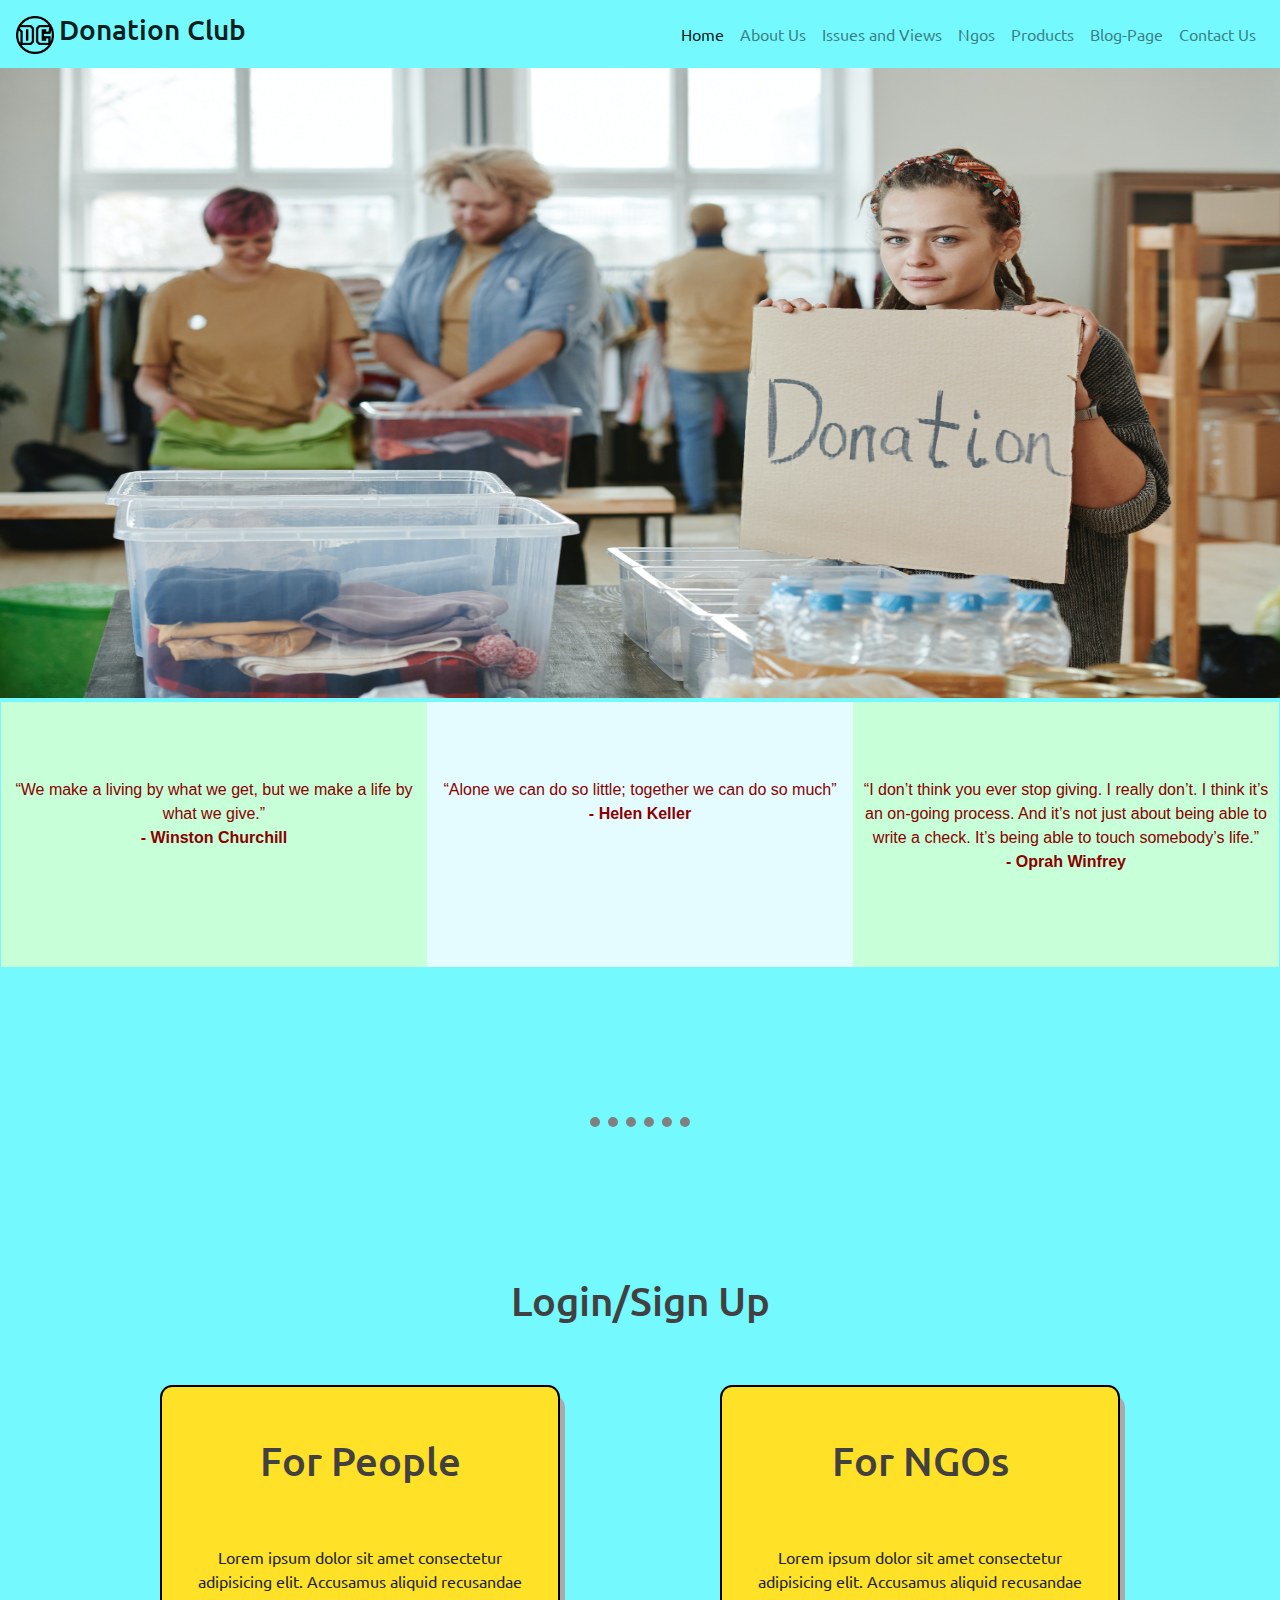
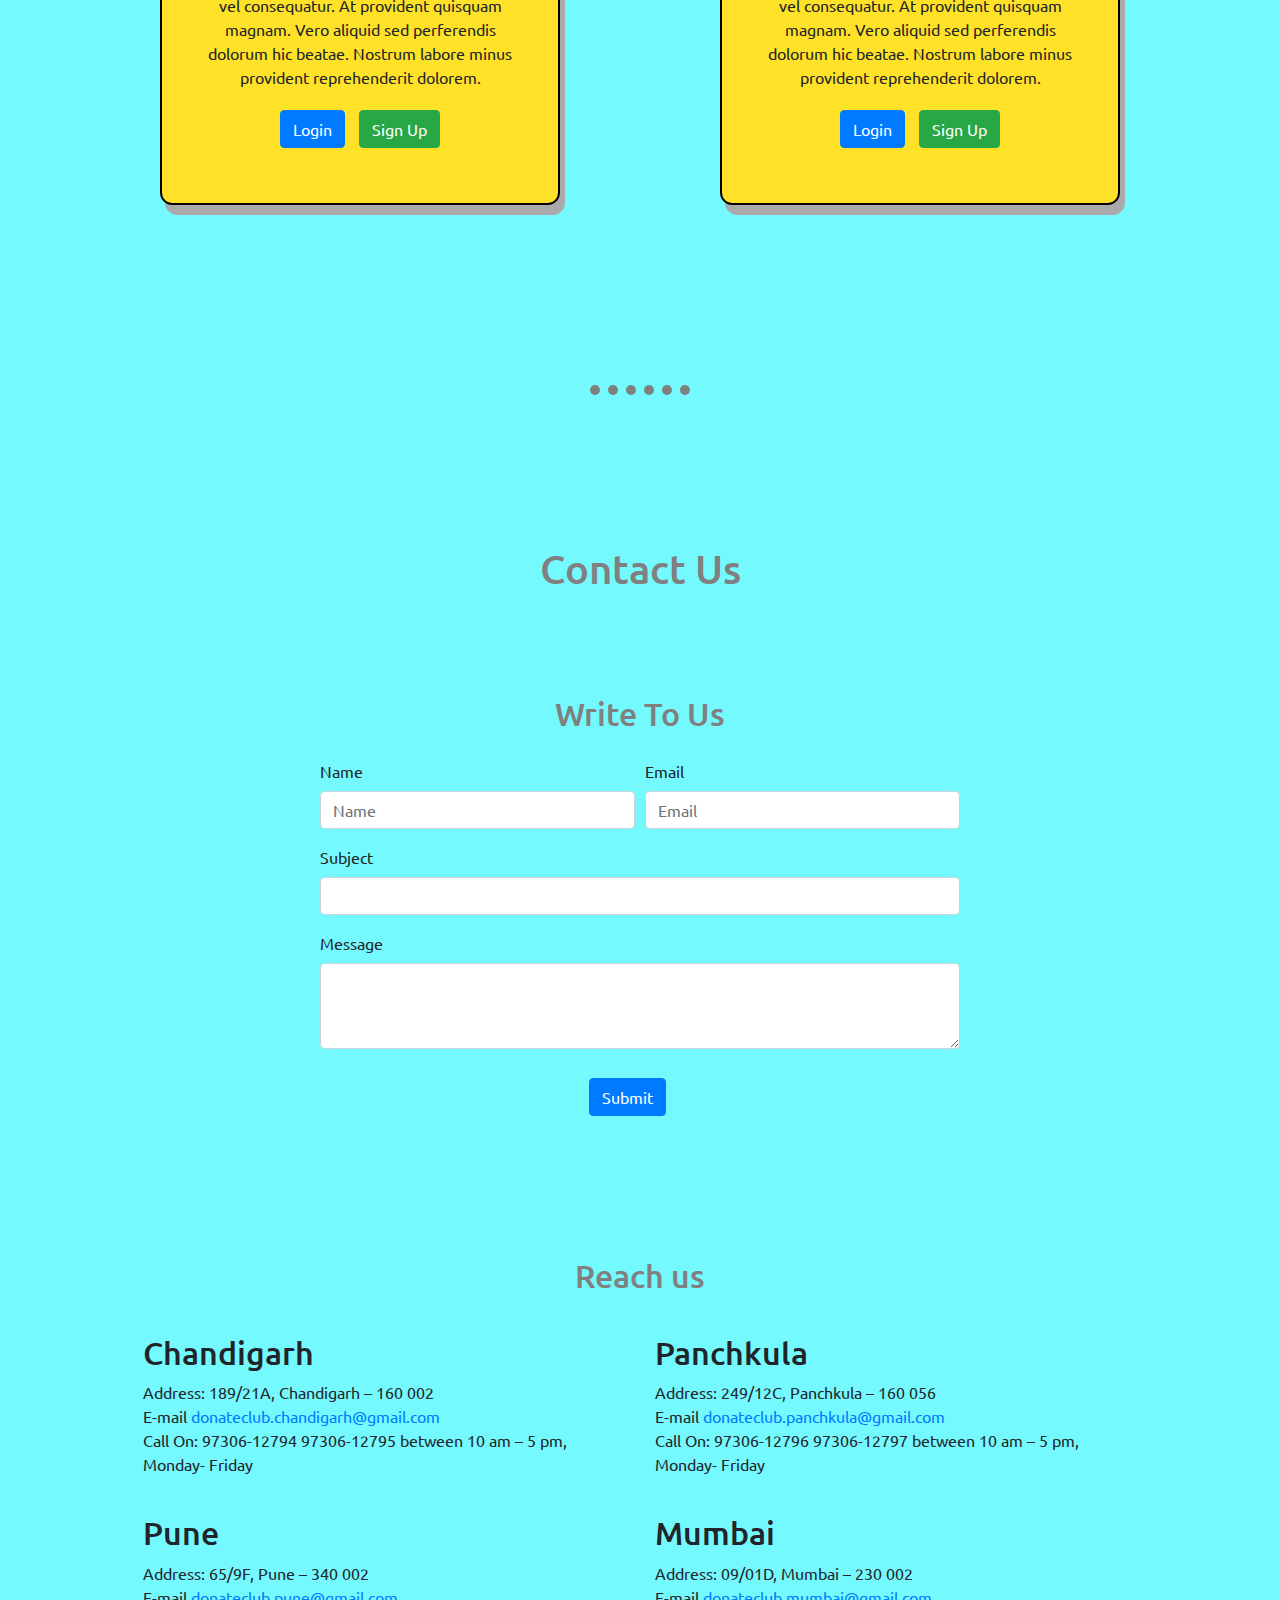
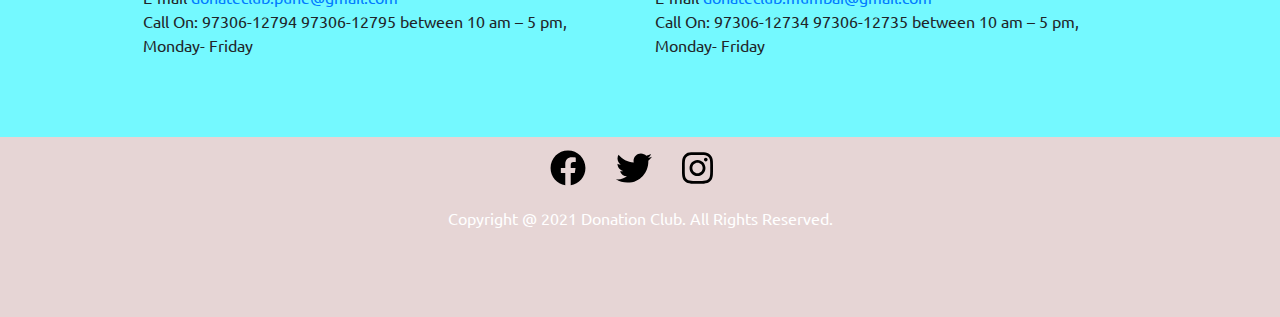
<file: index.html>
<!doctype html>
<html lang="en">

<head>
  <!-- Required meta tags -->
  <meta charset="utf-8">
  <meta name="viewport" content="width=device-width, initial-scale=1, shrink-to-fit=no">

  <!-- Bootstrap CSS -->
  <link rel="stylesheet" href="https://maxcdn.bootstrapcdn.com/bootstrap/4.0.0/css/bootstrap.min.css"
    integrity="sha384-Gn5384xqQ1aoWXA+058RXPxPg6fy4IWvTNh0E263XmFcJlSAwiGgFAW/dAiS6JXm" crossorigin="anonymous">
  <link rel="stylesheet" href="CSS files/homepage-style.css">


  <!-- fonts style  -->
  <link rel="preconnect" href="https://fonts.gstatic.com">
<link href="https://fonts.googleapis.com/css2?family=Ubuntu&display=swap" rel="stylesheet">



  <!-- favicon  -->

  <link rel="apple-touch-icon" sizes="180x180" href="favicon_io/apple-touch-icon.png">
<link rel="icon" type="image/png" sizes="32x32" href="favicon_io/favicon-32x32.png">
<link rel="icon" type="image/png" sizes="16x16" href="favicon_io/favicon-16x16.png">
<link rel="manifest" href="favicon_io/site.webmanifest">

<style>
  .change-clr{
      background-color: white;
      opacity: 0.5;
    }

</style>
  <title>Donation Club - HOME</title>
</head>





<body>
  <!-- NAVIGATION BAR  -->
  <nav class="navbar navbar-expand-lg navbar-light nav-color navbar-transparent" id="navbar_top">
    <a class="navbar-brand" href="#">
      <img id="brand-logo-image" src="Images/brand-logo.png">
      <h3 id="brand-logo-content">Donation Club</h3>
    </a>
    <button class="navbar-toggler " type="button" data-toggle="collapse" data-target="#navbarSupportedContent"
      aria-controls="navbarSupportedContent" aria-expanded="false" aria-label="Toggle navigation">
      <span class="navbar-toggler-icon"></span>
    </button>

    <div class="collapse navbar-collapse " id="navbarSupportedContent">
      <ul class="navbar-nav ml-auto">

        <!-- Home -->
        <li class="nav-item active">
          <a class="nav-link" href="#">Home</a>
        </li>


        <!-- About Us -->
        <li class="nav-item">
          <a class="nav-link" href="HTML files/AboutUs.html">About Us</a>
        </li>


        <!-- Issues and Views -->
        <li class="nav-item">
          <a class="nav-link" href="HTML files/IssuesAndViews.html">Issues and Views</a>
        </li>


        <li class="nav-item">
          <a class="nav-link" href="HTML files/ngos.html">Ngos</a>
        </li>

        <!-- Products -->
        <li class="nav-item">
          <a class="nav-link" href="HTML files/products.html">Products</a>
        </li>

        <!-- Blog -->
        <li class="nav-item">
          <a class="nav-link" href="Blog Page/blogpage.html">Blog-Page</a>
        </li>

        <!-- Contact Us -->
        <li class="nav-item">
          <a class="nav-link" href="#ContactUs">Contact Us</a>
        </li>
      </ul>
    </div>
  </nav>

  <!-- INTRO IMAGE -->
  <a href="#login-signup">
        <div class="Intro-div">
          <!-- Add some content -->
        </div>
  </a>



  <!-- Awards and updates -->
  <div class="row awards-div">

    <div class="col-sm-12 col-md-4 awards-col">
      <p>“We make a living by what we get, but we make a life by what we give.”<br> <b> - Winston Churchill</b></p>
    </div>

    <div class="col-sm-12 col-md-4 awards-col" id="middle-award-col">
      <p>“Alone we can do so little; together we can do so much”<br> <b> - Helen Keller </b></p>
    </div>

    <div class="col-sm-12 col-md-4 awards-col">
      <p>“I don’t think you ever stop giving. I really don’t. I think it’s an on-going process. And it’s not just about being able to write a check. It’s being able to touch somebody’s life.” <br> <b> - Oprah Winfrey</b> </p>
    </div>
  </div>


  <hr>



  <!-- Login-Signup  -->

  <div class="login-signup-div" id="login-signup">

    <h1>Login/Sign Up</h1>

    <div class="login-signup-container">

      <div class="loginsignup">
        <h1>For People</h1>
        <p>Lorem ipsum dolor sit amet consectetur adipisicing elit. Accusamus aliquid recusandae vel consequatur. At
          provident quisquam magnam. Vero aliquid sed perferendis dolorum hic beatae. Nostrum labore minus provident
          reprehenderit dolorem.</p>
        <div class="login-signup-button">
          <a href="HTML files/Login-for-people.html" class="btn btn-primary">Login</a>
          <a href="HTML files/SignUp-People.html" class="btn btn-success">Sign Up</a>
        </div>

      </div>

      <div class="loginsignup">
        <h1>For NGOs</h1>
        <p>Lorem ipsum dolor sit amet consectetur adipisicing elit. Accusamus aliquid recusandae vel consequatur. At
          provident quisquam magnam. Vero aliquid sed perferendis dolorum hic beatae. Nostrum labore minus provident
          reprehenderit dolorem.</p>
        <div class="login-signup-button">
          <a href="HTML files/login-page-for-ngo.html" class="btn btn-primary">Login</a>
          <a href="HTML files/SignUp-for-NGO.html" class="btn btn-success">Sign Up</a>
        </div>

      </div>
    </div>
  </div>




  <hr>





  <!-- Contact Us form  -->

<div id="ContactUs" class="contact-us-div">

  <h1>Contact Us</h1>

    <div class="write-us-div">
         <h2>Write To Us</h2>
      <form>
        <div class="form-row">
          <div class="form-group col-md-6">
            <label for="Name">Name</label>
            <input type="text" class="form-control" id="Name" placeholder="Name">
          </div>
          <div class="form-group col-md-6">
            <label for="inputEmail4">Email</label>
            <input type="email" class="form-control" id="inputEmail4" placeholder="Email">
          </div>
          
        </div>
        <div class="form-group">
          <label for="Subject">Subject</label>
          <input type="text" class="form-control" id="Subject">
        </div>
        <div class="form-group">
          <label for="Message">Message</label>
          <textarea class="form-control" id="Message" rows="3"></textarea>
        </div>
        <button type="submit" class="btn btn-primary">Submit</button>
      </form>    

    </div>



  <div class="reach-us-div">
    <h2 class="reach-us-heading">Reach us</h2>
    
    <div class="row reach-us-row">
      <div class="col-sm-12 col-md-6">
        <h2>Chandigarh</h2>
        <span>Address: </span>
        <span>189/21A, Chandigarh – 160 002</span>
        <br>
        <span>E-mail </span>
        <a href="mailto:abc@gmail.com">donateclub.chandigarh@gmail.com</a>
        <br>

        <span>Call On: </span>
        <span>97306-12794</span>
        <span>97306-12795</span>
        <span>between 10 am – 5 pm, Monday- Friday</span>
        <br>
      </div>

      <div class="col-sm-12 col-md-6">
        <h2>Panchkula</h2>
        <span>Address: </span>
        <span>249/12C, Panchkula – 160 056</span>
        <br>
        <span>E-mail </span>
        <a href="mailto:abc@gmail.com">donateclub.panchkula@gmail.com</a>
        <br>

        <span>Call On: </span>
        <span>97306-12796</span>
        <span>97306-12797</span>
        <span>between 10 am – 5 pm, Monday- Friday</span>
        <br>
      </div>
    
    </div>

    <div class="row reach-us-row">
      <div class="col-sm-12 col-md-6">
        <h2>Pune</h2>
        <span>Address: </span>
        <span>65/9F, Pune – 340 002</span>
        <br>
        <span>E-mail </span>
        <a href="mailto:abc@gmail.com">donateclub.pune@gmail.com</a>
        <br>

        <span>Call On: </span>
        <span>97306-12794</span>
        <span>97306-12795</span>
        <span>between 10 am – 5 pm, Monday- Friday</span>
        <br>
      </div>

      <div class="col-sm-12 col-md-6">
        <h2>Mumbai</h2>
        <span>Address: </span>
        <span>09/01D, Mumbai – 230 002</span>
        <br>
        <span>E-mail </span>
        <a href="mailto:abc@gmail.com">donateclub.mumbai@gmail.com</a>
        <br>

        <span>Call On: </span>
        <span>97306-12734</span>
        <span>97306-12735</span>
        <span>between 10 am – 5 pm, Monday- Friday</span>
        <br>
      </div>

    </div>

  </div>
  </div>


</div>



  <!-- footer  -->

  <footer class="footer-class">

    <a href="#">
      <img class="footer-icon1" src="Images/facebook-footer-icon.svg" height="20%" width="auto">
    </a>
    <a href="#">
      <img class="footer-icon2" src="Images/twitter-footer.svg" height="20%" width="auto">
    </a>
    <a href="#">
      <img class="footer-icon3" src="Images/instagram-footer.svg" height="20%" width="auto">
    </a>

    <p>Copyright @ 2021 Donation Club. All Rights Reserved.</p>
  </footer>




  <!-- Optional JavaScript -->
  <!-- jQuery first, then Popper.js, then Bootstrap JS -->
  <script src="https://code.jquery.com/jquery-3.2.1.slim.min.js"
    integrity="sha384-KJ3o2DKtIkvYIK3UENzmM7KCkRr/rE9/Qpg6aAZGJwFDMVNA/GpGFF93hXpG5KkN"
    crossorigin="anonymous"></script>
  <script src="https://cdnjs.cloudflare.com/ajax/libs/popper.js/1.12.9/umd/popper.min.js"
    integrity="sha384-ApNbgh9B+Y1QKtv3Rn7W3mgPxhU9K/ScQsAP7hUibX39j7fakFPskvXusvfa0b4Q"
    crossorigin="anonymous"></script>
  <script src="https://maxcdn.bootstrapcdn.com/bootstrap/4.0.0/js/bootstrap.min.js"
    integrity="sha384-JZR6Spejh4U02d8jOt6vLEHfe/JQGiRRSQQxSfFWpi1MquVdAyjUar5+76PVCmYl"
    crossorigin="anonymous"></script>

    <script>
      document.addEventListener("DOMContentLoaded", function () {
        window.addEventListener('scroll', function () {
          if (window.scrollY > 50) {
            document.getElementById('navbar_top').classList.add('fixed-top');
            document.getElementById('navbar_top').classList.add('change-clr');
            // add padding top to show content behind navbar
            navbar_height = document.querySelector('.navbar').offsetHeight;
            document.body.style.paddingTop = navbar_height + 'px';
          } else {
            document.getElementById('navbar_top').classList.remove('fixed-top');
            document.getElementById('navbar_top').classList.remove('change-clr');
            // remove padding top from body
            document.body.style.paddingTop = '0';
          }
        });
      });
    </script>
    <script>
      function setCookie(name, value, days) {
        var expires = "";
        if (days) {
          var date = new Date();
          date.setTime(date.getTime() + days * 24 * 60 * 60 * 1000);
          expires = "; expires=" + date.toUTCString();
        }
        document.cookie = name + "=" + (value || "") + expires + "; path=/";
      }
      function getCookie(name) {
        var nameEQ = name + "=";
        var ca = document.cookie.split(";");
        for (var i = 0; i < ca.length; i++) {
          var c = ca[i];
          while (c.charAt(0) == " ") c = c.substring(1, c.length);
          if (c.indexOf(nameEQ) == 0)
            return c.substring(nameEQ.length, c.length);
        }
        return null;
      }
      var x = getCookie("auth_token");
        if (x) {
          document.getElementById("login-signup").innerHTML = '<a href="./Html files/user-page.html">User</a>';
        }
    </script>
</body>

</html>
</file>
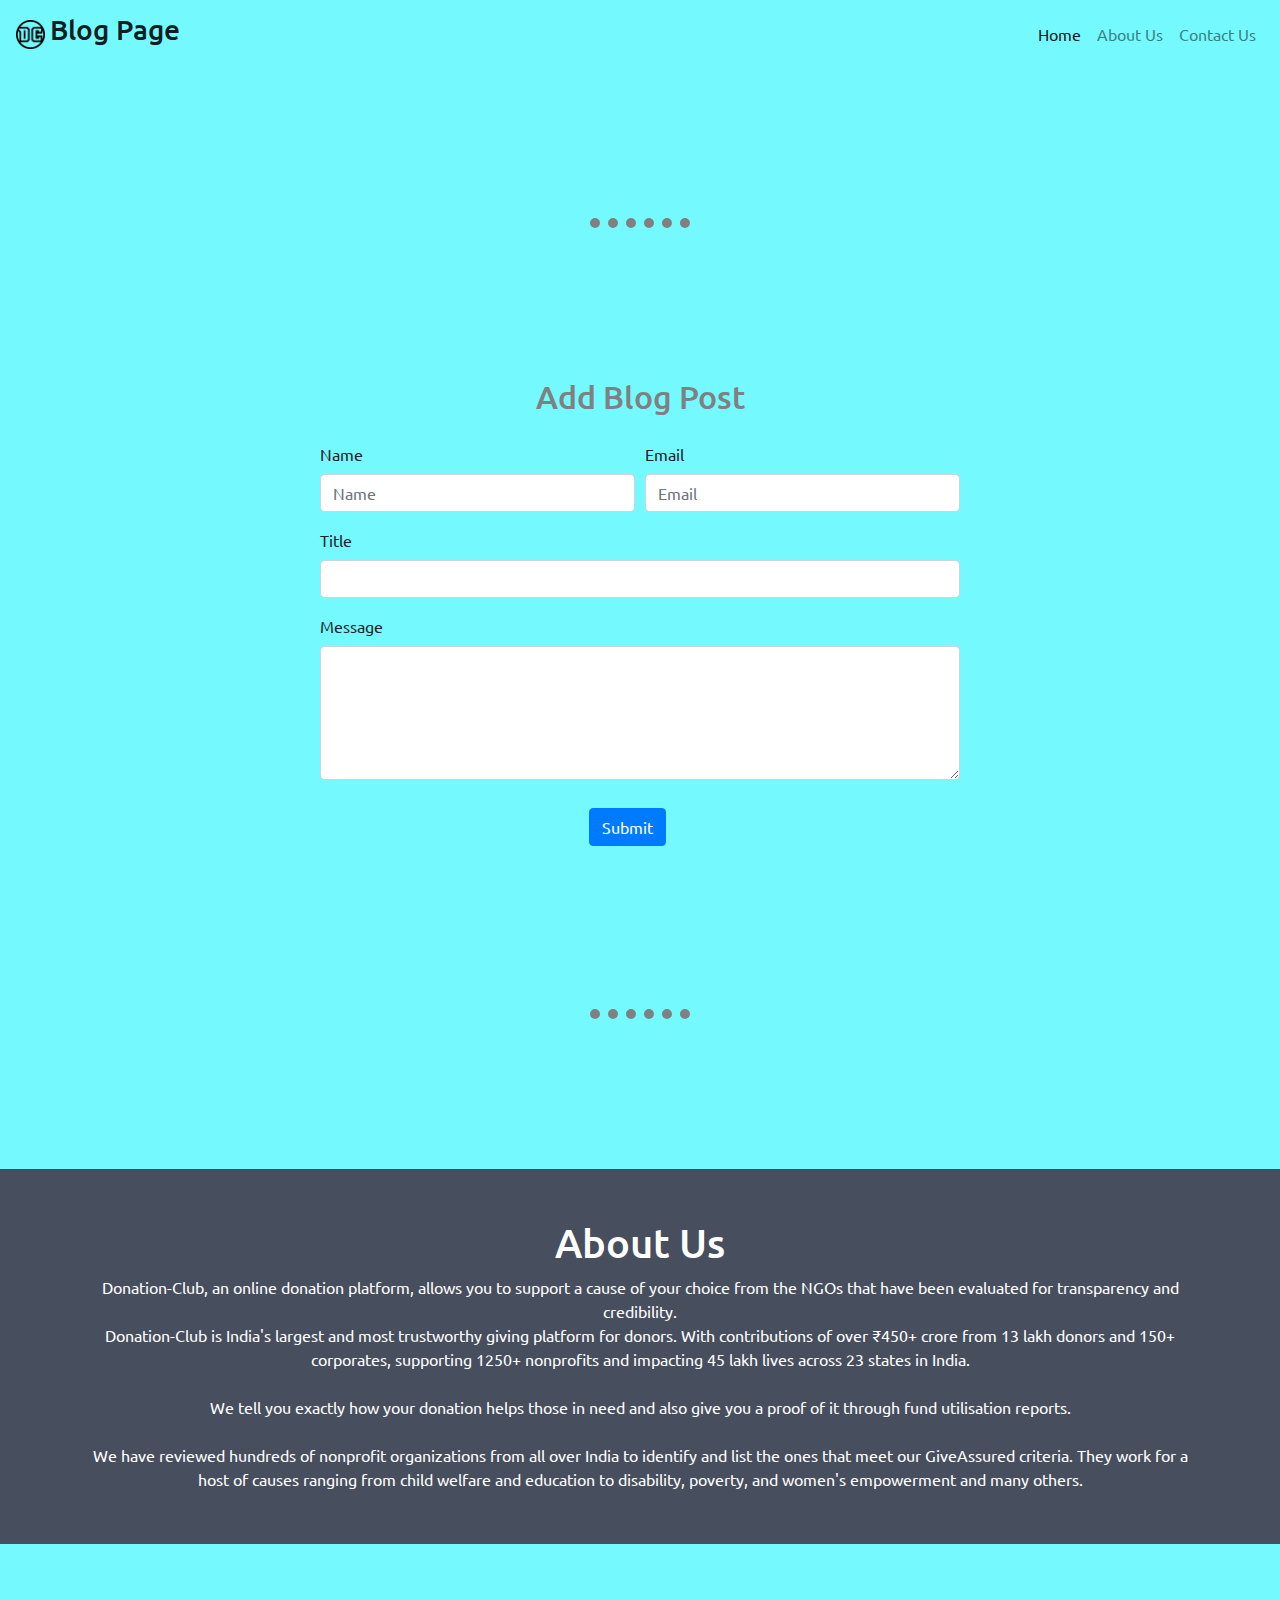
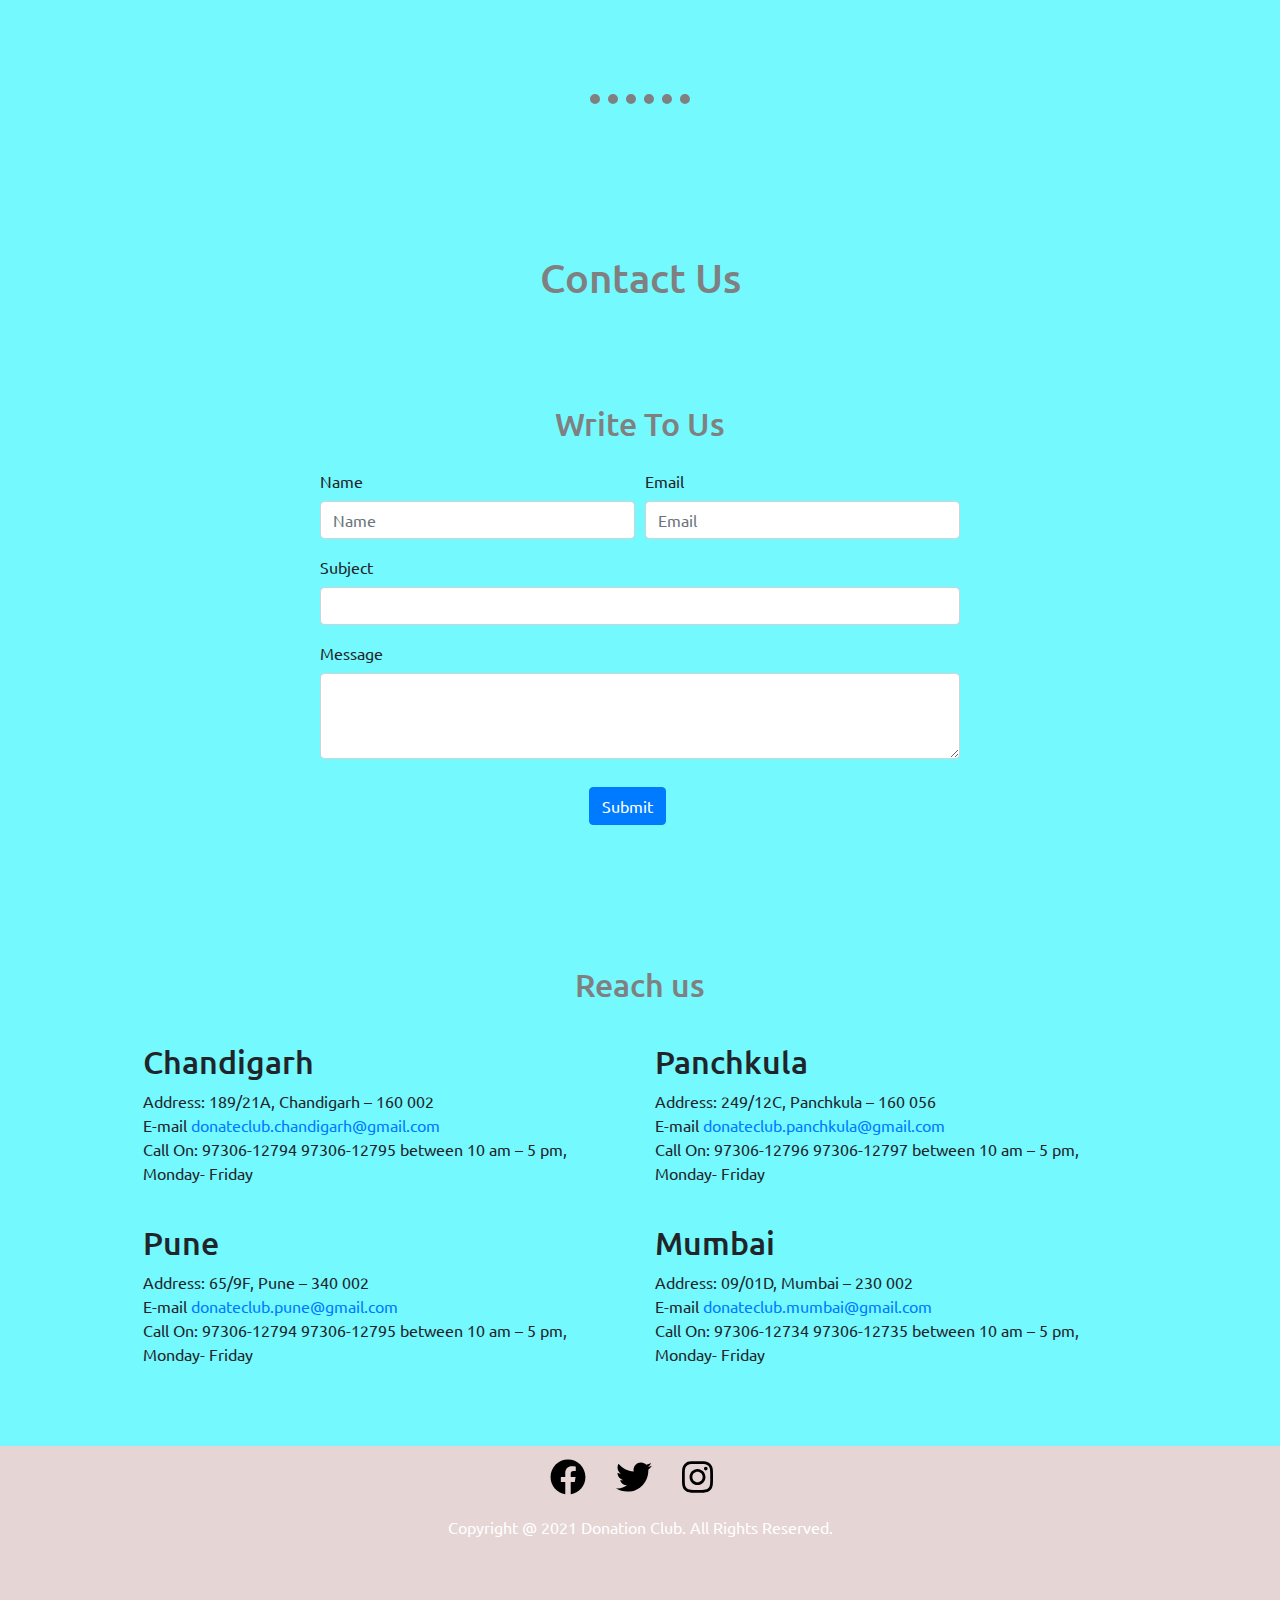
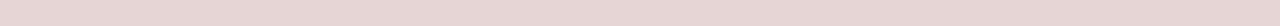
<file: Blog Page/blogpage.html>
<!DOCTYPE html>
<html lang="en">

<head>
  <meta charset="UTF-8">
  <meta http-equiv="X-UA-Compatible" content="IE=edge">
  <meta name="viewport" content="width=device-width, initial-scale=1.0">


  <!-- boootstrap css  -->
  <link rel="stylesheet" href="https://maxcdn.bootstrapcdn.com/bootstrap/4.0.0/css/bootstrap.min.css"
    integrity="sha384-Gn5384xqQ1aoWXA+058RXPxPg6fy4IWvTNh0E263XmFcJlSAwiGgFAW/dAiS6JXm" crossorigin="anonymous">

  <!-- fonts style  -->
  <link rel="preconnect" href="https://fonts.gstatic.com">
  <link href="https://fonts.googleapis.com/css2?family=Ubuntu&display=swap" rel="stylesheet">
  <!-- <link rel="stylesheet" href="CSS files/homepage-style.css"> -->

  <!-- favicon  -->

  <link rel="apple-touch-icon" sizes="180x180" href="../favicon_io/apple-touch-icon.png">
  <link rel="icon" type="image/png" sizes="32x32" href="../favicon_io/favicon-32x32.png">
  <link rel="icon" type="image/png" sizes="16x16" href="../favicon_io/favicon-16x16.png">
  <link rel="manifest" href="../favicon_io/site.webmanifest">

  <style>
    html {
      scroll-behavior: smooth;
    }

    body {
      background-color: #74f9ff;
      font-family: 'Ubuntu', sans-serif;
    }

    #brand-logo-image {
      height: 15%;
      width: 15%;
      margin: 0%;
    }

    #brand-logo-content {
      display: inline-block;
    }

    .nav-color {
      background-color: #74f9ff;
      transition: border 2s ease-in-out;
    }

    .nav-color a:hover {
      border-bottom: 3px solid #b34180;
    }

    hr {
      margin: 150px auto;
      border-top: 10px dotted grey;
      width: 100px;

    }


    .footer-class {
      width: 100%;
      height: 20vh;
      background-color: rgb(230, 213, 213);
      margin-top: 5rem;
    }

    .footer-class p {
      color: white;
      text-align: center;
      margin-top: 20px;
    }

    .footer-icon1 {
      margin-top: 1%;
      margin-left: 43%;
    }

    .footer-icon2 {
      margin-top: 1%;
      margin-left: 2%;
    }

    .footer-icon3 {
      margin-top: 1%;
      margin-left: 2%;
    }

    .contact-us-div h1 {
      color: grey;
      text-align: center;
      margin-bottom: 8%;
    }

    .write-us-div h2 {
      color: grey;
      text-align: center;
      margin-bottom: 4%;
    }

    .write-us-div {
      margin: 0% 25%;
    }

    .write-us-div form button {
      margin: 2% 42%;
    }

    .reach-us-heading {
      color: grey;
      text-align: center;
      margin-top: 10%;
    }

    .reach-us-row {
      margin: 3% 10%;
    }
    .change-clr{
      background-color: white;
      opacity: 0.5;
    }


    /* About us css  */
    body {
  /* font-family: Arial, Helvetica, sans-serif; */
  margin: 0;
}

html {
  box-sizing: border-box;
}

*, *:before, *:after {
  box-sizing: inherit;
}

.about-section {
  padding: 50px;
  text-align: center;
  background-color: #474e5d;
  color: white;
}

.container {
  padding: 0 16px;
}

.container::after, .row::after {
  content: "";
  clear: both;
  display: table;
}

.title {
  color: grey;
}

.button {
  border: none;
  outline: 0;
  display: inline-block;
  padding: 8px;
  color: white;
  background-color: #000;
  text-align: center;
  cursor: pointer;
  width: 100%;
}

.button:hover {
  background-color: #555;
}

@media screen and (max-width: 650px) {
  .column {
    width: 100%;
    display: block;
  }
}
  </style>
  <title>Donation Club Blog-Page</title>
</head>

<body>
  <!-- NAVIGATION BAR  -->
  <nav class="navbar navbar-expand-lg navbar-light nav-color navbar-transparent" id="navbar_top">
    <a class="navbar-brand" href="../index.html">
      <img id="brand-logo-image" src="images/brand-logo.png">
      <h3 id="brand-logo-content">Blog Page</h3>
    </a>
    <button class="navbar-toggler " type="button" data-toggle="collapse" data-target="#navbarSupportedContent"
      aria-controls="navbarSupportedContent" aria-expanded="false" aria-label="Toggle navigation">
      <span class="navbar-toggler-icon"></span>
    </button>

    <div class="collapse navbar-collapse " id="navbarSupportedContent">
      <ul class="navbar-nav ml-auto">

        <!-- Home -->
        <li class="nav-item active">
          <a class="nav-link" href="#">Home</a>
        </li>

        <!-- About Us -->
        <li class="nav-item">
          <a class="nav-link" href="#about">About Us</a>
        </li>

        <!-- Contact Us -->
        <li class="nav-item">
          <a class="nav-link" href="#contact">Contact Us</a>
        </li>
      </ul>
    </div>
  </nav>

<div id ="blogs">

</div>


<hr>

<!-- add blog post  -->

<section>
  <div class="write-us-div">
    <h2>Add Blog Post</h2>
 <form>
   <div class="form-row">
     <div class="form-group col-md-6">
       <label for="blogName">Name</label>
       <input type="text" class="form-control" id="blogName" placeholder="Name">
     </div>
     <div class="form-group col-md-6">
       <label for="bloginputEmail4">Email</label>
       <input type="email" class="form-control" id="bloginputEmail4" placeholder="Email">
     </div>
     
   </div>
   <div class="form-group">
     <label for="blogTitle">Title</label>
     <input type="text" class="form-control" id="blogTitle">
   </div>
   <div class="form-group">
     <label for="blogContent">Message</label>
     <textarea class="form-control" id="blogContent" rows="5"></textarea>
   </div>
   <button type="submit" class="btn btn-primary" onclick="f(event)">Submit</button>
 </form>    

</div>

</section>




<hr>

<!-- about us  -->
<div class="about-section" id="about">
  <h1>About Us</h1>
  <p style="margin: 3px 35px;">
    Donation-Club, an online donation platform, allows you to support a cause of your choice from the NGOs that
        have been evaluated for transparency and credibility.
        <br>
        Donation-Club is India's largest and most trustworthy giving platform for donors. With contributions of over
        ₹450+ crore from 13 lakh donors and 150+ corporates, supporting 1250+ nonprofits and impacting 45 lakh lives
        across 23 states in India.
        <br><br>
        We tell you exactly how your donation helps those in need and also give you a proof of it through fund
        utilisation reports.
        <br><br>
        We have reviewed hundreds of nonprofit organizations from all over India to identify and list the ones that meet
        our GiveAssured criteria. They work for a host of causes ranging from child welfare and education to disability,
        poverty, and women's empowerment and many others.
  </p>
</div>

<hr>

   <!-- Contact Us form  -->

<div id="contact" class="contact-us-div">

  <h1>Contact Us</h1>

    <div class="write-us-div">
         <h2>Write To Us</h2>
      <form>
        <div class="form-row">
          <div class="form-group col-md-6">
            <label for="Name">Name</label>
            <input type="text" class="form-control" id="Name" placeholder="Name">
          </div>
          <div class="form-group col-md-6">
            <label for="inputEmail4">Email</label>
            <input type="email" class="form-control" id="inputEmail4" placeholder="Email">
          </div>
          
        </div>
        <div class="form-group">
          <label for="Subject">Subject</label>
          <input type="text" class="form-control" id="Subject">
        </div>
        <div class="form-group">
          <label for="Message">Message</label>
          <textarea class="form-control" id="Message" rows="3"></textarea>
        </div>
        <button type="submit" class="btn btn-primary">Submit</button>
      </form>    

    </div>



  <div class="reach-us-div">
    <h2 class="reach-us-heading">Reach us</h2>
    
    <div class="row reach-us-row">
      <div class="col-sm-12 col-md-6">
        <h2>Chandigarh</h2>
        <span>Address: </span>
        <span>189/21A, Chandigarh – 160 002</span>
        <br>
        <span>E-mail </span>
        <a href="mailto:abc@gmail.com">donateclub.chandigarh@gmail.com</a>
        <br>

        <span>Call On: </span>
        <span>97306-12794</span>
        <span>97306-12795</span>
        <span>between 10 am – 5 pm, Monday- Friday</span>
        <br>
      </div>

      <div class="col-sm-12 col-md-6">
        <h2>Panchkula</h2>
        <span>Address: </span>
        <span>249/12C, Panchkula – 160 056</span>
        <br>
        <span>E-mail </span>
        <a href="mailto:abc@gmail.com">donateclub.panchkula@gmail.com</a>
        <br>

        <span>Call On: </span>
        <span>97306-12796</span>
        <span>97306-12797</span>
        <span>between 10 am – 5 pm, Monday- Friday</span>
        <br>
      </div>
    
    </div>

    <div class="row reach-us-row">
      <div class="col-sm-12 col-md-6">
        <h2>Pune</h2>
        <span>Address: </span>
        <span>65/9F, Pune – 340 002</span>
        <br>
        <span>E-mail </span>
        <a href="mailto:abc@gmail.com">donateclub.pune@gmail.com</a>
        <br>

        <span>Call On: </span>
        <span>97306-12794</span>
        <span>97306-12795</span>
        <span>between 10 am – 5 pm, Monday- Friday</span>
        <br>
      </div>

      <div class="col-sm-12 col-md-6">
        <h2>Mumbai</h2>
        <span>Address: </span>
        <span>09/01D, Mumbai – 230 002</span>
        <br>
        <span>E-mail </span>
        <a href="mailto:abc@gmail.com">donateclub.mumbai@gmail.com</a>
        <br>

        <span>Call On: </span>
        <span>97306-12734</span>
        <span>97306-12735</span>
        <span>between 10 am – 5 pm, Monday- Friday</span>
        <br>
      </div>

    </div>

  </div>
  </div>


</div>




  <!-- footer  -->

  <footer class="footer-class">

    <a href="#">
      <img class="footer-icon1" src="images/facebook-footer-icon.svg" height="20%" width="auto">
    </a>
    <a href="#">
      <img class="footer-icon2" src="images/twitter-footer.svg" height="20%" width="auto">
    </a>
    <a href="#">
      <img class="footer-icon3" src="images/instagram-footer.svg" height="20%" width="auto">
    </a>

    <p>Copyright @ 2021 Donation Club. All Rights Reserved.</p>
  </footer>




  <!-- Optional JavaScript -->
  <!-- jQuery first, then Popper.js, then Bootstrap JS -->
  <script src="https://code.jquery.com/jquery-3.2.1.slim.min.js"
    integrity="sha384-KJ3o2DKtIkvYIK3UENzmM7KCkRr/rE9/Qpg6aAZGJwFDMVNA/GpGFF93hXpG5KkN"
    crossorigin="anonymous"></script>
  <script src="https://cdnjs.cloudflare.com/ajax/libs/popper.js/1.12.9/umd/popper.min.js"
    integrity="sha384-ApNbgh9B+Y1QKtv3Rn7W3mgPxhU9K/ScQsAP7hUibX39j7fakFPskvXusvfa0b4Q"
    crossorigin="anonymous"></script>
  <script src="https://maxcdn.bootstrapcdn.com/bootstrap/4.0.0/js/bootstrap.min.js"
    integrity="sha384-JZR6Spejh4U02d8jOt6vLEHfe/JQGiRRSQQxSfFWpi1MquVdAyjUar5+76PVCmYl"
    crossorigin="anonymous"></script>

  <script>
    document.addEventListener("DOMContentLoaded", function () {
      window.addEventListener('scroll', function () {
        if (window.scrollY > 50) {
          document.getElementById('navbar_top').classList.add('fixed-top');
          document.getElementById('navbar_top').classList.add('change-clr');
          // add padding top to show content behind navbar
          navbar_height = document.querySelector('.navbar').offsetHeight;
          document.body.style.paddingTop = navbar_height + 'px';
        } else {
          document.getElementById('navbar_top').classList.remove('fixed-top');
          document.getElementById('navbar_top').classList.remove('change-clr');
          // remove padding top from body
          document.body.style.paddingTop = '0';
        }
      });
    });
  </script>

  

    <script>
      fetch("http://localhost:8000/main/blogs/")
        .then((response) => response.json())
        .then((blogs) => blogs.forEach(addBlog));
      function addBlog(item, index) {
        document.getElementById("blogs").innerHTML +=
          `<div class="card bg-light mb-3 container" style="max-width: 80%;">
            <div class="card-header">`+item.date_published+`</div>
            <div class="card-body">
              <h5 class="card-title">`+item.title+`</h5>
              <p class="card-text">`+item.body+`.</p>
            </div>
          </div>`
      }

      async function f(e){
            e.preventDefault();

            var name = document.getElementById("blogName").value;

            var email = document.getElementById("bloginputEmail4").value;

            var title = document.getElementById("blogTitle").value;
            
            var body = document.getElementById("blogContent").value;

            let d = new Date();
            let ye = new Intl.DateTimeFormat('en', { year: 'numeric' }).format(d);
            let mo = new Intl.DateTimeFormat('en', { month: '2-digit' }).format(d);
            let da = new Intl.DateTimeFormat('en', { day: '2-digit' }).format(d);
            let hh = new Intl.DateTimeFormat('en', { hour: '2-digit' }).format(d);
            let mm = new Intl.DateTimeFormat('en', { minute: '2-digit' }).format(d);
            date_published = `${ye}-${mo}-${da} ${hh.substring(0, 2)}:${mm}`;
            date_edited = date_published;
            ngo  =1;
            issue = 1;
            let blog = {
                title:title,
                body: body,
                date_published : date_published,
                ngo: ngo,
                issue: issue,
                date_edited:date_edited
            };
            console.log( JSON.stringify(blog));
            let response = await fetch('http://127.0.0.1:8000/main/blogs/', {
                method: 'POST',
                headers: {
                    'Content-type': 'application/json;charset=utf-8',
                    'Authorization': 'Token 2f4dbcbf9359ce5b683a639185fffa0a0de29bc4'
                },
                body: JSON.stringify(blog)
            });

            let result = await response.json();


        }
        
    </script>
</body>

</html>
</file>
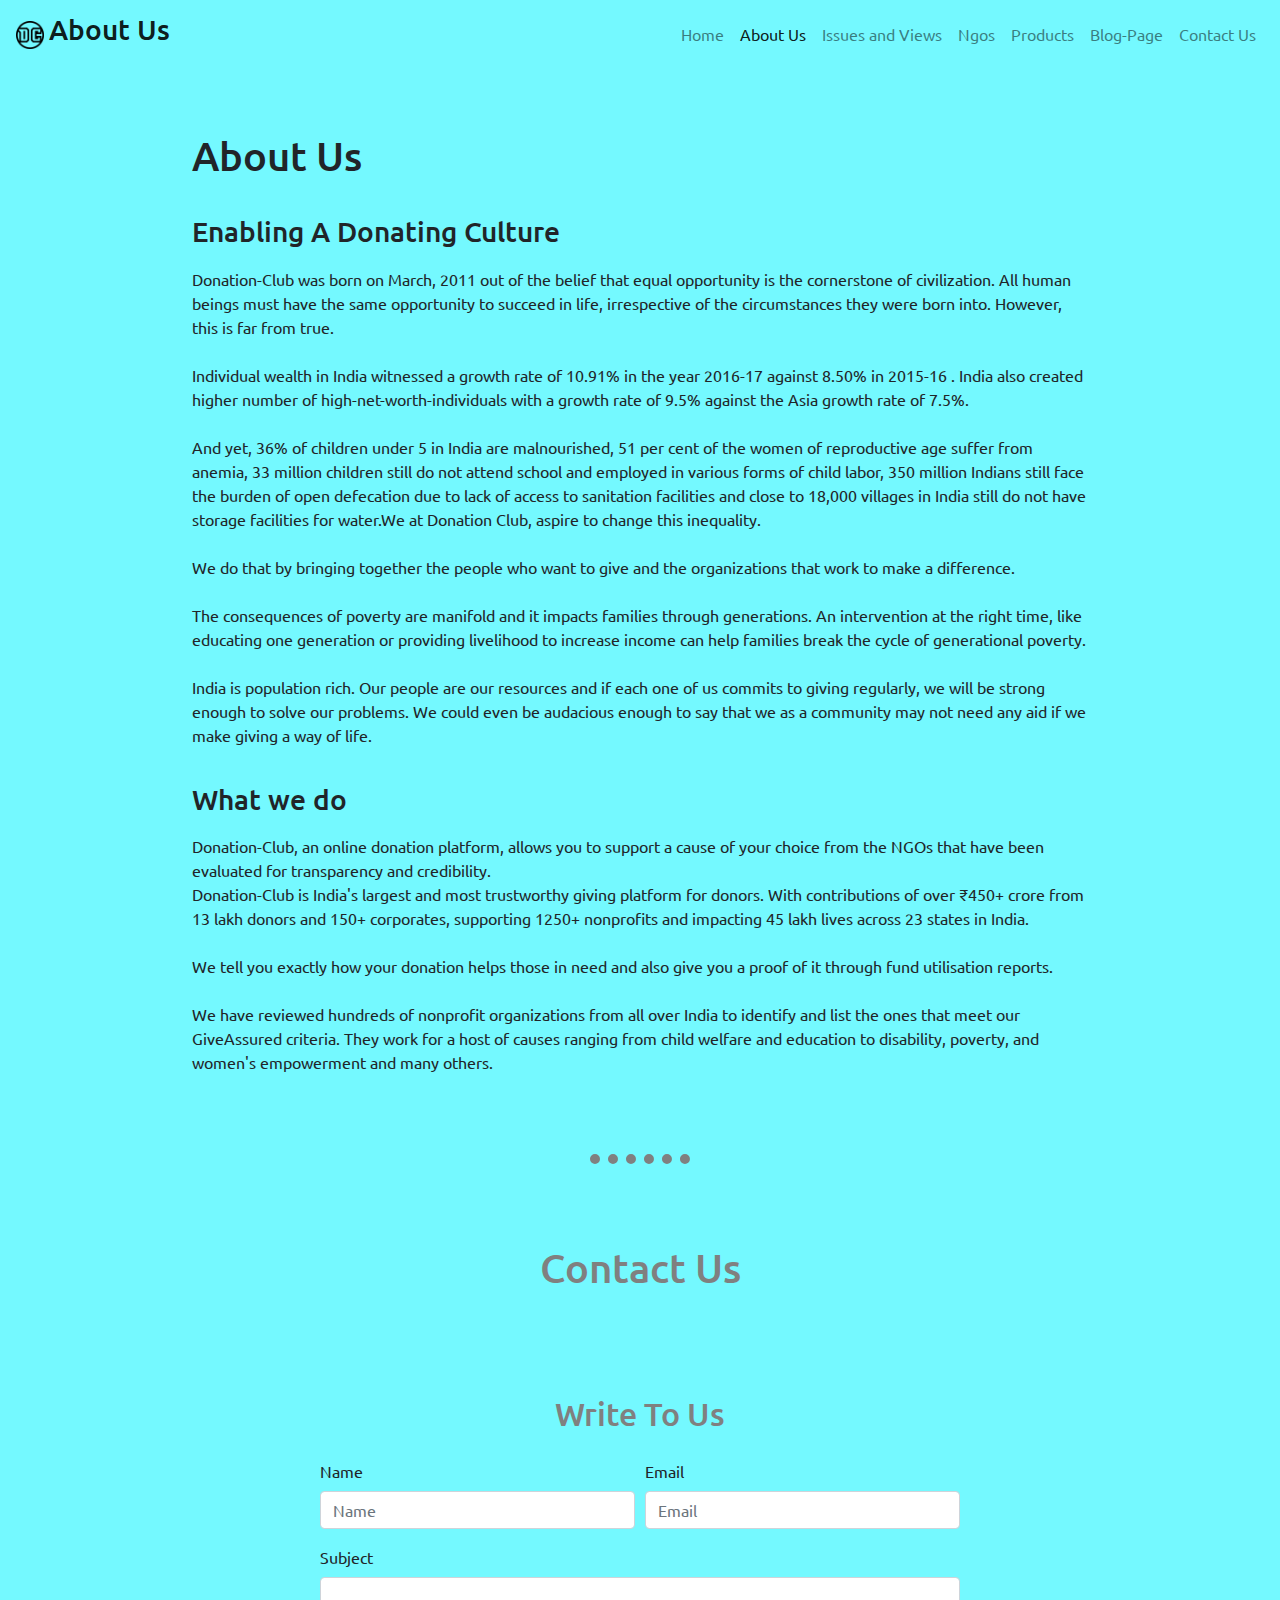
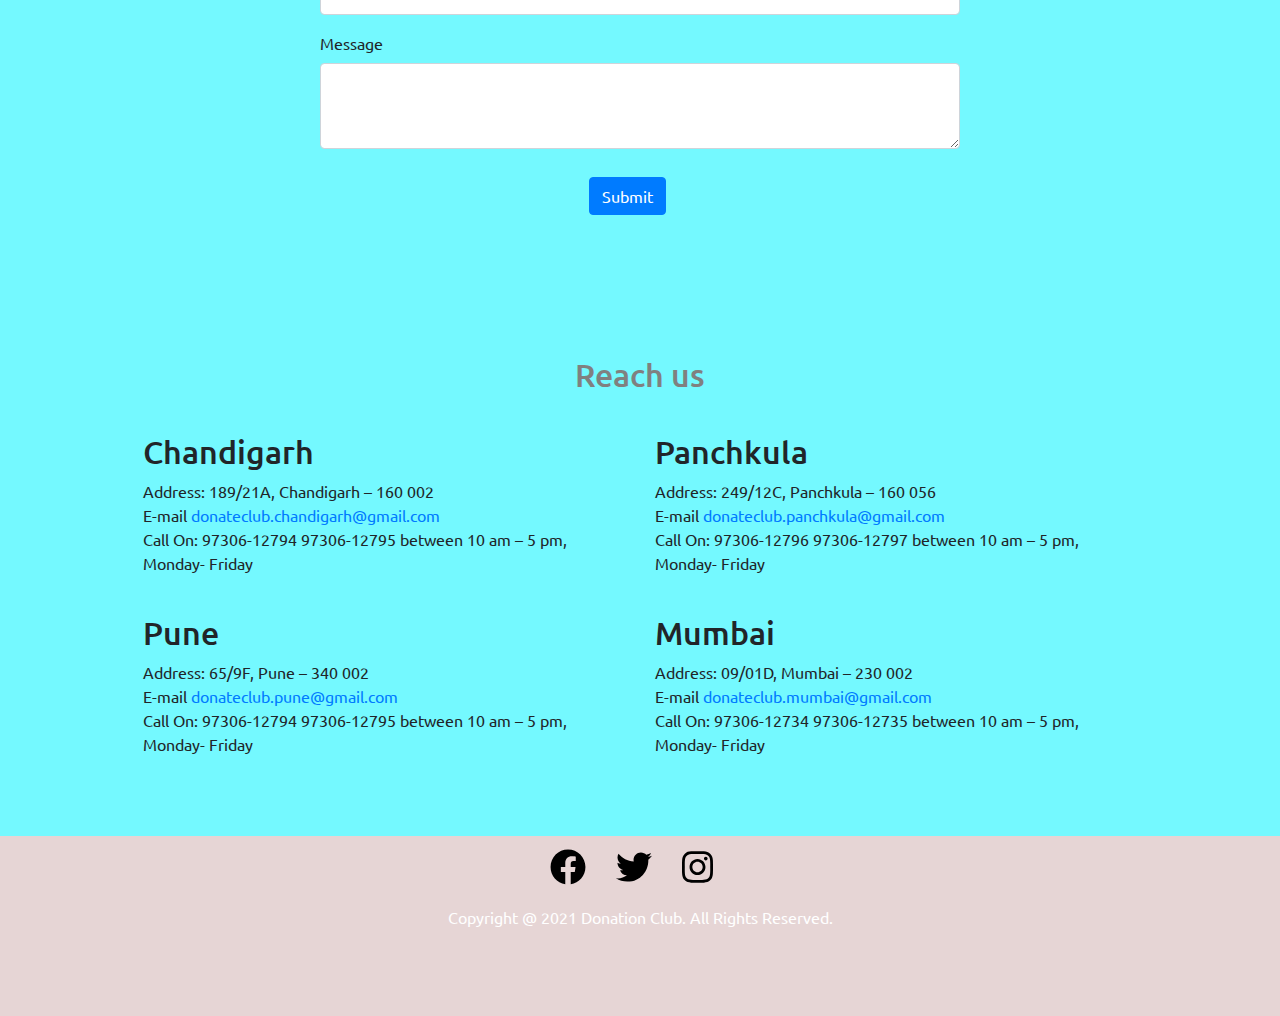
<file: HTML files/AboutUs.html>
<!DOCTYPE html>
<html lang="en">

<head>
  <meta charset="UTF-8">
  <meta http-equiv="X-UA-Compatible" content="IE=edge">
  <meta name="viewport" content="width=device-width, initial-scale=1.0">
  <!-- Bootstrap CSS -->
  <link rel="stylesheet" href="https://maxcdn.bootstrapcdn.com/bootstrap/4.0.0/css/bootstrap.min.css"
    integrity="sha384-Gn5384xqQ1aoWXA+058RXPxPg6fy4IWvTNh0E263XmFcJlSAwiGgFAW/dAiS6JXm" crossorigin="anonymous">
  <link rel="stylesheet" href="../CSS files/homepage-style.css">
  <link rel="stylesheet" href="../CSS files/about-us-style.css">

  <!-- fonts style  -->
  <link rel="preconnect" href="https://fonts.gstatic.com">
<link href="https://fonts.googleapis.com/css2?family=Ubuntu&display=swap" rel="stylesheet">

 <!-- favicon  -->

 <link rel="apple-touch-icon" sizes="180x180" href="../favicon_io/apple-touch-icon.png">
 <link rel="icon" type="image/png" sizes="32x32" href="../favicon_io/favicon-32x32.png">
 <link rel="icon" type="image/png" sizes="16x16" href="../favicon_io/favicon-16x16.png">
 <link rel="manifest" href="../favicon_io/site.webmanifest">

<style>
  .change-clr{
      background-color: white;
      opacity: 0.5;
    }

</style>
  <title>About Us</title>
</head>







<body>



  <!-- NAVIGATION BAR  -->
  <nav class="navbar navbar-expand-lg navbar-light nav-color navbar-transparent" id="navbar_top">
    <a class="navbar-brand" href="../index.html">
      <img id="brand-logo-image" src="../Images/brand-logo.png">
      <h3 id="brand-logo-content">About Us</h3>
    </a>
    <button class="navbar-toggler " type="button" data-toggle="collapse" data-target="#navbarSupportedContent"
      aria-controls="navbarSupportedContent" aria-expanded="false" aria-label="Toggle navigation">
      <span class="navbar-toggler-icon"></span>
    </button>

    <div class="collapse navbar-collapse " id="navbarSupportedContent">
      <ul class="navbar-nav ml-auto">

        <!-- Home -->
        <li class="nav-item">
          <a class="nav-link" href="../index.html">Home</a>
        </li>


        <!-- About Us -->
        <li class="nav-item active">
          <a class="nav-link" href="#">About Us</a>
        </li>


        <!-- Issues and Views -->
        <li class="nav-item">
          <a class="nav-link" href="IssuesAndViews.html">Issues and Views</a>
        </li>


        <!-- NGO  -->

        <li class="nav-item">
          <a class="nav-link" href="ngos.html">Ngos</a>
        </li>

        <!-- Products -->
        <li class="nav-item">
          <a class="nav-link" href="products.html">Products</a>
        </li>


        <!-- Blog -->
        <li class="nav-item">
          <a class="nav-link" href="../Blog Page/blogpage.html">Blog-Page</a>
        </li>

        <!-- Contact Us -->
        <li class="nav-item">
          <a class="nav-link" href="#ContactUs">Contact Us</a>
        </li>
      </ul>
    </div>
  </nav>





  <main class="main-div">
    <h1>About Us</h1>

    <div class="para">

      <h3>Enabling A Donating Culture</h3>
      <p>Donation-Club was born on March, 2011 out of the belief that equal opportunity is the cornerstone of
        civilization. All human beings must have the same opportunity to succeed in life, irrespective of the
        circumstances they were born into.
        However, this is far from true.
        <br><br>
        Individual wealth in India witnessed a growth rate of 10.91% in the year 2016-17 against 8.50% in 2015-16 .
        India also created higher number of high-net-worth-individuals with a growth rate of 9.5% against the Asia
        growth rate of 7.5%.
        <br><br>
        And yet, 36% of children under 5 in India are malnourished, 51 per cent of the women of reproductive age suffer
        from anemia, 33 million children still do not attend school and employed in various forms of child labor, 350
        million Indians still face the burden of open defecation due to lack of access to sanitation facilities and
        close to 18,000 villages in India still do not have storage facilities for water.We at Donation Club, aspire to
        change this inequality.
        <br><br>
        We do that by bringing together the people who want to give and the organizations that work to make a
        difference.
        <br><br>
        The consequences of poverty are manifold and it impacts families through generations. An intervention at the
        right time, like educating one generation or providing livelihood to increase income can help families break the
        cycle of generational poverty.
        <br>
        <br>
        India is population rich. Our people are our resources and if each one of us commits to giving regularly, we
        will be strong enough to solve our problems. We could even be audacious enough to say that we as a community may
        not need any aid if we make giving a way of life.
      </p>

    </div>


    <div class="para">
      <h3>What we do</h3>

      <p>Donation-Club, an online donation platform, allows you to support a cause of your choice from the NGOs that
        have been evaluated for transparency and credibility.
        <br>
        Donation-Club is India's largest and most trustworthy giving platform for donors. With contributions of over
        ₹450+ crore from 13 lakh donors and 150+ corporates, supporting 1250+ nonprofits and impacting 45 lakh lives
        across 23 states in India.
        <br><br>
        We tell you exactly how your donation helps those in need and also give you a proof of it through fund
        utilisation reports.
        <br><br>
        We have reviewed hundreds of nonprofit organizations from all over India to identify and list the ones that meet
        our GiveAssured criteria. They work for a host of causes ranging from child welfare and education to disability,
        poverty, and women's empowerment and many others.
      </p>
    </div>
  </main>

  <hr>

  <!-- Contact Us form  -->

  <div id="ContactUs" class="contact-us-div">

    <h1>Contact Us</h1>

    <div class="write-us-div">
      <h2>Write To Us</h2>
      <form>
        <div class="form-row">
          <div class="form-group col-md-6">
            <label for="Name">Name</label>
            <input type="text" class="form-control" id="Name" placeholder="Name">
          </div>
          <div class="form-group col-md-6">
            <label for="inputEmail4">Email</label>
            <input type="email" class="form-control" id="inputEmail4" placeholder="Email">
          </div>

        </div>
        <div class="form-group">
          <label for="Subject">Subject</label>
          <input type="text" class="form-control" id="Subject">
        </div>
        <div class="form-group">
          <label for="Message">Message</label>
          <textarea class="form-control" id="Message" rows="3"></textarea>
        </div>
        <button type="submit" class="btn btn-primary">Submit</button>
      </form>

    </div>



    <div class="reach-us-div">
      <h2 class="reach-us-heading">Reach us</h2>

      <div class="row reach-us-row">
        <div class="col-sm-12 col-md-6">
          <h2>Chandigarh</h2>
          <span>Address: </span>
          <span>189/21A, Chandigarh – 160 002</span>
          <br>
          <span>E-mail </span>
          <a href="mailto:abc@gmail.com">donateclub.chandigarh@gmail.com</a>
          <br>

          <span>Call On: </span>
          <span>97306-12794</span>
          <span>97306-12795</span>
          <span>between 10 am – 5 pm, Monday- Friday</span>
          <br>
        </div>

        <div class="col-sm-12 col-md-6">
          <h2>Panchkula</h2>
          <span>Address: </span>
          <span>249/12C, Panchkula – 160 056</span>
          <br>
          <span>E-mail </span>
          <a href="mailto:abc@gmail.com">donateclub.panchkula@gmail.com</a>
          <br>

          <span>Call On: </span>
          <span>97306-12796</span>
          <span>97306-12797</span>
          <span>between 10 am – 5 pm, Monday- Friday</span>
          <br>
        </div>

      </div>

      <div class="row reach-us-row">
        <div class="col-sm-12 col-md-6">
          <h2>Pune</h2>
          <span>Address: </span>
          <span>65/9F, Pune – 340 002</span>
          <br>
          <span>E-mail </span>
          <a href="mailto:abc@gmail.com">donateclub.pune@gmail.com</a>
          <br>

          <span>Call On: </span>
          <span>97306-12794</span>
          <span>97306-12795</span>
          <span>between 10 am – 5 pm, Monday- Friday</span>
          <br>
        </div>

        <div class="col-sm-12 col-md-6">
          <h2>Mumbai</h2>
          <span>Address: </span>
          <span>09/01D, Mumbai – 230 002</span>
          <br>
          <span>E-mail </span>
          <a href="mailto:abc@gmail.com">donateclub.mumbai@gmail.com</a>
          <br>

          <span>Call On: </span>
          <span>97306-12734</span>
          <span>97306-12735</span>
          <span>between 10 am – 5 pm, Monday- Friday</span>
          <br>
        </div>

      </div>

    </div>
  </div>


  </div>




  <!-- footer  -->

  <footer class="footer-class">

    <a href="#">
      <img class="footer-icon1" src="../Images/facebook-footer-icon.svg" height="20%" width="auto">
    </a>
    <a href="#">
      <img class="footer-icon2" src="../Images/twitter-footer.svg" height="20%" width="auto">
    </a>
    <a href="#">
      <img class="footer-icon3" src="../Images/instagram-footer.svg" height="20%" width="auto">
    </a>

    <p>Copyright @ 2021 Donation Club. All Rights Reserved.</p>
  </footer>


  <!-- Optional JavaScript -->
  <!-- jQuery first, then Popper.js, then Bootstrap JS -->
  <script src="https://code.jquery.com/jquery-3.2.1.slim.min.js"
    integrity="sha384-KJ3o2DKtIkvYIK3UENzmM7KCkRr/rE9/Qpg6aAZGJwFDMVNA/GpGFF93hXpG5KkN"
    crossorigin="anonymous"></script>
  <script src="https://cdnjs.cloudflare.com/ajax/libs/popper.js/1.12.9/umd/popper.min.js"
    integrity="sha384-ApNbgh9B+Y1QKtv3Rn7W3mgPxhU9K/ScQsAP7hUibX39j7fakFPskvXusvfa0b4Q"
    crossorigin="anonymous"></script>
  <script src="https://maxcdn.bootstrapcdn.com/bootstrap/4.0.0/js/bootstrap.min.js"
    integrity="sha384-JZR6Spejh4U02d8jOt6vLEHfe/JQGiRRSQQxSfFWpi1MquVdAyjUar5+76PVCmYl"
    crossorigin="anonymous"></script>

    <script>
      document.addEventListener("DOMContentLoaded", function () {
        window.addEventListener('scroll', function () {
          if (window.scrollY > 50) {
            document.getElementById('navbar_top').classList.add('fixed-top');
            document.getElementById('navbar_top').classList.add('change-clr');
            // add padding top to show content behind navbar
            navbar_height = document.querySelector('.navbar').offsetHeight;
            document.body.style.paddingTop = navbar_height + 'px';
          } else {
            document.getElementById('navbar_top').classList.remove('fixed-top');
            document.getElementById('navbar_top').classList.remove('change-clr');
            // remove padding top from body
            document.body.style.paddingTop = '0';
          }
        });
      });
    </script>
</body>

</html>
</file>
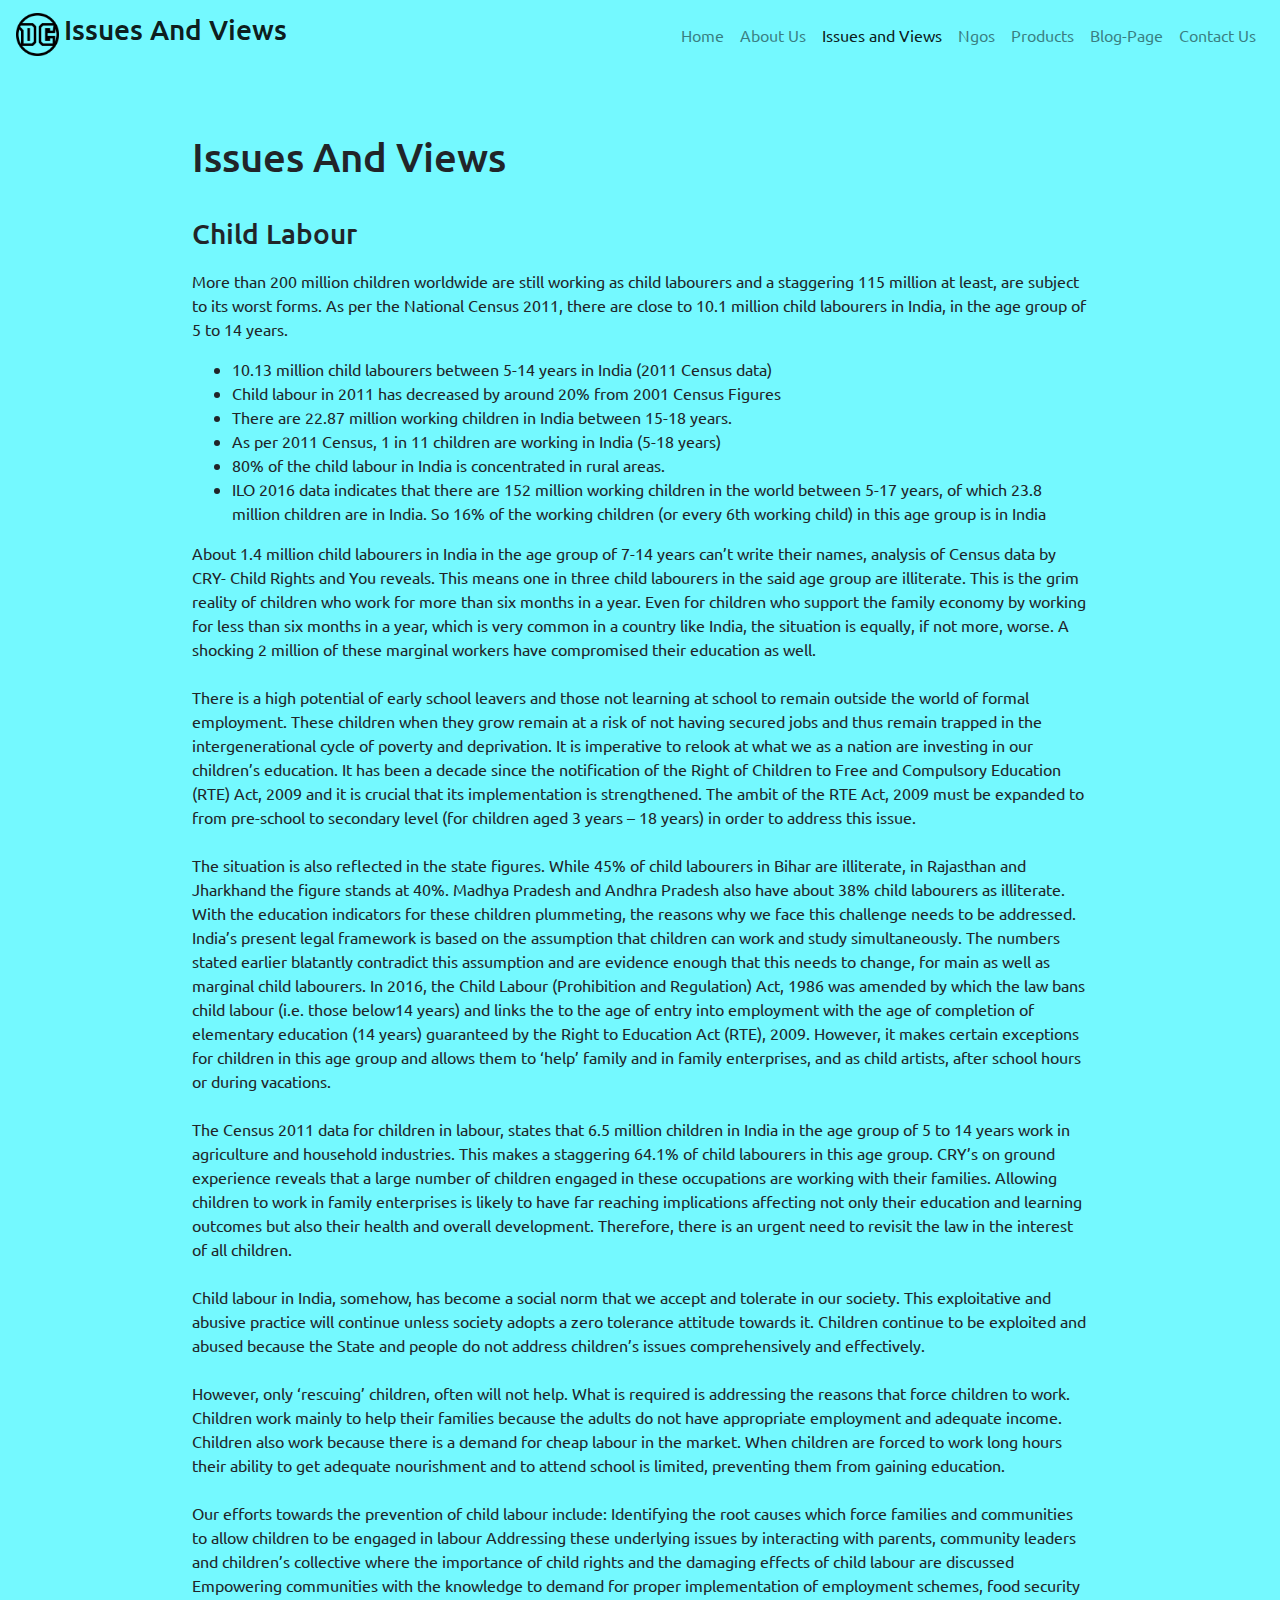
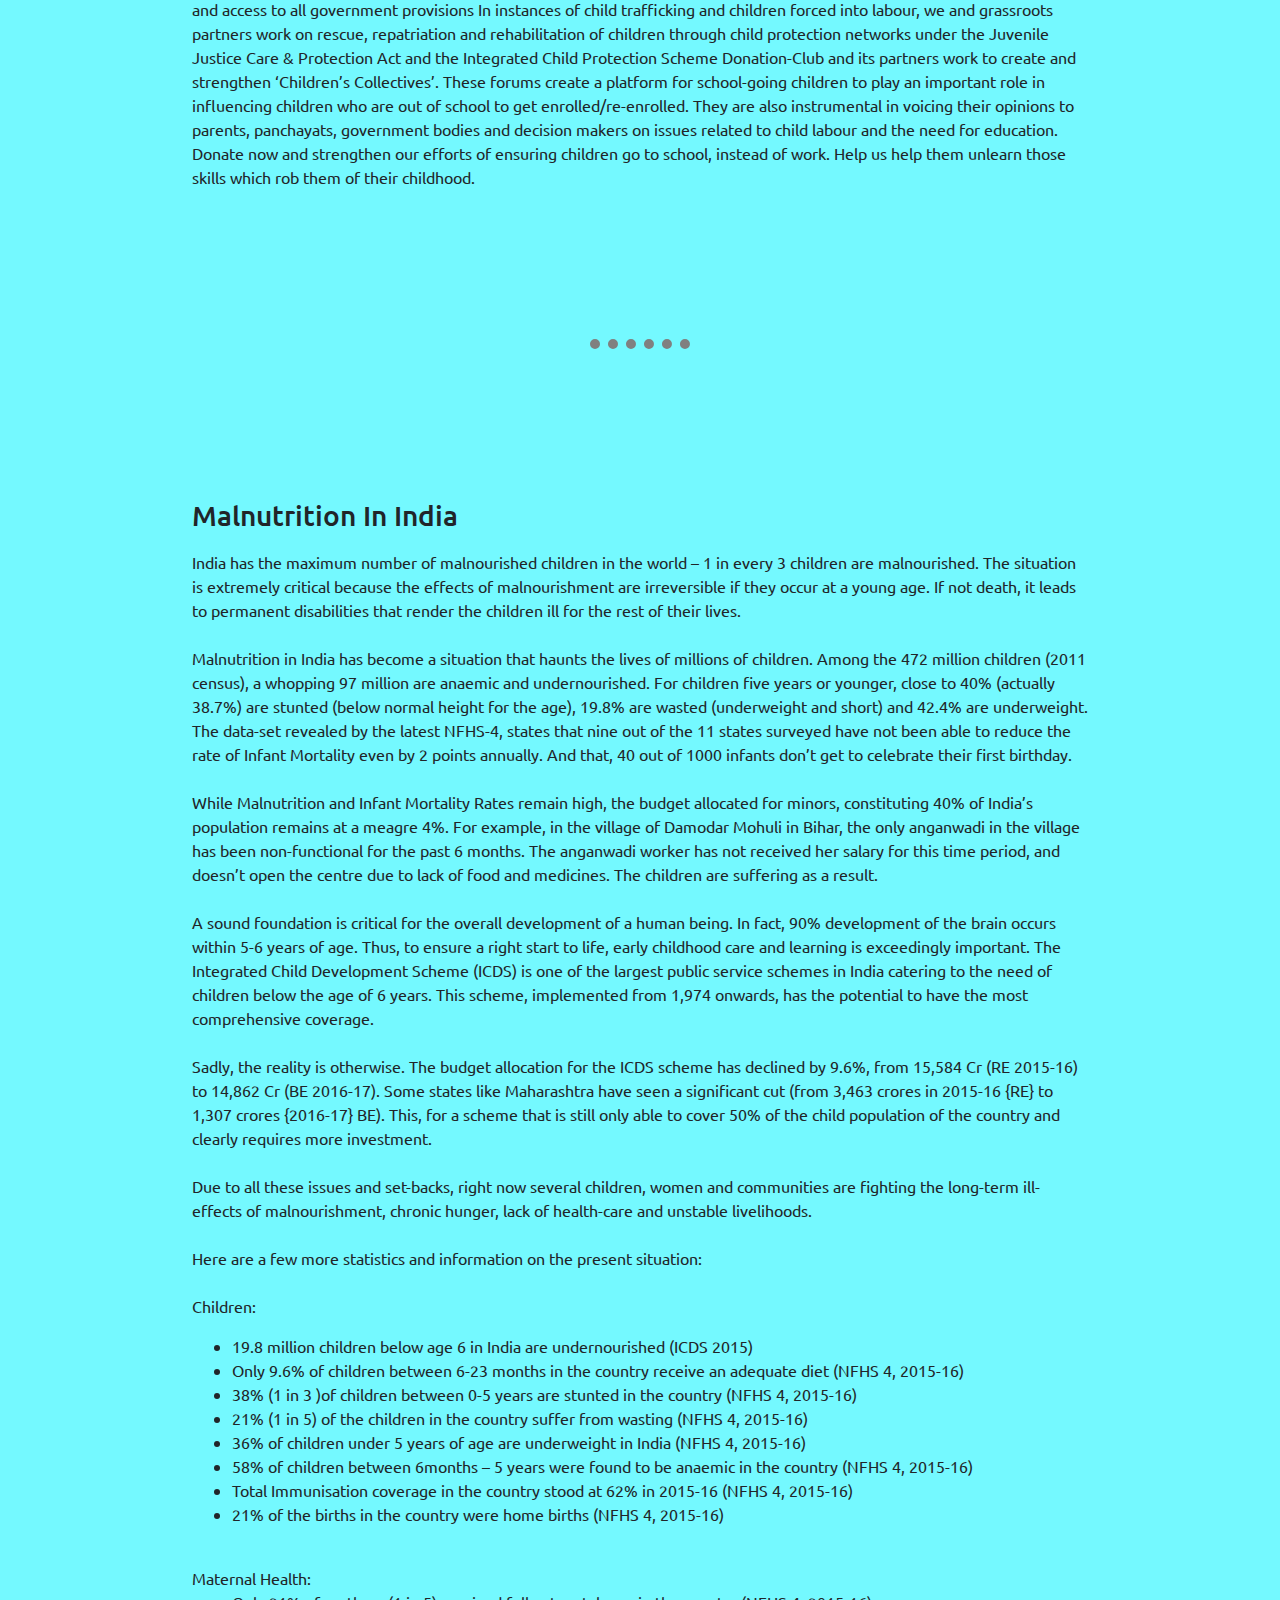
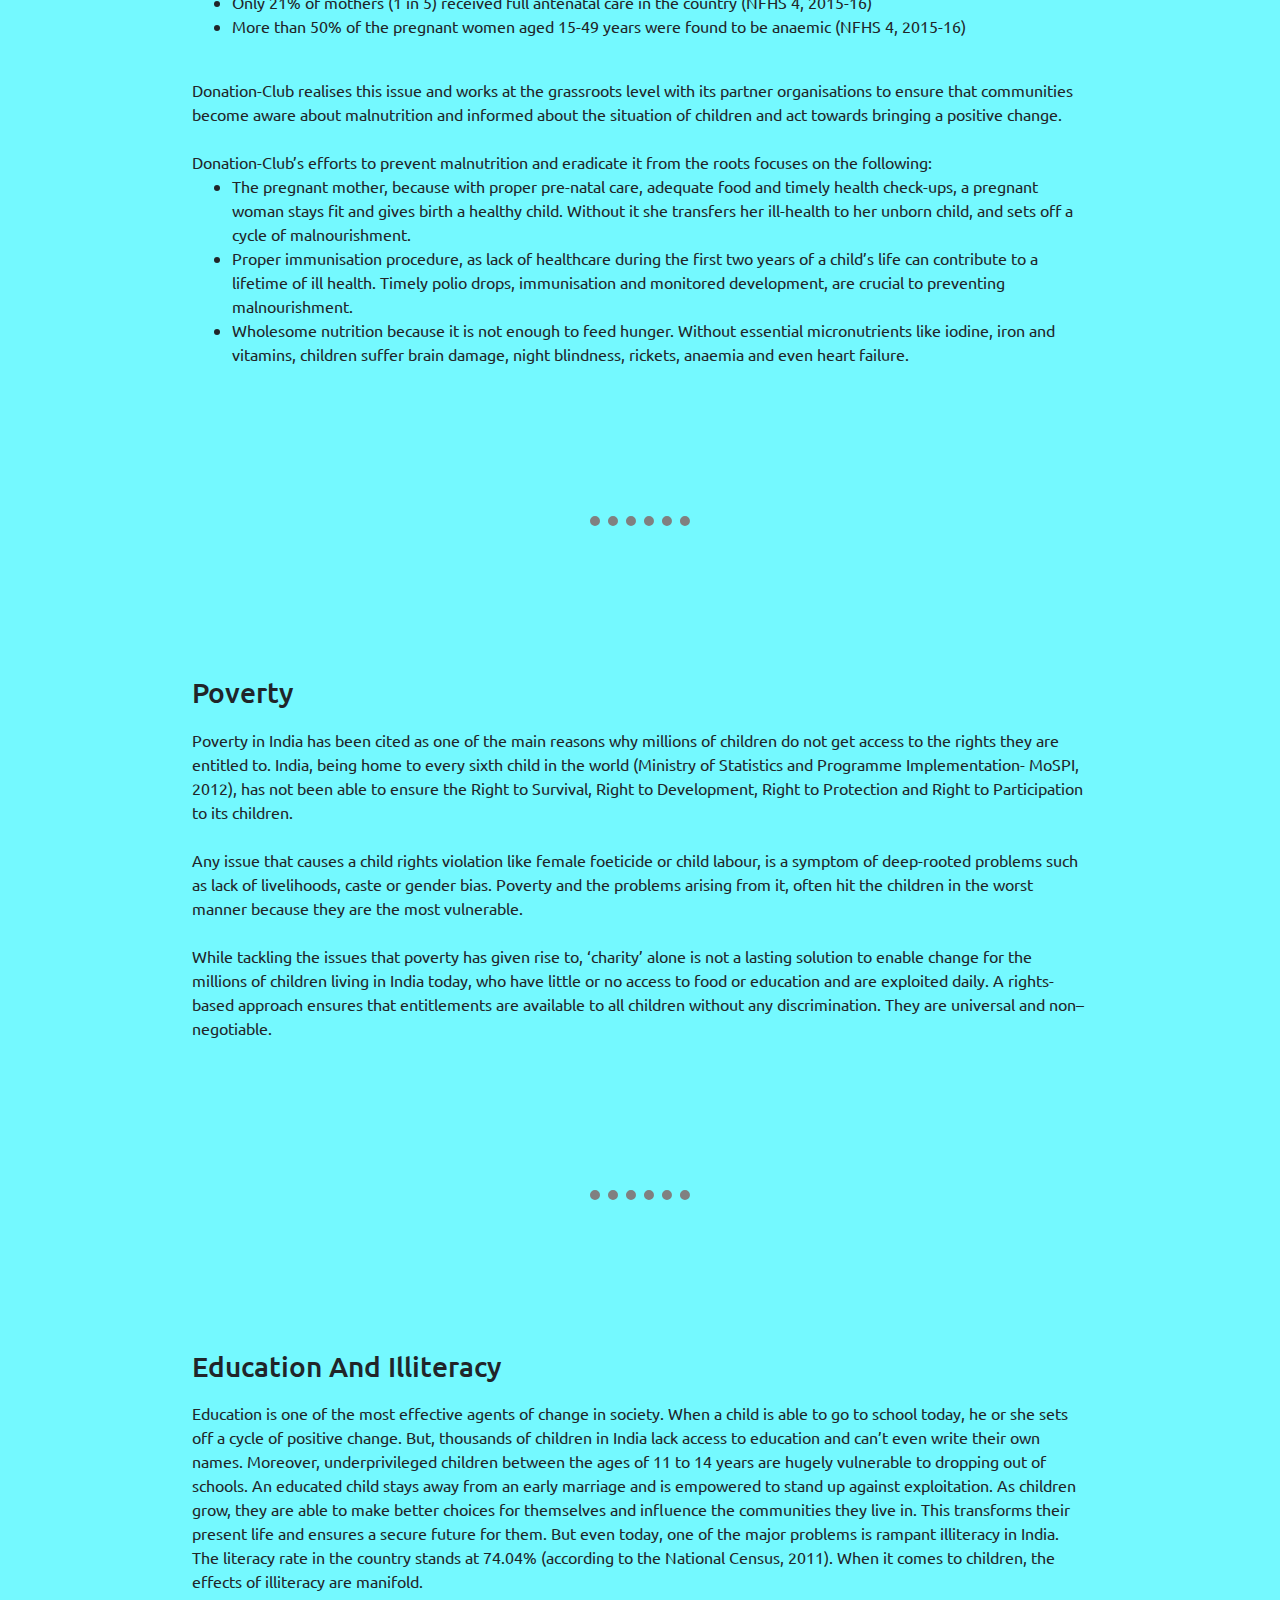
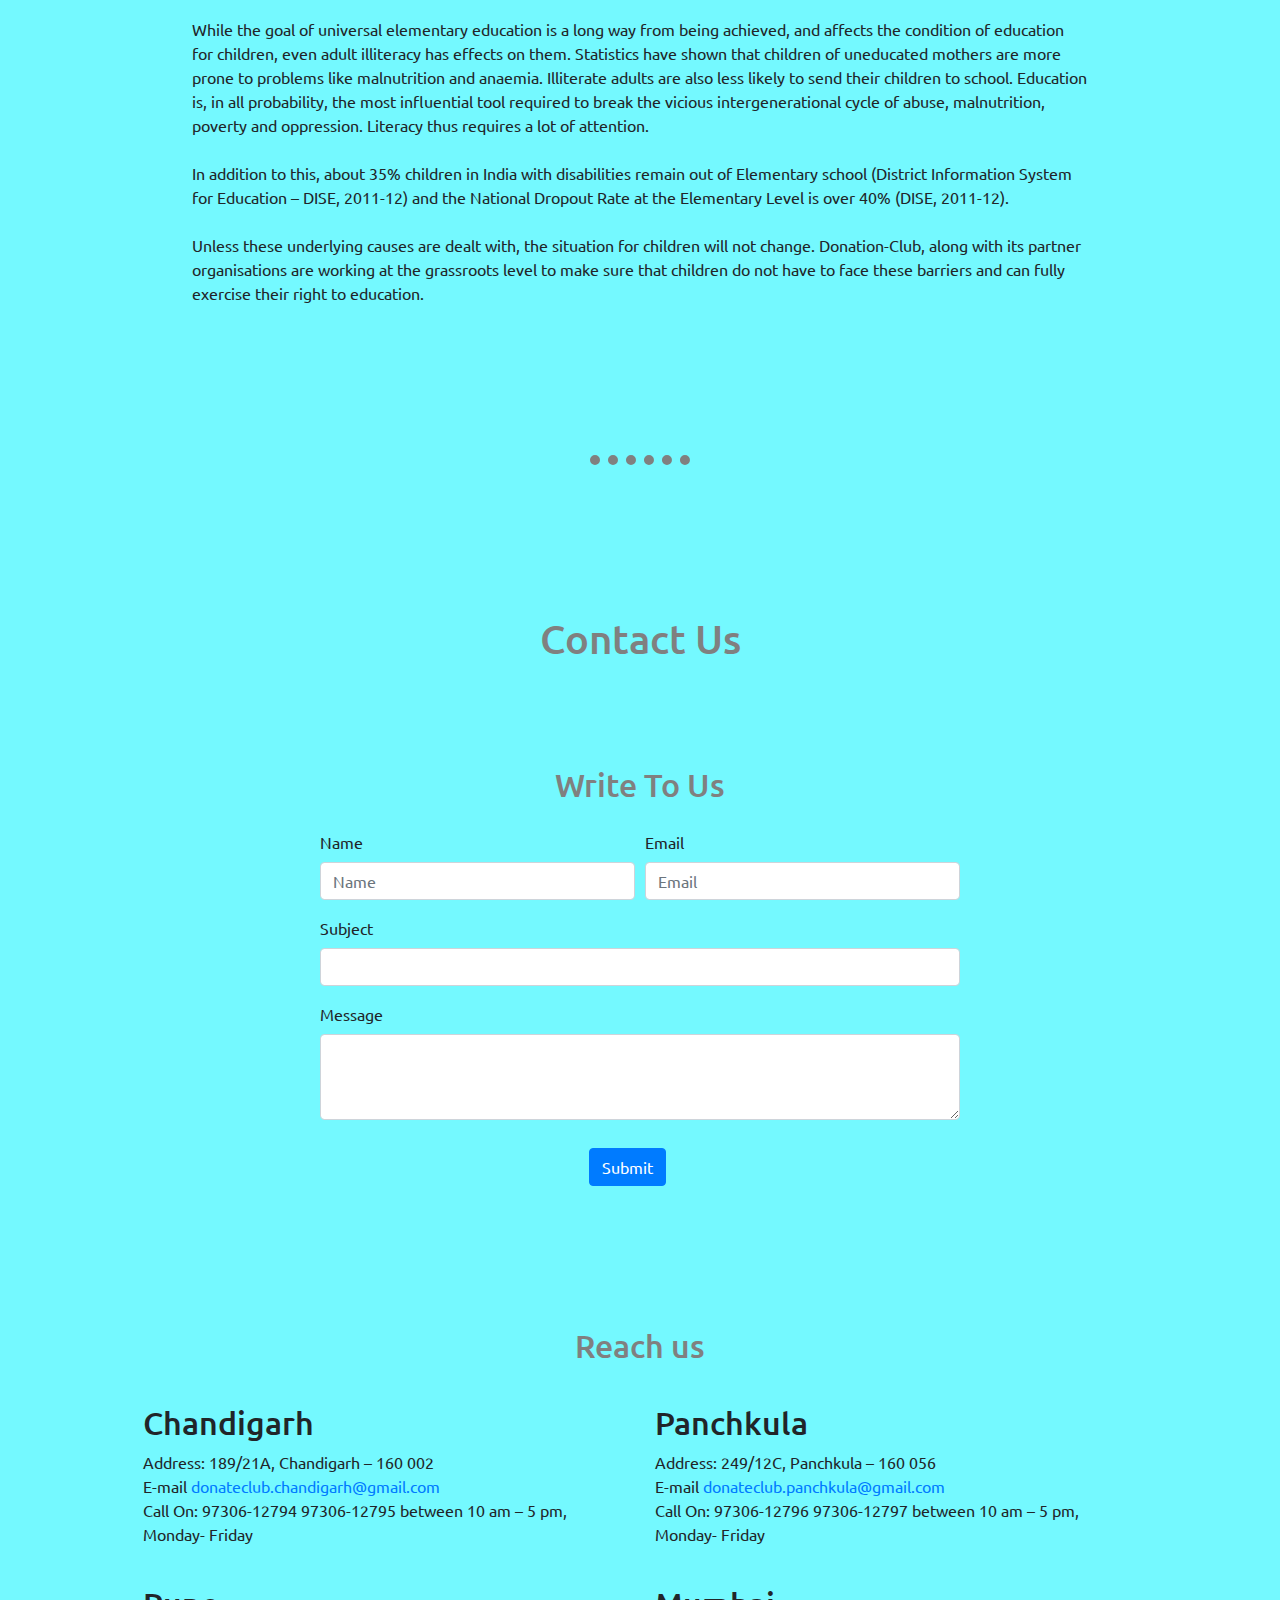
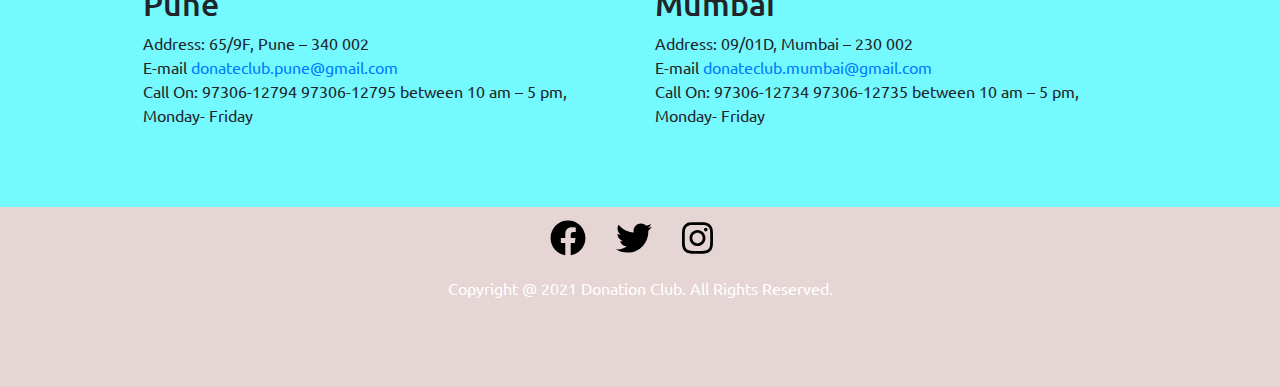
<file: HTML files/IssuesAndViews.html>
<!DOCTYPE html>
<html lang="en">

<head>
    <meta charset="UTF-8">
    <meta http-equiv="X-UA-Compatible" content="IE=edge">
    <meta name="viewport" content="width=device-width, initial-scale=1.0">


    <!-- Bootstrap CSS -->
    <link rel="stylesheet" href="https://maxcdn.bootstrapcdn.com/bootstrap/4.0.0/css/bootstrap.min.css"
        integrity="sha384-Gn5384xqQ1aoWXA+058RXPxPg6fy4IWvTNh0E263XmFcJlSAwiGgFAW/dAiS6JXm" crossorigin="anonymous">
    <link rel="stylesheet" href="../CSS files/issues-and-views-style.css">
    <!-- fonts style  -->
  <link rel="preconnect" href="https://fonts.gstatic.com">
  <link href="https://fonts.googleapis.com/css2?family=Ubuntu&display=swap" rel="stylesheet">


  
 <!-- favicon  -->

 <link rel="apple-touch-icon" sizes="180x180" href="../favicon_io/apple-touch-icon.png">
 <link rel="icon" type="image/png" sizes="32x32" href="../favicon_io/favicon-32x32.png">
 <link rel="icon" type="image/png" sizes="16x16" href="../favicon_io/favicon-16x16.png">
 <link rel="manifest" href="../favicon_io/site.webmanifest">

  <style>
      .change-clr{
      background-color: white;
      opacity: 0.5;
    }

  </style>
    <title>Issues And Views</title>

</head>

<body>



    <!-- NAVIGATION BAR  -->
    <nav class="navbar navbar-expand-lg navbar-light nav-color navbar-transparent" id="navbar_top">
        <a class="navbar-brand" href="../index.html">
            <img id="brand-logo-image" src="../Images/brand-logo.png">
            <h3 id="brand-logo-content">Issues And Views</h3>
        </a>
        <button class="navbar-toggler " type="button" data-toggle="collapse" data-target="#navbarSupportedContent"
            aria-controls="navbarSupportedContent" aria-expanded="false" aria-label="Toggle navigation">
            <span class="navbar-toggler-icon"></span>
        </button>

        <div class="collapse navbar-collapse " id="navbarSupportedContent">
            <ul class="navbar-nav ml-auto">

                <!-- Home -->
                <li class="nav-item">
                    <a class="nav-link" href="../index.html">Home</a>
                </li>


                <!-- About Us -->
                <li class="nav-item">
                    <a class="nav-link" href="AboutUs.html">About Us</a>
                </li>


                <!-- Issues and Views -->
                <li class="nav-item">
                    <a class="nav-link active" href="#">Issues and Views</a>
                </li>


                <!-- NGOs -->
                

                    <li class="nav-item">
                        <a class="nav-link" href="ngos.html">Ngos</a>
                    </li>
            
                    <!-- Products -->
                    <li class="nav-item">
                        <a class="nav-link" href="products.html">Products</a>
                    </li>
  
                    
                <!-- Blog -->
                <li class="nav-item">
                    <a class="nav-link" href="../Blog Page/blogpage.html">Blog-Page</a>
                </li>

                <!-- Contact Us -->
                <li class="nav-item">
                    <a class="nav-link" href="#ContactUs">Contact Us</a>
                </li>
            </ul>
        </div>
    </nav>




    <main class="main-div">
        <h1>Issues And Views</h1>

        <div class="para">
            <h3>Child Labour</h3>


            <p>

                More than 200 million children worldwide are still working as child labourers and a staggering 115
                million at least, are subject to its worst forms. As per the National Census 2011, there are close to
                10.1 million child labourers in India, in the age group of 5 to 14 years.

            <ul>
                <li> 10.13 million child labourers between 5-14 years in India (2011 Census data)</li>
                <li>Child labour in 2011 has decreased by around 20% from 2001 Census Figures</li>
                <li>There are 22.87 million working children in India between 15-18 years.</li>
                <li>As per 2011 Census, 1 in 11 children are working in India (5-18 years)</li>
                <li>80% of the child labour in India is concentrated in rural areas.</li>
                <li> ILO 2016 data indicates that there are 152 million working children in the world between 5-17
                    years, of
                    which 23.8 million children are in India. So 16% of the working children (or every 6th working
                    child) in this age group is in India</li>
            </ul>

            About 1.4 million child labourers in India in the age group of 7-14 years can’t write their names,
            analysis of Census data by CRY- Child Rights and You reveals. This means one in three child labourers in
            the said age group are illiterate. This is the grim reality of children who work for more than six
            months in a year. Even for children who support the family economy by working for less than six months
            in a year, which is very common in a country like India, the situation is equally, if not more, worse. A
            shocking 2 million of these marginal workers have compromised their education as well.
            <br><br>
            There is a high potential of early school leavers and those not learning at school to remain outside the
            world of formal employment. These children when they grow remain at a risk of not having secured jobs
            and thus remain trapped in the intergenerational cycle of poverty and deprivation. It is imperative to
            relook at what we as a nation are investing in our children’s education. It has been a decade since the
            notification of the Right of Children to Free and Compulsory Education (RTE) Act, 2009 and it is crucial
            that its implementation is strengthened. The ambit of the RTE Act, 2009 must be expanded to from
            pre-school to secondary level (for children aged 3 years – 18 years) in order to address this issue.
            <br><br>
            The situation is also reflected in the state figures. While 45% of child labourers in Bihar are
            illiterate, in Rajasthan and Jharkhand the figure stands at 40%. Madhya Pradesh and Andhra Pradesh also
            have about 38% child labourers as illiterate.
            With the education indicators for these children plummeting, the reasons why we face this challenge
            needs to be addressed. India’s present legal framework is based on the assumption that children can work
            and study simultaneously. The numbers stated earlier blatantly contradict this assumption and are
            evidence enough that this needs to change, for main as well as marginal child labourers. In 2016, the
            Child Labour (Prohibition and Regulation) Act, 1986 was amended by which the law bans child labour (i.e.
            those below14 years) and links the to the age of entry into employment with the age of completion of
            elementary education (14 years) guaranteed by the Right to Education Act (RTE), 2009. However, it makes
            certain exceptions for children in this age group and allows them to ‘help’ family and in family
            enterprises, and as child artists, after school hours or during vacations.
            <br><br>
            The Census 2011 data for children in labour, states that 6.5 million children in India in the age group
            of 5 to 14 years work in agriculture and household industries. This makes a staggering 64.1% of child
            labourers in this age group. CRY’s on ground experience reveals that a large number of children engaged
            in these occupations are working with their families. Allowing children to work in family enterprises is
            likely to have far reaching implications affecting not only their education and learning outcomes but
            also their health and overall development. Therefore, there is an urgent need to revisit the law in the
            interest of all children.
            <br><br>
            Child labour in India, somehow, has become a social norm that we accept and tolerate in our society.
            This exploitative and abusive practice will continue unless society adopts a zero tolerance attitude
            towards it. Children continue to be exploited and abused because the State and people do not address
            children’s issues comprehensively and effectively.
            <br><br>
            However, only ‘rescuing’ children, often will not help. What is required is addressing the reasons that
            force children to work. Children work mainly to help their families because the adults do not have
            appropriate employment and adequate income. Children also work because there is a demand for cheap
            labour in the market. When children are forced to work long hours their ability to get adequate
            nourishment and to attend school is limited, preventing them from gaining education.
            <br><br>
            Our efforts towards the prevention of child labour include:
            Identifying the root causes which force families and communities to allow children to be engaged in
            labour
            Addressing these underlying issues by interacting with parents, community leaders and children’s
            collective where the importance of child rights and the damaging effects of child labour are discussed
            Empowering communities with the knowledge to demand for proper implementation of employment schemes,
            food security and access to all government provisions
            In instances of child trafficking and children forced into labour, we and grassroots partners work on
            rescue, repatriation and rehabilitation of children through child protection networks under the Juvenile
            Justice Care & Protection Act and the Integrated Child Protection Scheme
            Donation-Club and its partners work to create and strengthen ‘Children’s Collectives’. These forums create a
            platform for school-going children to play an important role in influencing children who are out of
            school to get enrolled/re-enrolled. They are also instrumental in voicing their opinions to parents,
            panchayats, government bodies and decision makers on issues related to child labour and the need for
            education.
            Donate now and strengthen our efforts of ensuring children go to school, instead of work. Help us help
            them unlearn those skills which rob them of their childhood.
            </p>
        </div>

        <hr>
        <div class="para">
            <h3>Malnutrition In India</h3>

            <p>
                India has the maximum number of malnourished children in the world – 1 in every 3 children are
                malnourished. The situation is extremely critical because the effects of malnourishment are irreversible
                if they occur at a young age. If not death, it leads to permanent disabilities that render the children
                ill for the rest of their lives.
                <br><br>
                Malnutrition in India has become a situation that haunts the lives of millions of children. Among the
                472 million children (2011 census), a whopping 97 million are anaemic and undernourished. For children
                five years or younger, close to 40% (actually 38.7%) are stunted (below normal height for the age),
                19.8% are wasted (underweight and short) and 42.4% are underweight. The data-set revealed by the latest
                NFHS-4, states that nine out of the 11 states surveyed have not been able to reduce the rate of Infant
                Mortality even by 2 points annually. And that, 40 out of 1000 infants don’t get to celebrate their first
                birthday.
                <br><br>
                While Malnutrition and Infant Mortality Rates remain high, the budget allocated for minors, constituting
                40% of India’s population remains at a meagre 4%. For example, in the village of Damodar Mohuli in
                Bihar, the only anganwadi in the village has been non-functional for the past 6 months. The anganwadi
                worker has not received her salary for this time period, and doesn’t open the centre due to lack of food
                and medicines. The children are suffering as a result.
                <br><br>
                A sound foundation is critical for the overall development of a human being. In fact, 90% development of
                the brain occurs within 5-6 years of age. Thus, to ensure a right start to life, early childhood care
                and learning is exceedingly important. The Integrated Child Development Scheme (ICDS) is one of the
                largest public service schemes in India catering to the need of children below the age of 6 years. This
                scheme, implemented from 1,974 onwards, has the potential to have the most comprehensive coverage.
                <br><br>
                Sadly, the reality is otherwise. The budget allocation for the ICDS scheme has declined by 9.6%, from
                15,584 Cr (RE 2015-16) to 14,862 Cr (BE 2016-17). Some states like Maharashtra have seen a significant
                cut (from 3,463 crores in 2015-16 {RE} to 1,307 crores {2016-17} BE). This, for a scheme that is still
                only able to cover 50% of the child population of the country and clearly requires more investment.
                <br><br>
                Due to all these issues and set-backs, right now several children, women and communities are fighting
                the long-term ill-effects of malnourishment, chronic hunger, lack of health-care and unstable
                livelihoods.
                <br><br>
                Here are a few more statistics and information on the present situation:
                <br><br>
                Children:
                <br>
            <ul>
                <li> 19.8 million children below age 6 in India are undernourished (ICDS 2015)</li>
                <li>Only 9.6% of children between 6-23 months in the country receive an adequate diet (NFHS 4, 2015-16)
                </li>
                <li> 38% (1 in 3 )of children between 0-5 years are stunted in the country (NFHS 4, 2015-16)</li>
                <li> 21% (1 in 5) of the children in the country suffer from wasting (NFHS 4, 2015-16)</li>
                <li> 36% of children under 5 years of age are underweight in India (NFHS 4, 2015-16)</li>
                <li> 58% of children between 6months – 5 years were found to be anaemic in the country (NFHS 4, 2015-16)
                </li>
                <li> Total Immunisation coverage in the country stood at 62% in 2015-16 (NFHS 4, 2015-16)</li>
                <li>21% of the births in the country were home births (NFHS 4, 2015-16)</li>
            </ul>
            <br>
            Maternal Health:
            <br>
            <ul>
                <li> Only 21% of mothers (1 in 5) received full antenatal care in the country (NFHS 4, 2015-16) </li>
                <li>More than 50% of the pregnant women aged 15-49 years were found to be anaemic (NFHS 4, 2015-16)</li>
            </ul>
            <br>
            Donation-Club realises this issue and works at the grassroots level with its partner organisations to ensure
            that
            communities become aware about malnutrition and informed about the situation of children and act towards
            bringing a positive change.
            <br><br>
            Donation-Club’s efforts to prevent malnutrition and eradicate it from the roots focuses on the following:
            <br>
            <ul>
                <li> The pregnant mother, because with proper pre-natal care, adequate food and timely health check-ups,
                    a
                    pregnant woman stays fit and gives birth a healthy child. Without it she transfers her ill-health to
                    her
                    unborn child, and sets off a cycle of malnourishment.</li>
                <li>Proper immunisation procedure, as lack of healthcare during the first two years of a child’s life
                    can
                    contribute to a lifetime of ill health. Timely polio drops, immunisation and monitored development,
                    are
                    crucial to preventing malnourishment.</li>
                <li> Wholesome nutrition because it is not enough to feed hunger. Without essential micronutrients like
                    iodine, iron and vitamins, children suffer brain damage, night blindness, rickets, anaemia and even
                    heart failure.</li>
            </ul>
            </p>
        </div>

        <hr>

        <div class="para">
            <h3>Poverty</h3>

            <p>
                Poverty in India has been cited as one of the main reasons why millions of children do not get access to
                the rights they are entitled to. India, being home to every sixth child in the world (Ministry of
                Statistics and Programme Implementation- MoSPI, 2012), has not been able to ensure the Right to
                Survival, Right to Development, Right to Protection and Right to Participation to its children.
                <br><br>
                Any issue that causes a child rights violation like female foeticide or child labour, is a symptom of
                deep-rooted problems such as lack of livelihoods, caste or gender bias. Poverty and the problems arising
                from it, often hit the children in the worst manner because they are the most vulnerable.
                <br><br>
                While tackling the issues that poverty has given rise to, ‘charity’ alone is not a lasting solution to
                enable change for the millions of children living in India today, who have little or no access to food
                or education and are exploited daily. A rights-based approach ensures that entitlements are available to
                all children without any discrimination. They are universal and non–negotiable.

            </p>
        </div>

        <hr>

        <div class="para">
            <h3>Education And Illiteracy</h3>

            <p>
                Education is one of the most effective agents of change in society. When a child is able to go to school today, he or she sets off a cycle of positive change. But, thousands of children in India lack access to education and can’t even write their own names. Moreover, underprivileged children between the ages of 11 to 14 years are hugely vulnerable to dropping out of schools. An educated child stays away from an early marriage and is empowered to stand up against exploitation. As children grow, they are able to make better choices for themselves and influence the communities they live in. This transforms their present life and ensures a secure future for them.

But even today, one of the major problems is rampant illiteracy in India. The literacy rate in the country stands at 74.04% (according to the National Census, 2011). When it comes to children, the effects of illiteracy are manifold.
<br><br>
While the goal of universal elementary education is a long way from being achieved, and affects the condition of education for children, even adult illiteracy has effects on them. Statistics have shown that children of uneducated mothers are more prone to problems like malnutrition and anaemia. Illiterate adults are also less likely to send their children to school. Education is, in all probability, the most influential tool required to break the vicious intergenerational cycle of abuse, malnutrition, poverty and oppression. Literacy thus requires a lot of attention.
<br><br>
In addition to this, about 35% children in India with disabilities remain out of Elementary school (District Information System for Education – DISE, 2011-12) and the National Dropout Rate at the Elementary Level is over 40% (DISE, 2011-12).
<br><br>
Unless these underlying causes are dealt with, the situation for children will not change. Donation-Club, along with its partner organisations are working at the grassroots level to make sure that children do not have to face these barriers and can fully exercise their right to education.
            </p>
        </div>


    </main>




    <hr>





    <!-- Contact Us form  -->

    <div id="ContactUs" class="contact-us-div">

        <h1>Contact Us</h1>

        <div class="write-us-div">
            <h2>Write To Us</h2>
            <form>
                <div class="form-row">
                    <div class="form-group col-md-6">
                        <label for="Name">Name</label>
                        <input type="text" class="form-control" id="Name" placeholder="Name">
                    </div>
                    <div class="form-group col-md-6">
                        <label for="inputEmail4">Email</label>
                        <input type="email" class="form-control" id="inputEmail4" placeholder="Email">
                    </div>

                </div>
                <div class="form-group">
                    <label for="Subject">Subject</label>
                    <input type="text" class="form-control" id="Subject">
                </div>
                <div class="form-group">
                    <label for="Message">Message</label>
                    <textarea class="form-control" id="Message" rows="3"></textarea>
                </div>
                <button type="submit" class="btn btn-primary">Submit</button>
            </form>

        </div>



        <div class="reach-us-div">
            <h2 class="reach-us-heading">Reach us</h2>

            <div class="row reach-us-row">
                <div class="col-sm-12 col-md-6">
                    <h2>Chandigarh</h2>
                    <span>Address: </span>
                    <span>189/21A, Chandigarh – 160 002</span>
                    <br>
                    <span>E-mail </span>
                    <a href="mailto:abc@gmail.com">donateclub.chandigarh@gmail.com</a>
                    <br>

                    <span>Call On: </span>
                    <span>97306-12794</span>
                    <span>97306-12795</span>
                    <span>between 10 am – 5 pm, Monday- Friday</span>
                    <br>
                </div>

                <div class="col-sm-12 col-md-6">
                    <h2>Panchkula</h2>
                    <span>Address: </span>
                    <span>249/12C, Panchkula – 160 056</span>
                    <br>
                    <span>E-mail </span>
                    <a href="mailto:abc@gmail.com">donateclub.panchkula@gmail.com</a>
                    <br>

                    <span>Call On: </span>
                    <span>97306-12796</span>
                    <span>97306-12797</span>
                    <span>between 10 am – 5 pm, Monday- Friday</span>
                    <br>
                </div>

            </div>

            <div class="row reach-us-row">
                <div class="col-sm-12 col-md-6">
                    <h2>Pune</h2>
                    <span>Address: </span>
                    <span>65/9F, Pune – 340 002</span>
                    <br>
                    <span>E-mail </span>
                    <a href="mailto:abc@gmail.com">donateclub.pune@gmail.com</a>
                    <br>

                    <span>Call On: </span>
                    <span>97306-12794</span>
                    <span>97306-12795</span>
                    <span>between 10 am – 5 pm, Monday- Friday</span>
                    <br>
                </div>

                <div class="col-sm-12 col-md-6">
                    <h2>Mumbai</h2>
                    <span>Address: </span>
                    <span>09/01D, Mumbai – 230 002</span>
                    <br>
                    <span>E-mail </span>
                    <a href="mailto:abc@gmail.com">donateclub.mumbai@gmail.com</a>
                    <br>

                    <span>Call On: </span>
                    <span>97306-12734</span>
                    <span>97306-12735</span>
                    <span>between 10 am – 5 pm, Monday- Friday</span>
                    <br>
                </div>

            </div>

        </div>
    </div>


    </div>



    <!-- footer  -->

    <footer class="footer-class">

        <a href="#">
            <img class="footer-icon1" src="../Images/facebook-footer-icon.svg" height="20%" width="auto">
        </a>
        <a href="#">
            <img class="footer-icon2" src="../Images/twitter-footer.svg" height="20%" width="auto">
        </a>
        <a href="#">
            <img class="footer-icon3" src="../Images/instagram-footer.svg" height="20%" width="auto">
        </a>

        <p>Copyright @ 2021 Donation Club. All Rights Reserved.</p>
    </footer>




    <!-- Optional JavaScript -->
    <!-- jQuery first, then Popper.js, then Bootstrap JS -->
    <script src="https://code.jquery.com/jquery-3.2.1.slim.min.js"
        integrity="sha384-KJ3o2DKtIkvYIK3UENzmM7KCkRr/rE9/Qpg6aAZGJwFDMVNA/GpGFF93hXpG5KkN"
        crossorigin="anonymous"></script>
    <script src="https://cdnjs.cloudflare.com/ajax/libs/popper.js/1.12.9/umd/popper.min.js"
        integrity="sha384-ApNbgh9B+Y1QKtv3Rn7W3mgPxhU9K/ScQsAP7hUibX39j7fakFPskvXusvfa0b4Q"
        crossorigin="anonymous"></script>
    <script src="https://maxcdn.bootstrapcdn.com/bootstrap/4.0.0/js/bootstrap.min.js"
        integrity="sha384-JZR6Spejh4U02d8jOt6vLEHfe/JQGiRRSQQxSfFWpi1MquVdAyjUar5+76PVCmYl"
        crossorigin="anonymous"></script>

        <script>
            document.addEventListener("DOMContentLoaded", function () {
              window.addEventListener('scroll', function () {
                if (window.scrollY > 50) {
                  document.getElementById('navbar_top').classList.add('fixed-top');
                  document.getElementById('navbar_top').classList.add('change-clr');
                  // add padding top to show content behind navbar
                  navbar_height = document.querySelector('.navbar').offsetHeight;
                  document.body.style.paddingTop = navbar_height + 'px';
                } else {
                  document.getElementById('navbar_top').classList.remove('fixed-top');
                  document.getElementById('navbar_top').classList.remove('change-clr');
                  // remove padding top from body
                  document.body.style.paddingTop = '0';
                }
              });
            });
          </script>
</body>

</html>
</file>
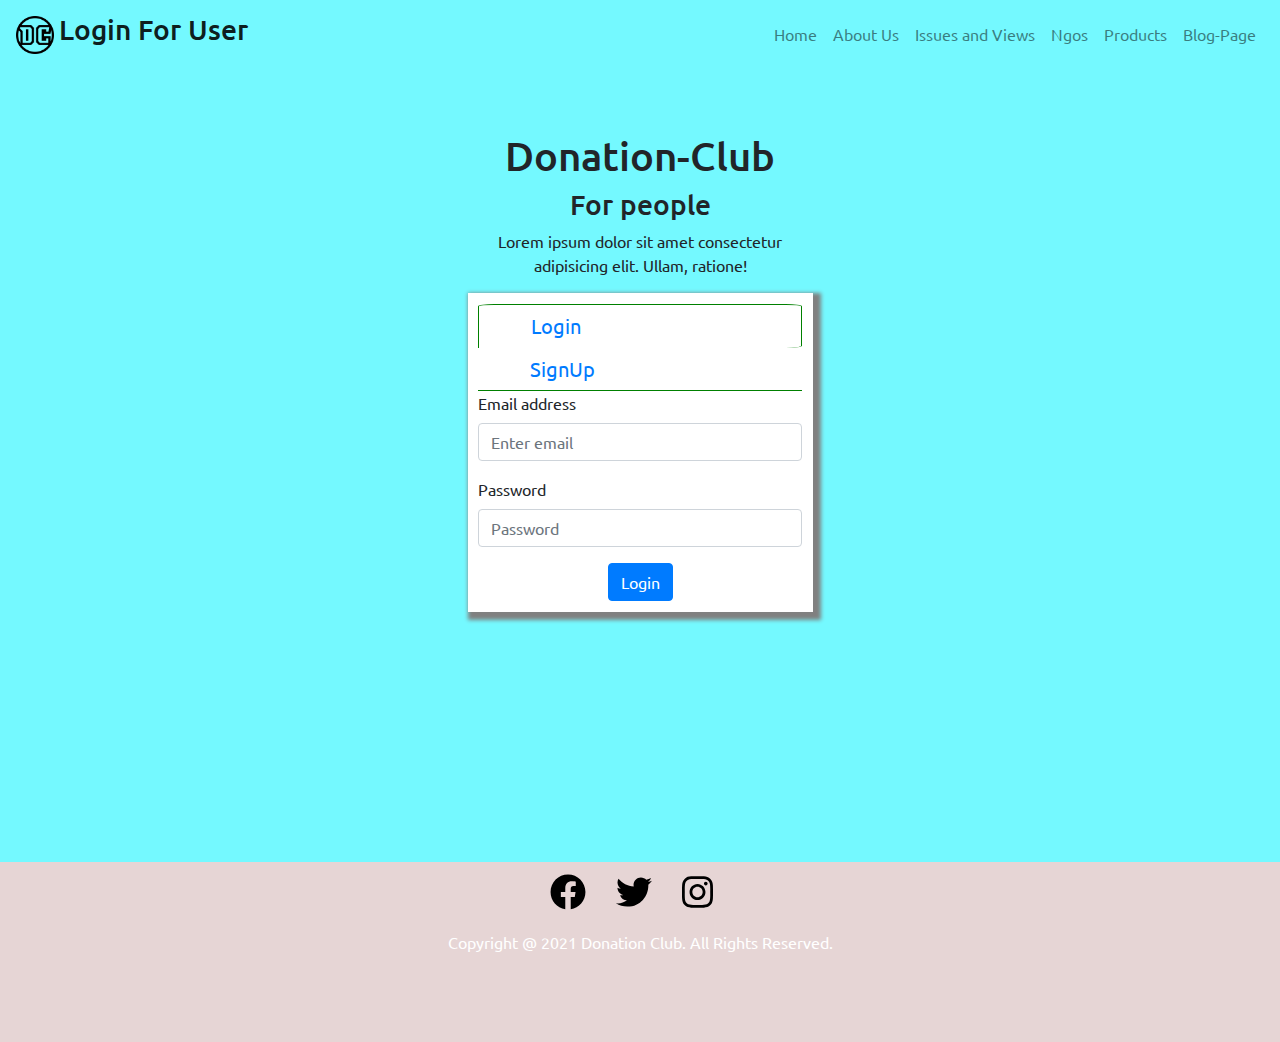
<file: HTML files/Login-for-people.html>
<!DOCTYPE html>
<html lang="en">
<head>
    <meta charset="UTF-8">
    <meta http-equiv="X-UA-Compatible" content="IE=edge">
    <meta name="viewport" content="width=device-width, initial-scale=1.0">
    
    
    <!-- Bootstrap CSS -->
    <link rel="stylesheet" href="https://maxcdn.bootstrapcdn.com/bootstrap/4.0.0/css/bootstrap.min.css"
        integrity="sha384-Gn5384xqQ1aoWXA+058RXPxPg6fy4IWvTNh0E263XmFcJlSAwiGgFAW/dAiS6JXm" crossorigin="anonymous">
    <link rel="stylesheet" href="../CSS files/login-for-people.css">

    <!-- fonts style  -->
  <link rel="preconnect" href="https://fonts.gstatic.com">
  <link href="https://fonts.googleapis.com/css2?family=Ubuntu&display=swap" rel="stylesheet">

  <style>
      .change-clr{
      background-color: white;
      opacity: 0.5;
    }

  </style>

  
 <!-- favicon  -->

 <link rel="apple-touch-icon" sizes="180x180" href="../favicon_io/apple-touch-icon.png">
 <link rel="icon" type="image/png" sizes="32x32" href="../favicon_io/favicon-32x32.png">
 <link rel="icon" type="image/png" sizes="16x16" href="../favicon_io/favicon-16x16.png">
 <link rel="manifest" href="../favicon_io/site.webmanifest">

    <title>Login For User</title>
</head>


<body>

    
    <!-- NAVIGATION BAR  -->
    <nav class="navbar navbar-expand-lg navbar-light nav-color navbar-transparent" id="navbar_top">
        <a class="navbar-brand" href="../index.html">
            <img id="brand-logo-image" src="../Images/brand-logo.png">
            <h3 id="brand-logo-content">Login For User</h3>
        </a>
        <button class="navbar-toggler " type="button" data-toggle="collapse" data-target="#navbarSupportedContent"
            aria-controls="navbarSupportedContent" aria-expanded="false" aria-label="Toggle navigation">
            <span class="navbar-toggler-icon"></span>
        </button>

        <div class="collapse navbar-collapse " id="navbarSupportedContent">
            <ul class="navbar-nav ml-auto">

                <!-- Home -->
                <li class="nav-item">
                    <a class="nav-link" href="../index.html">Home</a>
                </li>


                <!-- About Us -->
                <li class="nav-item">
                    <a class="nav-link" href="AboutUs.html">About Us</a>
                </li>


                <!-- Issues and Views -->
                <li class="nav-item">
                    <a class="nav-link" href="IssuesAndViews.html">Issues and Views</a>
                </li>


                <!-- NGOs -->
                

                <li class="nav-item">
                    <a class="nav-link" href="ngos.html">Ngos</a>
                </li>
        
                <!-- Products -->
                <li class="nav-item">
                    <a class="nav-link" href="products.html">Products</a>
                </li>
        

                <!-- Blog -->
                <li class="nav-item">
                    <a class="nav-link" href="../Blog Page/blogpage.html">Blog-Page</a>
                </li>
            </ul>
        </div>
    </nav>
    
    <!-- Login for people  -->


    <main class="main-box">

        <h1>Donation-Club</h1>
        <h3>For people</h3>
        <p>Lorem ipsum dolor sit amet consectetur adipisicing elit. Ullam, ratione!</p>
        
        <div class="login-signup-box">

           <div class="container-fluid">
                <div class="row top-buttons">
                    <a href="#" class="col first-button">Login</a>
                    <a href="SignUp-People.html" class="col second-button">SignUp</a>
                </div>
           </div>

            <form>
                <div class="form-group">
                  <label for="exampleInputEmail1">Email address</label>
                  <input type="email" class="form-control" id="exampleInputEmail1" aria-describedby="emailHelp" placeholder="Enter email">
                </div>
                <div class="form-group">
                  <label for="exampleInputPassword1">Password</label>
                  <input type="password" class="form-control" id="exampleInputPassword1" placeholder="Password">
                </div>
                
                <button type="submit" class="btn btn-primary" onclick="f(event)">Login</button>
              </form>
        </div>
    </main>





    <!-- footer  -->

    <footer class="footer-class">

        <a href="#">
            <img class="footer-icon1" src="../Images/facebook-footer-icon.svg" height="20%" width="auto">
        </a>
        <a href="#">
            <img class="footer-icon2" src="../Images/twitter-footer.svg" height="20%" width="auto">
        </a>
        <a href="#">
            <img class="footer-icon3" src="../Images/instagram-footer.svg" height="20%" width="auto">
        </a>

        <p>Copyright @ 2021 Donation Club. All Rights Reserved.</p>
    </footer>




    <!-- Optional JavaScript -->
    <!-- jQuery first, then Popper.js, then Bootstrap JS -->
    <script src="https://code.jquery.com/jquery-3.2.1.slim.min.js"
        integrity="sha384-KJ3o2DKtIkvYIK3UENzmM7KCkRr/rE9/Qpg6aAZGJwFDMVNA/GpGFF93hXpG5KkN"
        crossorigin="anonymous"></script>
    <script src="https://cdnjs.cloudflare.com/ajax/libs/popper.js/1.12.9/umd/popper.min.js"
        integrity="sha384-ApNbgh9B+Y1QKtv3Rn7W3mgPxhU9K/ScQsAP7hUibX39j7fakFPskvXusvfa0b4Q"
        crossorigin="anonymous"></script>
    <script src="https://maxcdn.bootstrapcdn.com/bootstrap/4.0.0/js/bootstrap.min.js"
        integrity="sha384-JZR6Spejh4U02d8jOt6vLEHfe/JQGiRRSQQxSfFWpi1MquVdAyjUar5+76PVCmYl"
        crossorigin="anonymous"></script>
        <script>
            document.addEventListener("DOMContentLoaded", function () {
              window.addEventListener('scroll', function () {
                if (window.scrollY > 50) {
                  document.getElementById('navbar_top').classList.add('fixed-top');
                  document.getElementById('navbar_top').classList.add('change-clr');
                  // add padding top to show content behind navbar
                  navbar_height = document.querySelector('.navbar').offsetHeight;
                  document.body.style.paddingTop = navbar_height + 'px';
                } else {
                  document.getElementById('navbar_top').classList.remove('fixed-top');
                  document.getElementById('navbar_top').classList.remove('change-clr');
                  // remove padding top from body
                  document.body.style.paddingTop = '0';
                }
              });
            });
          </script>

        
<script>
async function f(e) {
    e.preventDefault();
    var email = document.getElementById("exampleInputEmail1").value;
    var pass = document.getElementById("exampleInputPassword1").value;
   let user = {
  username: email,
  password: pass
};

let response = await fetch('http://localhost:8000/auth/token/login/', {
  method: 'POST',
  headers: {
    'Content-Type': 'application/json;charset=utf-8'
  },
  body: JSON.stringify(user)
});

let result = await response.json();

setCookie('auth_token',result.auth_token,7);

var x = getCookie('auth_token');
if (x) {
    alert(x);
}
}

function setCookie(name,value,days) {
    var expires = "";
    if (days) {
        var date = new Date();
        date.setTime(date.getTime() + (days*24*60*60*1000));
        expires = "; expires=" + date.toUTCString();
    }
    document.cookie = name + "=" + (value || "")  + expires + "; path=/";
}
function getCookie(name) {
    var nameEQ = name + "=";
    var ca = document.cookie.split(';');
    for(var i=0;i < ca.length;i++) {
        var c = ca[i];
        while (c.charAt(0)==' ') c = c.substring(1,c.length);
        if (c.indexOf(nameEQ) == 0) return c.substring(nameEQ.length,c.length);
    }
    return null;
}
function eraseCookie(name) {   
    document.cookie = name +'=; Path=/; Expires=Thu, 01 Jan 1970 00:00:01 GMT;';
}
   
</script>
</body>
</html>
</file>
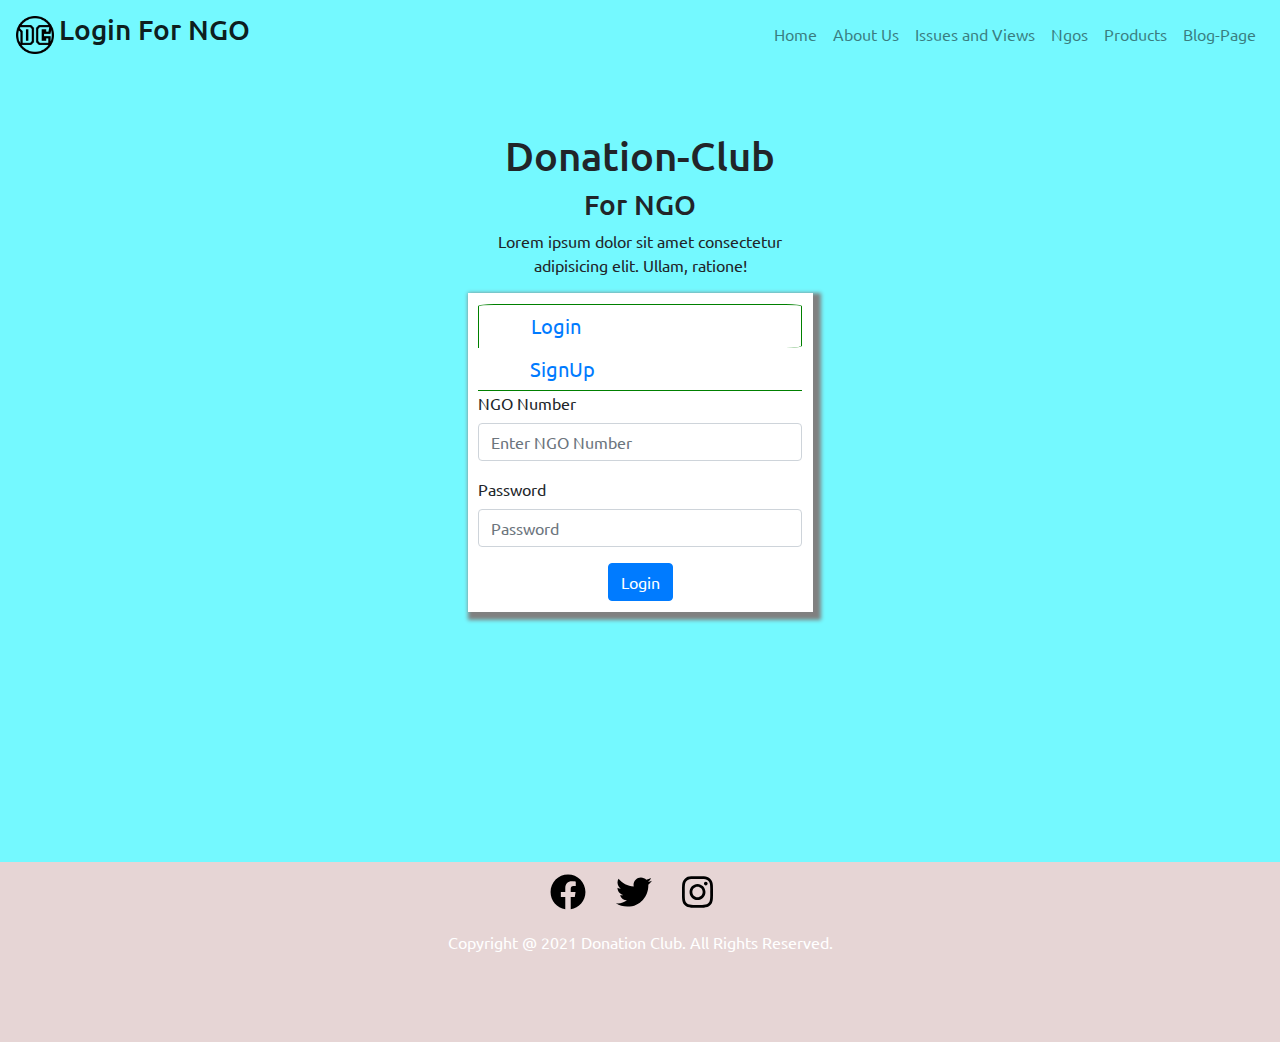
<file: HTML files/login-page-for-ngo.html>
<!DOCTYPE html>
<html lang="en">
<head>
    <meta charset="UTF-8">
    <meta http-equiv="X-UA-Compatible" content="IE=edge">
    <meta name="viewport" content="width=device-width, initial-scale=1.0">
    
    
    <!-- Bootstrap CSS -->
    <link rel="stylesheet" href="https://maxcdn.bootstrapcdn.com/bootstrap/4.0.0/css/bootstrap.min.css"
        integrity="sha384-Gn5384xqQ1aoWXA+058RXPxPg6fy4IWvTNh0E263XmFcJlSAwiGgFAW/dAiS6JXm" crossorigin="anonymous">
    <link rel="stylesheet" href="../CSS files/login-for-ngo-style.css">

    <!-- fonts style  -->
  <link rel="preconnect" href="https://fonts.gstatic.com">
  <link href="https://fonts.googleapis.com/css2?family=Ubuntu&display=swap" rel="stylesheet">

  
 <!-- favicon  -->

 <link rel="apple-touch-icon" sizes="180x180" href="../favicon_io/apple-touch-icon.png">
 <link rel="icon" type="image/png" sizes="32x32" href="../favicon_io/favicon-32x32.png">
 <link rel="icon" type="image/png" sizes="16x16" href="../favicon_io/favicon-16x16.png">
 <link rel="manifest" href="../favicon_io/site.webmanifest">

  <style>
      .change-clr{
      background-color: white;
      opacity: 0.5;
    }

  </style>
    <title>Login For NGO</title>
</head>


<body>
    
    <!-- NAVIGATION BAR  -->
    <nav class="navbar navbar-expand-lg navbar-light nav-color navbar-transparent" id="navbar_top">
        <a class="navbar-brand" href="../index.html">
            <img id="brand-logo-image" src="../Images/brand-logo.png">
            <h3 id="brand-logo-content">Login For NGO</h3>
        </a>
        <button class="navbar-toggler " type="button" data-toggle="collapse" data-target="#navbarSupportedContent"
            aria-controls="navbarSupportedContent" aria-expanded="false" aria-label="Toggle navigation">
            <span class="navbar-toggler-icon"></span>
        </button>

        <div class="collapse navbar-collapse " id="navbarSupportedContent">
            <ul class="navbar-nav ml-auto">

                <!-- Home -->
                <li class="nav-item">
                    <a class="nav-link" href="../index.html">Home</a>
                </li>


                <!-- About Us -->
                <li class="nav-item">
                    <a class="nav-link" href="AboutUs.html">About Us</a>
                </li>


                <!-- Issues and Views -->
                <li class="nav-item">
                    <a class="nav-link" href="IssuesAndViews.html">Issues and Views</a>
                </li>


                <!-- NGOs -->
                
                <li class="nav-item">
                    <a class="nav-link" href="ngos.html">Ngos</a>
                </li>
        
                <!-- Products -->
                <li class="nav-item">
                    <a class="nav-link" href="products.html">Products</a>
                </li>


                <!-- Blog -->
                <li class="nav-item">
                    <a class="nav-link" href="../Blog Page/blogpage.html">Blog-Page</a>
                </li>

            </ul>
        </div>
    </nav>
    
    <!-- Login for people  -->


    <main class="main-box">

        <h1>Donation-Club</h1>
        <h3>For NGO</h3>
        <p>Lorem ipsum dolor sit amet consectetur adipisicing elit. Ullam, ratione!</p>
        
        <div class="login-signup-box">

           <div class="container-fluid">
                <div class="row top-buttons">
                    <a href="#" class="col first-button">Login</a>
                    <a href="SignUp-for-NGO.html" class="col second-button">SignUp</a>
                </div>
           </div>

            <form>
                <div class="form-group">
                  <label for="ngo_number">NGO Number</label>
                  <input type="number" class="form-control" id="ngo_number" placeholder="Enter NGO Number">
                </div>
                <div class="form-group">
                  <label for="exampleInputPassword1">Password</label>
                  <input type="password" class="form-control" id="exampleInputPassword1" placeholder="Password">
                </div>
                
                <button type="submit" class="btn btn-primary"  onclick="f(event)">Login</button>
              </form>
        </div>
    </main>





    <!-- footer  -->

    <footer class="footer-class">

        <a href="#">
            <img class="footer-icon1" src="../Images/facebook-footer-icon.svg" height="20%" width="auto">
        </a>
        <a href="#">
            <img class="footer-icon2" src="../Images/twitter-footer.svg" height="20%" width="auto">
        </a>
        <a href="#">
            <img class="footer-icon3" src="../Images/instagram-footer.svg" height="20%" width="auto">
        </a>

        <p>Copyright @ 2021 Donation Club. All Rights Reserved.</p>
    </footer>




    <!-- Optional JavaScript -->
    <!-- jQuery first, then Popper.js, then Bootstrap JS -->
    <script src="https://code.jquery.com/jquery-3.2.1.slim.min.js"
        integrity="sha384-KJ3o2DKtIkvYIK3UENzmM7KCkRr/rE9/Qpg6aAZGJwFDMVNA/GpGFF93hXpG5KkN"
        crossorigin="anonymous"></script>
    <script src="https://cdnjs.cloudflare.com/ajax/libs/popper.js/1.12.9/umd/popper.min.js"
        integrity="sha384-ApNbgh9B+Y1QKtv3Rn7W3mgPxhU9K/ScQsAP7hUibX39j7fakFPskvXusvfa0b4Q"
        crossorigin="anonymous"></script>
    <script src="https://maxcdn.bootstrapcdn.com/bootstrap/4.0.0/js/bootstrap.min.js"
        integrity="sha384-JZR6Spejh4U02d8jOt6vLEHfe/JQGiRRSQQxSfFWpi1MquVdAyjUar5+76PVCmYl"
        crossorigin="anonymous"></script>

        <script>
            document.addEventListener("DOMContentLoaded", function () {
              window.addEventListener('scroll', function () {
                if (window.scrollY > 50) {
                  document.getElementById('navbar_top').classList.add('fixed-top');
                  document.getElementById('navbar_top').classList.add('change-clr');
                  // add padding top to show content behind navbar
                  navbar_height = document.querySelector('.navbar').offsetHeight;
                  document.body.style.paddingTop = navbar_height + 'px';
                } else {
                  document.getElementById('navbar_top').classList.remove('fixed-top');
                  document.getElementById('navbar_top').classList.remove('change-clr');
                  // remove padding top from body
                  document.body.style.paddingTop = '0';
                }
              });
            });
          </script>

          <script>
async function f(e) {
    e.preventDefault();
    var email = document.getElementById("exampleInputEmail1").value;
    var pass = document.getElementById("exampleInputPassword1").value;
   let user = {
  username: email,
  password: pass
};

let response = await fetch('http://localhost:8000/auth/token/login/', {
  method: 'POST',
  headers: {
    'Content-Type': 'application/json;charset=utf-8'
  },
  body: JSON.stringify(user)
});

let result = await response.json();

setCookie('auth_token',result.auth_token,7);

var x = getCookie('auth_token');
if (x) {
    alert(x);
}
}

function setCookie(name,value,days) {
    var expires = "";
    if (days) {
        var date = new Date();
        date.setTime(date.getTime() + (days*24*60*60*1000));
        expires = "; expires=" + date.toUTCString();
    }
    document.cookie = name + "=" + (value || "")  + expires + "; path=/";
}
function getCookie(name) {
    var nameEQ = name + "=";
    var ca = document.cookie.split(';');
    for(var i=0;i < ca.length;i++) {
        var c = ca[i];
        while (c.charAt(0)==' ') c = c.substring(1,c.length);
        if (c.indexOf(nameEQ) == 0) return c.substring(nameEQ.length,c.length);
    }
    return null;
}
function eraseCookie(name) {   
    document.cookie = name +'=; Path=/; Expires=Thu, 01 Jan 1970 00:00:01 GMT;';
}
   
</script>
</body>


</html>
</file>
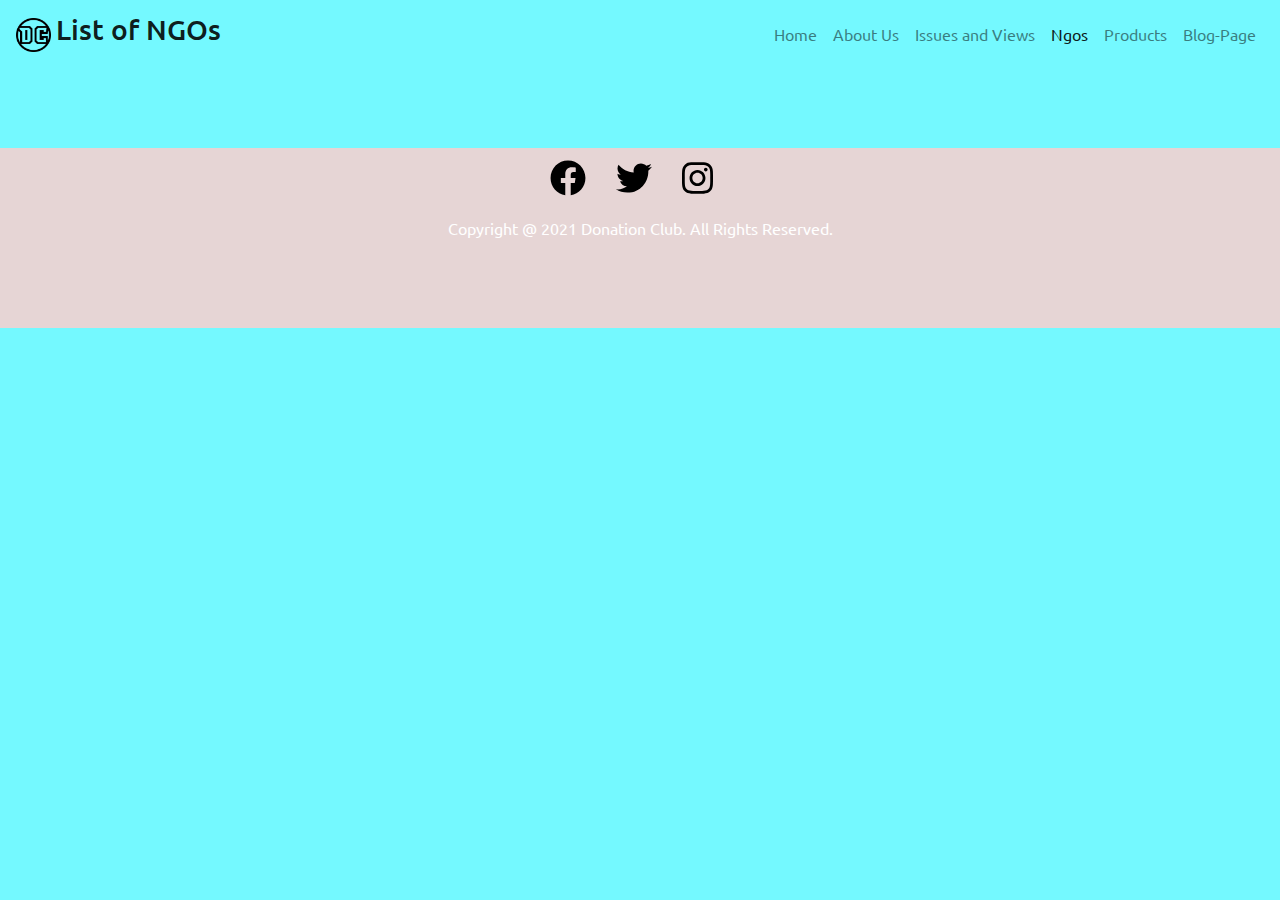
<file: HTML files/ngos.html>
<!DOCTYPE html>
<html lang="en">
  <head>
    <!-- Required meta tags -->
    <meta charset="utf-8" />
    <meta
      name="viewport"
      content="width=device-width, initial-scale=1, shrink-to-fit=no"
    />

    <!-- Bootstrap CSS -->
    <link
      rel="stylesheet"
      href="https://maxcdn.bootstrapcdn.com/bootstrap/4.0.0/css/bootstrap.min.css"
      integrity="sha384-Gn5384xqQ1aoWXA+058RXPxPg6fy4IWvTNh0E263XmFcJlSAwiGgFAW/dAiS6JXm"
      crossorigin="anonymous"
    />
    <link rel="stylesheet" href="../CSS files/homepage-style.css" />
    <link rel="stylesheet" href="../CSS files/products-style.css" />

    <!-- fonts style  -->
  <link rel="preconnect" href="https://fonts.gstatic.com">
<link href="https://fonts.googleapis.com/css2?family=Ubuntu&display=swap" rel="stylesheet">



 <!-- favicon  -->

 <link rel="apple-touch-icon" sizes="180x180" href="../favicon_io/apple-touch-icon.png">
 <link rel="icon" type="image/png" sizes="32x32" href="../favicon_io/favicon-32x32.png">
 <link rel="icon" type="image/png" sizes="16x16" href="../favicon_io/favicon-16x16.png">
 <link rel="manifest" href="../favicon_io/site.webmanifest">

<style>
  .change-clr{
  background-color: white;
  opacity: 0.5;
}

</style>
    <title>List of NGOs</title>
  </head>

  <body>
    <!-- NAVIGATION BAR  -->
    <nav
      class="navbar navbar-expand-lg navbar-light nav-color navbar-transparent" id="navbar_top"
    >
      <a class="navbar-brand" href="#">
        <img id="brand-logo-image" src="../Images/brand-logo.png" />
        <h3 id="brand-logo-content">List of NGOs</h3>
      </a>
      <button
        class="navbar-toggler"
        type="button"
        data-toggle="collapse"
        data-target="#navbarSupportedContent"
        aria-controls="navbarSupportedContent"
        aria-expanded="false"
        aria-label="Toggle navigation"
      >
        <span class="navbar-toggler-icon"></span>
      </button>

      <div class="collapse navbar-collapse" id="navbarSupportedContent">
        <ul class="navbar-nav ml-auto">
          <!-- Home -->
          <li class="nav-item">
            <a class="nav-link" href="../index.html">Home</a>
          </li>

          <!-- About Us -->
          <li class="nav-item">
            <a class="nav-link" href="AboutUs.html">About Us</a>
          </li>

          <!-- Issues and Views -->
          <li class="nav-item">
            <a class="nav-link" href="IssuesAndViews.html"
              >Issues and Views</a
            >
          </li>

          <!-- ngos  -->
          <li class="nav-item">
            <a class="nav-link active" href="#">Ngos</a>
        </li>

          <!-- Products -->
          <li class="nav-item">
            <a class="nav-link" href="products.html">Products</a>
          </li>

          <!-- Blog -->
          <li class="nav-item">
            <a class="nav-link" href="../Blog Page/blogpage.html">Blog-Page</a>
          </li>

        </ul>
      </div>
    </nav>

    <div id="ngos">
      
    </div>

    <!-- footer  -->

    <footer class="footer-class">
      <a href="#">
        <img
          class="footer-icon1"
          src="../Images/facebook-footer-icon.svg"
          height="20%"
          width="auto"
        />
      </a>
      <a href="#">
        <img
          class="footer-icon2"
          src="../Images/twitter-footer.svg"
          height="20%"
          width="auto"
        />
      </a>
      <a href="#">
        <img
          class="footer-icon3"
          src="../Images/instagram-footer.svg"
          height="20%"
          width="auto"
        />
      </a>

      <p>Copyright @ 2021 Donation Club. All Rights Reserved.</p>
    </footer>

    <!-- Optional JavaScript -->
    <!-- jQuery first, then Popper.js, then Bootstrap JS -->
    <script
      src="https://code.jquery.com/jquery-3.2.1.slim.min.js"
      integrity="sha384-KJ3o2DKtIkvYIK3UENzmM7KCkRr/rE9/Qpg6aAZGJwFDMVNA/GpGFF93hXpG5KkN"
      crossorigin="anonymous"
    ></script>
    <script
      src="https://cdnjs.cloudflare.com/ajax/libs/popper.js/1.12.9/umd/popper.min.js"
      integrity="sha384-ApNbgh9B+Y1QKtv3Rn7W3mgPxhU9K/ScQsAP7hUibX39j7fakFPskvXusvfa0b4Q"
      crossorigin="anonymous"
    ></script>
    <script
      src="https://maxcdn.bootstrapcdn.com/bootstrap/4.0.0/js/bootstrap.min.js"
      integrity="sha384-JZR6Spejh4U02d8jOt6vLEHfe/JQGiRRSQQxSfFWpi1MquVdAyjUar5+76PVCmYl"
      crossorigin="anonymous"
    ></script>
    <script>
      document.addEventListener("DOMContentLoaded", function () {
        window.addEventListener('scroll', function () {
          if (window.scrollY > 50) {
            document.getElementById('navbar_top').classList.add('fixed-top');
            document.getElementById('navbar_top').classList.add('change-clr');
            // add padding top to show content behind navbar
            navbar_height = document.querySelector('.navbar').offsetHeight;
            document.body.style.paddingTop = navbar_height + 'px';
          } else {
            document.getElementById('navbar_top').classList.remove('fixed-top');
            document.getElementById('navbar_top').classList.remove('change-clr');
            // remove padding top from body
            document.body.style.paddingTop = '0';
          }
        });
      });
    </script>

    <script>
      fetch("http://localhost:8000/main/ngos/")
        .then((response) => response.json())
        .then((products) => products.forEach(addNgo));
      function addNgo(item, index) {
        document.getElementById("ngos").innerHTML +=
          '<a href="../HTML files/ngo-page.html?item='+item.pk+'"><div id="product"> <div> <img src="'+item.image+'" width=80> </div> <div> '+item.title+' </div> </div></a>'
      }
    </script>
  </body>
</html>
</file>
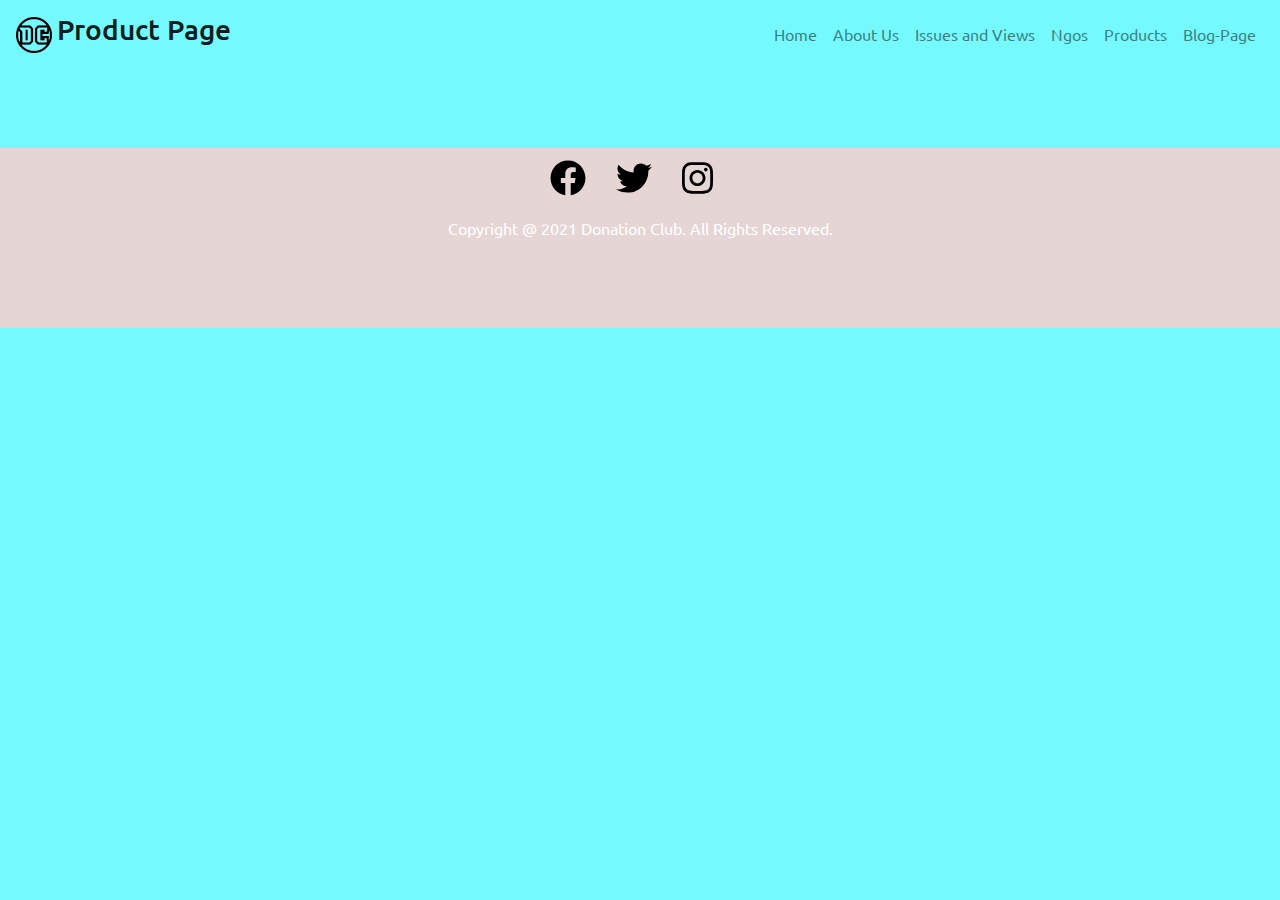
<file: HTML files/product-page.html>
<!DOCTYPE html>
<html lang="en">
  <head>
    <!-- Required meta tags -->
    <meta charset="utf-8" />
    <meta
      name="viewport"
      content="width=device-width, initial-scale=1, shrink-to-fit=no"
    />

    <!-- Bootstrap CSS -->
    <link
      rel="stylesheet"
      href="https://maxcdn.bootstrapcdn.com/bootstrap/4.0.0/css/bootstrap.min.css"
      integrity="sha384-Gn5384xqQ1aoWXA+058RXPxPg6fy4IWvTNh0E263XmFcJlSAwiGgFAW/dAiS6JXm"
      crossorigin="anonymous"
    />
    <link rel="stylesheet" href="../CSS files/homepage-style.css" />
    <link rel="stylesheet" href="../CSS files/products-style.css" />

    <!-- fonts style  -->
  <link rel="preconnect" href="https://fonts.gstatic.com">
  <link href="https://fonts.googleapis.com/css2?family=Ubuntu&display=swap" rel="stylesheet">


  
 <!-- favicon  -->

 <link rel="apple-touch-icon" sizes="180x180" href="../favicon_io/apple-touch-icon.png">
 <link rel="icon" type="image/png" sizes="32x32" href="../favicon_io/favicon-32x32.png">
 <link rel="icon" type="image/png" sizes="16x16" href="../favicon_io/favicon-16x16.png">
 <link rel="manifest" href="../favicon_io/site.webmanifest">

  <style>
    .change-clr{
    background-color: white;
    opacity: 0.5;
  }

</style>
    <title>Product Page</title>
  </head>

  <body>
    <!-- NAVIGATION BAR  -->
    <nav
      class="navbar navbar-expand-lg navbar-light nav-color navbar-transparent" id="navbar_top"
    >
      <a class="navbar-brand" href="#">
        <img id="brand-logo-image" src="../Images/brand-logo.png" />
        <h3 id="brand-logo-content">Product Page</h3>
      </a>
      <button
        class="navbar-toggler"
        type="button"
        data-toggle="collapse"
        data-target="#navbarSupportedContent"
        aria-controls="navbarSupportedContent"
        aria-expanded="false"
        aria-label="Toggle navigation"
      >
        <span class="navbar-toggler-icon"></span>
      </button>

      <div class="collapse navbar-collapse" id="navbarSupportedContent">
        <ul class="navbar-nav ml-auto">
          <!-- Home -->
          <li class="nav-item">
            <a class="nav-link" href="../index.html">Home</a>
          </li>

          <!-- About Us -->
          <li class="nav-item">
            <a class="nav-link" href="AboutUs.html">About Us</a>
          </li>

          <!-- Issues and Views -->
          <li class="nav-item">
            <a class="nav-link" href="IssuesAndViews.html"
              >Issues and Views</a
            >
          </li>

          
          <li class="nav-item">
            <a class="nav-link" href="ngos.html">Ngos</a>
        </li>

        <!-- Products -->
        <li class="nav-item">
            <a class="nav-link" href="products.html">Products</a>
        </li>
          <!-- Blog -->
          <li class="nav-item">
            <a class="nav-link" href="../Blog Page/blogpage.html">Blog-Page</a>
          </li>

        
        </ul>
      </div>
    </nav>

<div class="row align-items-start" id="product">
    
  </div>

  <footer class="footer-class">
      <a href="#">
        <img
          class="footer-icon1"
          src="../Images/facebook-footer-icon.svg"
          height="20%"
          width="auto"
        />
      </a>
      <a href="#">
        <img
          class="footer-icon2"
          src="../Images/twitter-footer.svg"
          height="20%"
          width="auto"
        />
      </a>
      <a href="#">
        <img
          class="footer-icon3"
          src="../Images/instagram-footer.svg"
          height="20%"
          width="auto"
        />
      </a>

      <p>Copyright @ 2021 Donation Club. All Rights Reserved.</p>
    </footer>

    <!-- Optional JavaScript -->
    <!-- jQuery first, then Popper.js, then Bootstrap JS -->
    <script
      src="https://code.jquery.com/jquery-3.2.1.slim.min.js"
      integrity="sha384-KJ3o2DKtIkvYIK3UENzmM7KCkRr/rE9/Qpg6aAZGJwFDMVNA/GpGFF93hXpG5KkN"
      crossorigin="anonymous"
    ></script>
    <script
      src="https://cdnjs.cloudflare.com/ajax/libs/popper.js/1.12.9/umd/popper.min.js"
      integrity="sha384-ApNbgh9B+Y1QKtv3Rn7W3mgPxhU9K/ScQsAP7hUibX39j7fakFPskvXusvfa0b4Q"
      crossorigin="anonymous"
    ></script>
    <script
      src="https://maxcdn.bootstrapcdn.com/bootstrap/4.0.0/js/bootstrap.min.js"
      integrity="sha384-JZR6Spejh4U02d8jOt6vLEHfe/JQGiRRSQQxSfFWpi1MquVdAyjUar5+76PVCmYl"
      crossorigin="anonymous"
    ></script>

    <script>
      document.addEventListener("DOMContentLoaded", function () {
        window.addEventListener('scroll', function () {
          if (window.scrollY > 50) {
            document.getElementById('navbar_top').classList.add('fixed-top');
            document.getElementById('navbar_top').classList.add('change-clr');
            // add padding top to show content behind navbar
            navbar_height = document.querySelector('.navbar').offsetHeight;
            document.body.style.paddingTop = navbar_height + 'px';
          } else {
            document.getElementById('navbar_top').classList.remove('fixed-top');
            document.getElementById('navbar_top').classList.remove('change-clr');
            // remove padding top from body
            document.body.style.paddingTop = '0';
          }
        });
      });
    </script>

    <script>
    const urlParams = new URLSearchParams(window.location.search);
    const myParam = urlParams.get('item');
      fetch("http://localhost:8000/main/products/"+myParam+"/")
        .then((response) => response.json())
        .then((product) => document.getElementById("product").innerHTML +=
        '<div class="col"> <img src="'+product.image+'" width=80> </div> <div class="col"> <div class="row"> '+product.title+' </div> <div class="row"> '+product.description+' </div> </div> <div class="col"> <div class="row"> '+product.donated+'/'+product.required+' </div> <div class="row"> By '+product.owner+' </div> <div class="row"> till '+product.deadline+' </div> </div>');
    
    </script>
  </body>
</html>
</file>
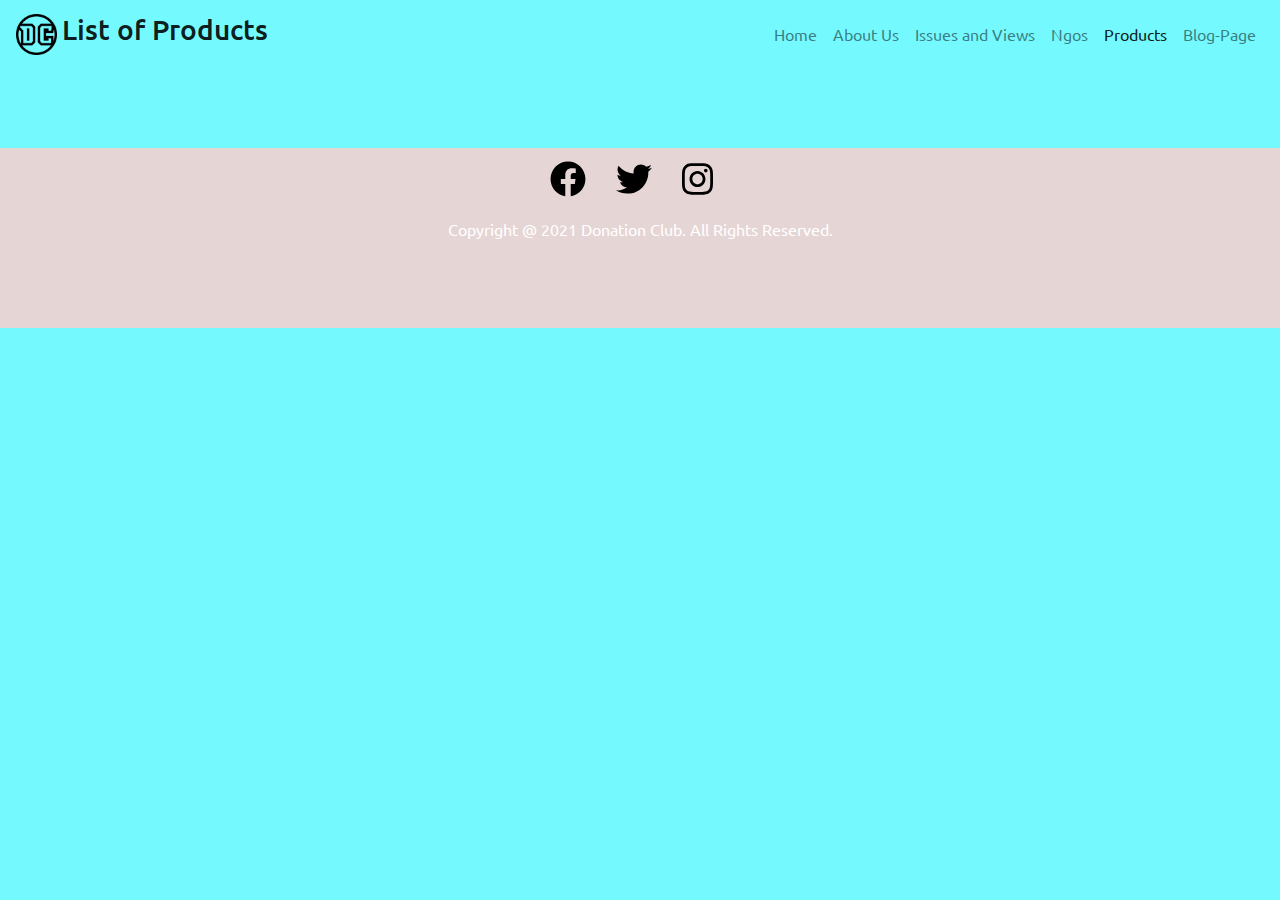
<file: HTML files/products.html>
<!DOCTYPE html>
<html lang="en">
  <head>
    <!-- Required meta tags -->
    <meta charset="utf-8" />
    <meta
      name="viewport"
      content="width=device-width, initial-scale=1, shrink-to-fit=no"
    />

    <!-- Bootstrap CSS -->
    <link
      rel="stylesheet"
      href="https://maxcdn.bootstrapcdn.com/bootstrap/4.0.0/css/bootstrap.min.css"
      integrity="sha384-Gn5384xqQ1aoWXA+058RXPxPg6fy4IWvTNh0E263XmFcJlSAwiGgFAW/dAiS6JXm"
      crossorigin="anonymous"
    />
    <link rel="stylesheet" href="../CSS files/homepage-style.css" />
    <link rel="stylesheet" href="../CSS files/products-style.css" />


    <!-- fonts style  -->
  <link rel="preconnect" href="https://fonts.gstatic.com">
  <link href="https://fonts.googleapis.com/css2?family=Ubuntu&display=swap" rel="stylesheet">


  
 <!-- favicon  -->

 <link rel="apple-touch-icon" sizes="180x180" href="../favicon_io/apple-touch-icon.png">
 <link rel="icon" type="image/png" sizes="32x32" href="../favicon_io/favicon-32x32.png">
 <link rel="icon" type="image/png" sizes="16x16" href="../favicon_io/favicon-16x16.png">
 <link rel="manifest" href="../favicon_io/site.webmanifest">

  <style>
    .change-clr{
    background-color: white;
    opacity: 0.5;
  }

</style>
    <title>List of Products</title>
  </head>

  <body>
    <!-- NAVIGATION BAR  -->
    <nav
      class="navbar navbar-expand-lg navbar-light nav-color navbar-transparent" id="navbar_top"
    >
      <a class="navbar-brand" href="#">
        <img id="brand-logo-image" src="../Images/brand-logo.png" />
        <h3 id="brand-logo-content">List of Products</h3>
      </a>
      <button
        class="navbar-toggler"
        type="button"
        data-toggle="collapse"
        data-target="#navbarSupportedContent"
        aria-controls="navbarSupportedContent"
        aria-expanded="false"
        aria-label="Toggle navigation"
      >
        <span class="navbar-toggler-icon"></span>
      </button>

      <div class="collapse navbar-collapse" id="navbarSupportedContent">
        <ul class="navbar-nav ml-auto">
          <!-- Home -->
          <li class="nav-item">
            <a class="nav-link" href="../index.html">Home</a>
          </li>

          <!-- About Us -->
          <li class="nav-item">
            <a class="nav-link" href="AboutUs.html">About Us</a>
          </li>

          <!-- Issues and Views -->
          <li class="nav-item">
            <a class="nav-link" href="IssuesAndViews.html"
              >Issues and Views</a
            >
          </li>

          
          <li class="nav-item">
            <a class="nav-link" href="ngos.html">Ngos</a>
        </li>

          <!-- Products -->
          <li class="nav-item">
            <a class="nav-link active" href="#">Products</a>
          </li>

          <!-- Blog -->
          <li class="nav-item">
            <a class="nav-link" href="../Blog Page/blogpage.html">Blog-Page</a>
          </li>

        </ul>
      </div>
    </nav>

    <div id="products">
      
    </div>

    <!-- footer  -->

    <footer class="footer-class">
      <a href="#">
        <img
          class="footer-icon1"
          src="../Images/facebook-footer-icon.svg"
          height="20%"
          width="auto"
        />
      </a>
      <a href="#">
        <img
          class="footer-icon2"
          src="../Images/twitter-footer.svg"
          height="20%"
          width="auto"
        />
      </a>
      <a href="#">
        <img
          class="footer-icon3"
          src="../Images/instagram-footer.svg"
          height="20%"
          width="auto"
        />
      </a>

      <p>Copyright @ 2021 Donation Club. All Rights Reserved.</p>
    </footer>

    <!-- Optional JavaScript -->
    <!-- jQuery first, then Popper.js, then Bootstrap JS -->
    <script
      src="https://code.jquery.com/jquery-3.2.1.slim.min.js"
      integrity="sha384-KJ3o2DKtIkvYIK3UENzmM7KCkRr/rE9/Qpg6aAZGJwFDMVNA/GpGFF93hXpG5KkN"
      crossorigin="anonymous"
    ></script>
    <script
      src="https://cdnjs.cloudflare.com/ajax/libs/popper.js/1.12.9/umd/popper.min.js"
      integrity="sha384-ApNbgh9B+Y1QKtv3Rn7W3mgPxhU9K/ScQsAP7hUibX39j7fakFPskvXusvfa0b4Q"
      crossorigin="anonymous"
    ></script>
    <script
      src="https://maxcdn.bootstrapcdn.com/bootstrap/4.0.0/js/bootstrap.min.js"
      integrity="sha384-JZR6Spejh4U02d8jOt6vLEHfe/JQGiRRSQQxSfFWpi1MquVdAyjUar5+76PVCmYl"
      crossorigin="anonymous"
    ></script>
    <script>
      document.addEventListener("DOMContentLoaded", function () {
        window.addEventListener('scroll', function () {
          if (window.scrollY > 50) {
            document.getElementById('navbar_top').classList.add('fixed-top');
            document.getElementById('navbar_top').classList.add('change-clr');
            // add padding top to show content behind navbar
            navbar_height = document.querySelector('.navbar').offsetHeight;
            document.body.style.paddingTop = navbar_height + 'px';
          } else {
            document.getElementById('navbar_top').classList.remove('fixed-top');
            document.getElementById('navbar_top').classList.remove('change-clr');
            // remove padding top from body
            document.body.style.paddingTop = '0';
          }
        });
      });
    </script>
    

    <script>
      fetch("http://localhost:8000/main/products/")
        .then((response) => response.json())
        .then((products) => products.forEach(addProduct));
      function addProduct(item, index) {
        document.getElementById("products").innerHTML +=
          '<a href="../HTML files/product-page.html?item='+item.pk+'"><div id="product"> <div> <img src="'+item.image+'" width=200> </div> <div> '+item.title+' </div> </div></a>'
      }
    </script>
  </body>
</html>
</file>
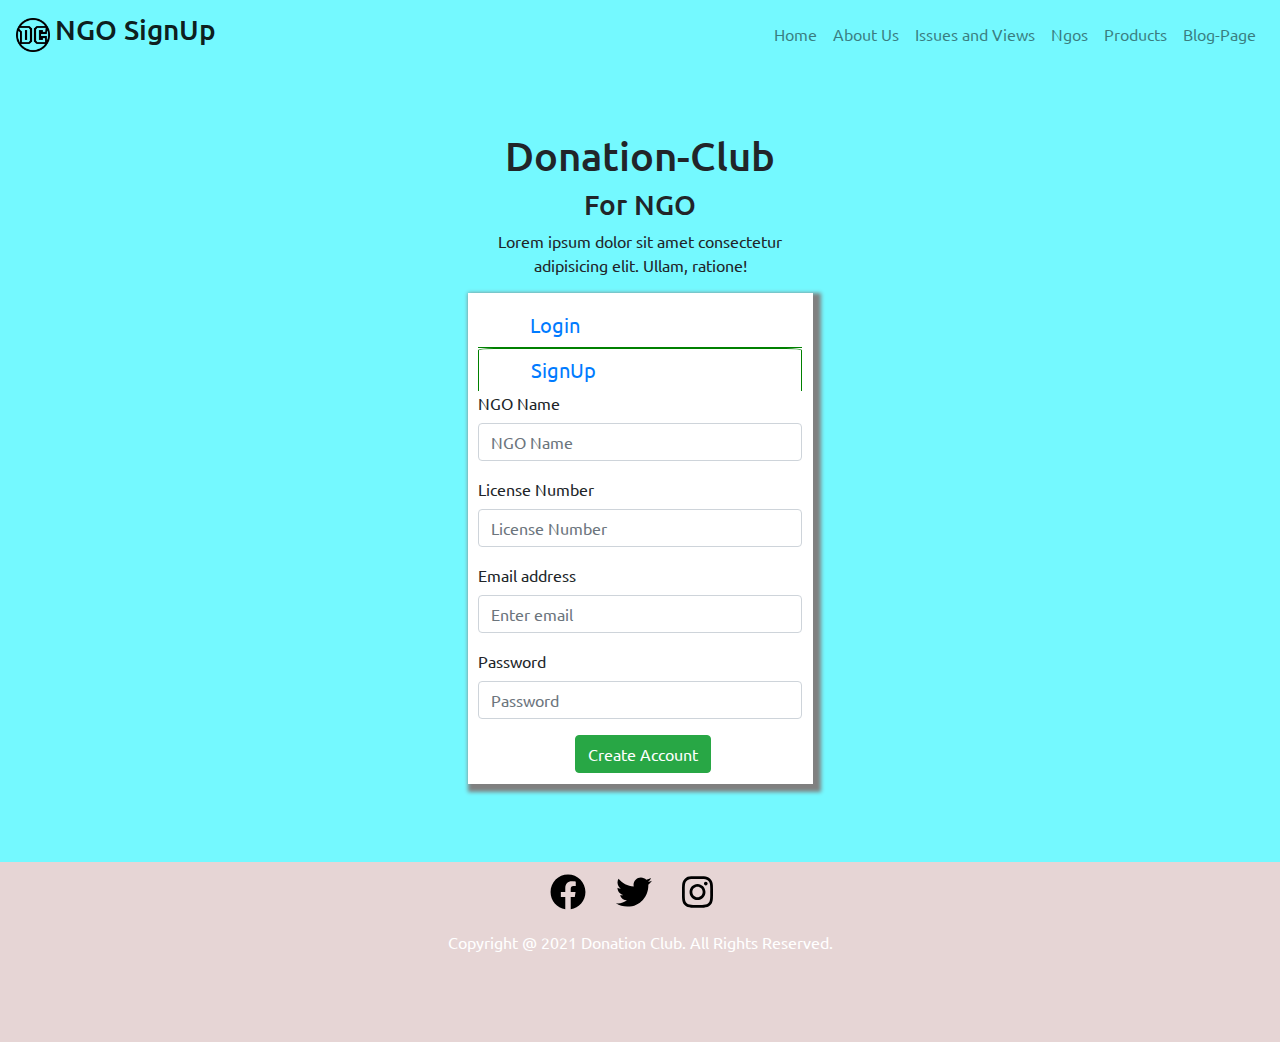
<file: HTML files/SignUp-for-NGO.html>
<!DOCTYPE html>
<html lang="en">
  <head>
    <meta charset="UTF-8" />
    <meta http-equiv="X-UA-Compatible" content="IE=edge" />
    <meta name="viewport" content="width=device-width, initial-scale=1.0" />

    <!-- Bootstrap CSS -->
    <link
      rel="stylesheet"
      href="https://maxcdn.bootstrapcdn.com/bootstrap/4.0.0/css/bootstrap.min.css"
      integrity="sha384-Gn5384xqQ1aoWXA+058RXPxPg6fy4IWvTNh0E263XmFcJlSAwiGgFAW/dAiS6JXm"
      crossorigin="anonymous"
    />
    <link rel="stylesheet" href="../CSS files/SignUp-for-ngo-style.css" />

    <!-- fonts style  -->
    <link rel="preconnect" href="https://fonts.gstatic.com" />
    <link
      href="https://fonts.googleapis.com/css2?family=Ubuntu&display=swap"
      rel="stylesheet"
    />

    <!-- favicon  -->

    <link
      rel="apple-touch-icon"
      sizes="180x180"
      href="../favicon_io/apple-touch-icon.png"
    />
    <link
      rel="icon"
      type="image/png"
      sizes="32x32"
      href="../favicon_io/favicon-32x32.png"
    />
    <link
      rel="icon"
      type="image/png"
      sizes="16x16"
      href="../favicon_io/favicon-16x16.png"
    />
    <link rel="manifest" href="../favicon_io/site.webmanifest" />

    <style>
      .change-clr {
        background-color: white;
        opacity: 0.5;
      }
    </style>
    <title>NGO SignUp</title>
  </head>

  <body>
    <!-- NAVIGATION BAR  -->
    <nav
      class="navbar navbar-expand-lg navbar-light nav-color navbar-transparent"
      id="navbar_top"
    >
      <a class="navbar-brand" href="#">
        <img id="brand-logo-image" src="../Images/brand-logo.png" />
        <h3 id="brand-logo-content">NGO SignUp</h3>
      </a>
      <button
        class="navbar-toggler"
        type="button"
        data-toggle="collapse"
        data-target="#navbarSupportedContent"
        aria-controls="navbarSupportedContent"
        aria-expanded="false"
        aria-label="Toggle navigation"
      >
        <span class="navbar-toggler-icon"></span>
      </button>

      <div class="collapse navbar-collapse" id="navbarSupportedContent">
        <ul class="navbar-nav ml-auto">
          <!-- Home -->
          <li class="nav-item">
            <a class="nav-link" href="../index.html">Home</a>
          </li>

          <!-- About Us -->
          <li class="nav-item">
            <a class="nav-link" href="AboutUs.html">About Us</a>
          </li>

          <!-- Issues and Views -->
          <li class="nav-item">
            <a class="nav-link" href="IssuesAndViews.html">Issues and Views</a>
          </li>

          <li class="nav-item">
            <a class="nav-link" href="ngos.html">Ngos</a>
          </li>

          <!-- Products -->
          <li class="nav-item">
            <a class="nav-link" href="products.html">Products</a>
          </li>

          <!-- Blog -->
          <li class="nav-item">
            <a class="nav-link" href="../Blog Page/blogpage.html">Blog-Page</a>
          </li>
        </ul>
      </div>
    </nav>

    <!-- Sign up for people  -->

    <main class="main-box">
      <h1>Donation-Club</h1>
      <h3>For NGO</h3>
      <p>
        Lorem ipsum dolor sit amet consectetur adipisicing elit. Ullam, ratione!
      </p>

      <div class="login-signup-box">
        <div class="container-fluid">
          <div class="row top-buttons">
            <a href="login-page-for-ngo.html" class="col first-button">Login</a>
            <a href="#" class="col second-button">SignUp</a>
          </div>
        </div>

        <form>
          <div class="form-group">
            <label for="ngo-name">NGO Name</label>
            <input
              type="text"
              class="form-control"
              id="ngo-name"
              placeholder="NGO Name"
            />
          </div>

          <div class="form-group">
            <label for="License">License Number</label>
            <input
              type="text"
              class="form-control"
              id="License"
              placeholder="License Number"
            />
          </div>
          <div class="form-group">
            <label for="exampleInputEmail1">Email address</label>
            <input
              type="email"
              class="form-control"
              id="exampleInputEmail1"
              aria-describedby="emailHelp"
              placeholder="Enter email"
            />
          </div>
          <div class="form-group">
            <label for="exampleInputPassword1">Password</label>
            <input
              type="password"
              class="form-control"
              id="exampleInputPassword1"
              placeholder="Password"
            />
          </div>

          <button type="submit" class="btn btn-success" onclick="f(event)">
            Create Account
          </button>
        </form>
      </div>
    </main>

    <!-- footer  -->

    <footer class="footer-class">
      <a href="#">
        <img
          class="footer-icon1"
          src="../Images/facebook-footer-icon.svg"
          height="20%"
          width="auto"
        />
      </a>
      <a href="#">
        <img
          class="footer-icon2"
          src="../Images/twitter-footer.svg"
          height="20%"
          width="auto"
        />
      </a>
      <a href="#">
        <img
          class="footer-icon3"
          src="../Images/instagram-footer.svg"
          height="20%"
          width="auto"
        />
      </a>

      <p>Copyright @ 2021 Donation Club. All Rights Reserved.</p>
    </footer>

    <!-- Optional JavaScript -->
    <!-- jQuery first, then Popper.js, then Bootstrap JS -->
    <script
      src="https://code.jquery.com/jquery-3.2.1.slim.min.js"
      integrity="sha384-KJ3o2DKtIkvYIK3UENzmM7KCkRr/rE9/Qpg6aAZGJwFDMVNA/GpGFF93hXpG5KkN"
      crossorigin="anonymous"
    ></script>
    <script
      src="https://cdnjs.cloudflare.com/ajax/libs/popper.js/1.12.9/umd/popper.min.js"
      integrity="sha384-ApNbgh9B+Y1QKtv3Rn7W3mgPxhU9K/ScQsAP7hUibX39j7fakFPskvXusvfa0b4Q"
      crossorigin="anonymous"
    ></script>
    <script
      src="https://maxcdn.bootstrapcdn.com/bootstrap/4.0.0/js/bootstrap.min.js"
      integrity="sha384-JZR6Spejh4U02d8jOt6vLEHfe/JQGiRRSQQxSfFWpi1MquVdAyjUar5+76PVCmYl"
      crossorigin="anonymous"
    ></script>

    <script>
      document.addEventListener("DOMContentLoaded", function () {
        window.addEventListener("scroll", function () {
          if (window.scrollY > 50) {
            document.getElementById("navbar_top").classList.add("fixed-top");
            document.getElementById("navbar_top").classList.add("change-clr");
            // add padding top to show content behind navbar
            navbar_height = document.querySelector(".navbar").offsetHeight;
            document.body.style.paddingTop = navbar_height + "px";
          } else {
            document.getElementById("navbar_top").classList.remove("fixed-top");
            document
              .getElementById("navbar_top")
              .classList.remove("change-clr");
            // remove padding top from body
            document.body.style.paddingTop = "0";
          }
        });
      });
    </script>

    <script>
      async function f(e) {
        e.preventDefault();

        var username = document.getElementById("ngo-name").value;

        var email = document.getElementById("exampleInputEmail1").value;

        var password = document.getElementById("exampleInputPassword1").value;

        let user = {
          username: username,
          email: email,
          password: password,
        };
        console.log(JSON.stringify(user));
        let response = await fetch("http://127.0.0.1:8000/auth/users/", {
          method: "POST",
          headers: {
            "Content-type": "application/json;charset=utf-8",
          },
          body: JSON.stringify(user),
        });

        let result = await response.json();

        let userSingin = {
          username: email,
          password: password,
        };

        let responseSignIn = await fetch(
          "http://localhost:8000/auth/token/login/",
          {
            method: "POST",
            headers: {
              "Content-Type": "application/json;charset=utf-8",
            },
            body: JSON.stringify(userSingin),
          }
        );

        let resultSignIn = await responseSignIn.json();

        setCookie("auth_token", result.auth_token, 7);

        var x = getCookie("auth_token");
        if (x) {
          alert(x);
        }
      }

      function setCookie(name, value, days) {
        var expires = "";
        if (days) {
          var date = new Date();
          date.setTime(date.getTime() + days * 24 * 60 * 60 * 1000);
          expires = "; expires=" + date.toUTCString();
        }
        document.cookie = name + "=" + (value || "") + expires + "; path=/";
      }
      function getCookie(name) {
        var nameEQ = name + "=";
        var ca = document.cookie.split(";");
        for (var i = 0; i < ca.length; i++) {
          var c = ca[i];
          while (c.charAt(0) == " ") c = c.substring(1, c.length);
          if (c.indexOf(nameEQ) == 0)
            return c.substring(nameEQ.length, c.length);
        }
        return null;
      }
      function eraseCookie(name) {
        document.cookie =
          name + "=; Path=/; Expires=Thu, 01 Jan 1970 00:00:01 GMT;";
      }
    </script>
  </body>
</html>
</file>
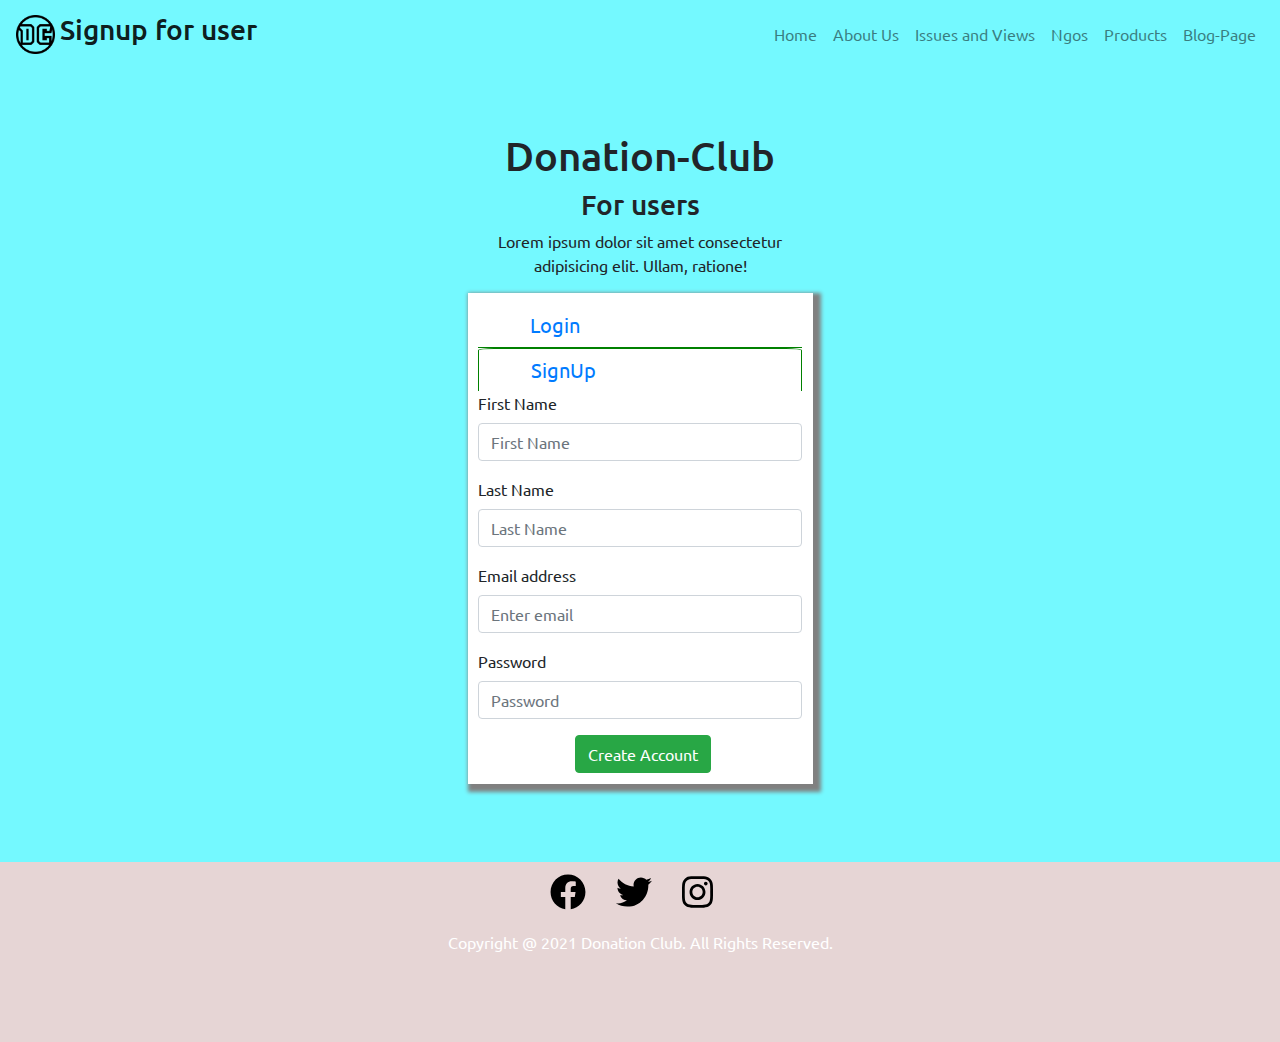
<file: HTML files/SignUp-People.html>
<!DOCTYPE html>
<html lang="en">
  <head>
    <meta charset="UTF-8" />
    <meta http-equiv="X-UA-Compatible" content="IE=edge" />
    <meta name="viewport" content="width=device-width, initial-scale=1.0" />

    <!-- Bootstrap CSS -->
    <link
      rel="stylesheet"
      href="https://maxcdn.bootstrapcdn.com/bootstrap/4.0.0/css/bootstrap.min.css"
      integrity="sha384-Gn5384xqQ1aoWXA+058RXPxPg6fy4IWvTNh0E263XmFcJlSAwiGgFAW/dAiS6JXm"
      crossorigin="anonymous"
    />
    <link rel="stylesheet" href="../CSS files/signup-for-people-style.css" />

    <!-- fonts style  -->
    <link rel="preconnect" href="https://fonts.gstatic.com" />
    <link
      href="https://fonts.googleapis.com/css2?family=Ubuntu&display=swap"
      rel="stylesheet"
    />

    <!-- favicon  -->

    <link
      rel="apple-touch-icon"
      sizes="180x180"
      href="../favicon_io/apple-touch-icon.png"
    />
    <link
      rel="icon"
      type="image/png"
      sizes="32x32"
      href="../favicon_io/favicon-32x32.png"
    />
    <link
      rel="icon"
      type="image/png"
      sizes="16x16"
      href="../favicon_io/favicon-16x16.png"
    />
    <link rel="manifest" href="../favicon_io/site.webmanifest" />

    <style>
      .change-clr {
        background-color: white;
        opacity: 0.5;
      }
    </style>
    <title>Signup for user</title>
  </head>

  <body>
    <!-- NAVIGATION BAR  -->
    <nav
      class="navbar navbar-expand-lg navbar-light nav-color navbar-transparent"
      id="navbar_top"
    >
      <a class="navbar-brand" href="#">
        <img id="brand-logo-image" src="../Images/brand-logo.png" />
        <h3 id="brand-logo-content">Signup for user</h3>
      </a>
      <button
        class="navbar-toggler"
        type="button"
        data-toggle="collapse"
        data-target="#navbarSupportedContent"
        aria-controls="navbarSupportedContent"
        aria-expanded="false"
        aria-label="Toggle navigation"
      >
        <span class="navbar-toggler-icon"></span>
      </button>

      <div class="collapse navbar-collapse" id="navbarSupportedContent">
        <ul class="navbar-nav ml-auto">
          <!-- Home -->
          <li class="nav-item">
            <a class="nav-link" href="../index.html">Home</a>
          </li>

          <!-- About Us -->
          <li class="nav-item">
            <a class="nav-link" href="AboutUs.html">About Us</a>
          </li>

          <!-- Issues and Views -->
          <li class="nav-item">
            <a class="nav-link" href="IssuesAndViews.html">Issues and Views</a>
          </li>

          <li class="nav-item">
            <a class="nav-link" href="ngos.html">Ngos</a>
          </li>

          <!-- Products -->
          <li class="nav-item">
            <a class="nav-link" href="products.html">Products</a>
          </li>

          <!-- Blog -->
          <li class="nav-item">
            <a class="nav-link" href="../Blog Page/blogpage.html">Blog-Page</a>
          </li>
        </ul>
      </div>
    </nav>

    <!-- Sign up for people  -->

    <main class="main-box">
      <h1>Donation-Club</h1>
      <h3>For users</h3>
      <p>
        Lorem ipsum dolor sit amet consectetur adipisicing elit. Ullam, ratione!
      </p>

      <div class="login-signup-box">
        <div class="container-fluid">
          <div class="row top-buttons">
            <a href="Login-for-people.html" class="col first-button">Login</a>
            <a href="#" class="col second-button">SignUp</a>
          </div>
        </div>

        <form>
          <div class="form-group">
            <label for="first-name">First Name</label>
            <input
              type="text"
              class="form-control"
              id="first-name"
              placeholder="First Name"
            />
          </div>

          <div class="form-group">
            <label for="last-name">Last Name</label>
            <input
              type="text"
              class="form-control"
              id="last-name"
              placeholder="Last Name"
            />
          </div>
          <div class="form-group">
            <label for="exampleInputEmail1">Email address</label>
            <input
              type="email"
              class="form-control"
              id="exampleInputEmail1"
              aria-describedby="emailHelp"
              placeholder="Enter email"
            />
          </div>
          <div class="form-group">
            <label for="exampleInputPassword1">Password</label>
            <input
              type="password"
              class="form-control"
              id="exampleInputPassword1"
              placeholder="Password"
            />
          </div>

          <button type="submit" class="btn btn-success" onclick="f(event)">
            Create Account
          </button>
        </form>
      </div>
    </main>

    <!-- footer  -->

    <footer class="footer-class">
      <a href="#">
        <img
          class="footer-icon1"
          src="../Images/facebook-footer-icon.svg"
          height="20%"
          width="auto"
        />
      </a>
      <a href="#">
        <img
          class="footer-icon2"
          src="../Images/twitter-footer.svg"
          height="20%"
          width="auto"
        />
      </a>
      <a href="#">
        <img
          class="footer-icon3"
          src="../Images/instagram-footer.svg"
          height="20%"
          width="auto"
        />
      </a>

      <p>Copyright @ 2021 Donation Club. All Rights Reserved.</p>
    </footer>

    <!-- Optional JavaScript -->
    <!-- jQuery first, then Popper.js, then Bootstrap JS -->
    <script
      src="https://code.jquery.com/jquery-3.2.1.slim.min.js"
      integrity="sha384-KJ3o2DKtIkvYIK3UENzmM7KCkRr/rE9/Qpg6aAZGJwFDMVNA/GpGFF93hXpG5KkN"
      crossorigin="anonymous"
    ></script>
    <script
      src="https://cdnjs.cloudflare.com/ajax/libs/popper.js/1.12.9/umd/popper.min.js"
      integrity="sha384-ApNbgh9B+Y1QKtv3Rn7W3mgPxhU9K/ScQsAP7hUibX39j7fakFPskvXusvfa0b4Q"
      crossorigin="anonymous"
    ></script>
    <script
      src="https://maxcdn.bootstrapcdn.com/bootstrap/4.0.0/js/bootstrap.min.js"
      integrity="sha384-JZR6Spejh4U02d8jOt6vLEHfe/JQGiRRSQQxSfFWpi1MquVdAyjUar5+76PVCmYl"
      crossorigin="anonymous"
    ></script>

    <script>
      document.addEventListener("DOMContentLoaded", function () {
        window.addEventListener("scroll", function () {
          if (window.scrollY > 50) {
            document.getElementById("navbar_top").classList.add("fixed-top");
            document.getElementById("navbar_top").classList.add("change-clr");
            // add padding top to show content behind navbar
            navbar_height = document.querySelector(".navbar").offsetHeight;
            document.body.style.paddingTop = navbar_height + "px";
          } else {
            document.getElementById("navbar_top").classList.remove("fixed-top");
            document
              .getElementById("navbar_top")
              .classList.remove("change-clr");
            // remove padding top from body
            document.body.style.paddingTop = "0";
          }
        });
      });
    </script>

    <script>
      async function f(e) {
        e.preventDefault();

        var username = document.getElementById("first-name").value;

        var email = document.getElementById("exampleInputEmail1").value;

        var password = document.getElementById("exampleInputPassword1").value;

        let user = {
          username: username,
          email: email,
          password: password,
        };

        let response = await fetch("http://127.0.0.1:8000/auth/users/", {
          method: "POST",
          headers: {
            "Content-type": "application/json;charset=utf-8",
          },
          body: JSON.stringify(user),
        });

        let result = await response.json();
        let userSingin = {
          username: email,
          password: password,
        };

        let responseSignIn = await fetch("http://localhost:8000/auth/token/login/", {
          method: "POST",
          headers: {
            "Content-Type": "application/json;charset=utf-8",
          },
          body: JSON.stringify(userSingin),
        });

        let resultSignIn = await responseSignIn.json();

        setCookie("auth_token", result.auth_token, 7);

        var x = getCookie("auth_token");
        if (x) {
          alert(x);
        }
      }

      function setCookie(name, value, days) {
        var expires = "";
        if (days) {
          var date = new Date();
          date.setTime(date.getTime() + days * 24 * 60 * 60 * 1000);
          expires = "; expires=" + date.toUTCString();
        }
        document.cookie = name + "=" + (value || "") + expires + "; path=/";
      }
      function getCookie(name) {
        var nameEQ = name + "=";
        var ca = document.cookie.split(";");
        for (var i = 0; i < ca.length; i++) {
          var c = ca[i];
          while (c.charAt(0) == " ") c = c.substring(1, c.length);
          if (c.indexOf(nameEQ) == 0)
            return c.substring(nameEQ.length, c.length);
        }
        return null;
      }
      function eraseCookie(name) {
        document.cookie =
          name + "=; Path=/; Expires=Thu, 01 Jan 1970 00:00:01 GMT;";
      }
    </script>
  </body>
</html>
</file>
<file: CSS files/homepage-style.css>
html {
    scroll-behavior: smooth;
}

body{
    background-color: #74f9ff;
    font-family: 'Ubuntu', sans-serif;
}

#brand-logo-image{
    height: 15%;
    width: 15%;
    margin:0%;
}

#brand-logo-content{
    display: inline-block;
}

.nav-color{
    background-color: #74f9ff;
    transition:  border 2s ease-in-out;
}
.nav-color a:hover {
    border-bottom: 3px solid #b34180;
}

.Intro-div{
   background-image: url("../Images/carousel-image1.jpg");
   width: 100%;
   height: 70vh;
   background-repeat: no-repeat;
   background-size: 100% 100%;
}

.awards-div{
    margin: 4px 1px;
}

.awards-col{
    text-align: center;
    padding: 6% 4px;
    background-color: #c7ffd8;
}
#middle-award-col{
    background-color: #e4fbff;
    
}
.awards-col p{
    font-weight: 8%;
    font-family:Verdana, Geneva, Tahoma, sans-serif;
    color: darkred;
}

hr{
    margin:150px auto;
    border-top: 10px dotted grey;
    width: 100px;
    
}

.login-signup-div{
    text-align: center;
}

.login-signup-div h1{
    color: rgb(66, 64, 64);
    margin-bottom: 60px;
}

.login-signup-container{
    display: flex;
    flex-wrap: wrap;
    justify-content:space-evenly;
    
}

.loginsignup{
    width: 25rem;
    padding: 50px 35px;
    border: 2px black solid;
    border-radius: 3%;
    box-shadow: 5px 10px #aaaaaa; 
    margin-bottom: 30px;
    background-color: #ffe227;
    
}

.login-signup-button a{
    margin: 5px;
}




.footer-class{
    width: 100%;
    height: 20vh;
    background-color: rgb(230, 213, 213);
    margin-top: 5rem;
}

.footer-class p{
    color: white;
    text-align: center;
    margin-top: 20px;
}

.footer-icon1{
    margin-top: 1%;
    margin-left: 43%;
}

.footer-icon2{
    margin-top: 1%;
    margin-left: 2%;
}

.footer-icon3{
    margin-top: 1%;
    margin-left: 2%;
}
/*
.footer-icon1:hover{
    height: 24%;
}


.footer-icon2:hover{
    height: 24%;
}

.footer-icon3:hover{
    height: 24%;
} */


.contact-us-div h1{
    color: grey;
    text-align: center;
    margin-bottom: 8%;
}

.write-us-div h2{
    color: grey;
    text-align: center;
    margin-bottom: 4%;
}

.write-us-div{
    margin: 0% 25%;
}

.write-us-div form button{
    margin: 2% 42%;
}

.reach-us-heading{
    color: grey;
    text-align: center;
    margin-top: 10%;
}

.reach-us-row{
    margin: 3% 10%;
}
</file>
<file: CSS files/about-us-style.css>
html {
    scroll-behavior: smooth;
}

body{
    background-color: #74f9ff;
    font-family: 'Ubuntu', sans-serif;
}


#brand-logo-image{
    height: 15%;
    width: 15%;
    margin:0%;
}

#brand-logo-content{
    display: inline-block;
}

.nav-color{
    background-color: #74f9ff;
    transition:  border 2s ease-in-out;
}
.nav-color a:hover {
    border-bottom: 3px solid #b34180;
  }




.main-div{
    margin: 5% 15%;    
}

.para{
    margin-top: 4%;
    margin-bottom: 4%;
}

.para h3{
    margin-bottom: 2%;
}


hr{
    margin:80px auto;
    border-top: 10px dotted grey;
    width: 100px;
    
}


.footer-class{
    width: 100%;
    height: 20vh;
    background-color: rgb(230, 213, 213);
    margin-top: 5rem;
}

.footer-class p{
    color: white;
    text-align: center;
    margin-top: 20px;
}

.footer-icon1{
    margin-top: 1%;
    margin-left: 43%;
}

.footer-icon2{
    margin-top: 1%;
    margin-left: 2%;
}

.footer-icon3{
    margin-top: 1%;
    margin-left: 2%;
}
.footer-icon1:hover{
    height: 24%;
}


.footer-icon2:hover{
    height: 24%;
}

.footer-icon3:hover{
    height: 24%;
}


.contact-us-div h1{
    color: grey;
    text-align: center;
    margin-bottom: 8%;
}

.write-us-div h2{
    color: grey;
    text-align: center;
    margin-bottom: 4%;
}

.write-us-div{
    margin: 0% 25%;
}

.write-us-div form button{
    margin: 2% 42%;
}

.reach-us-heading{
    color: grey;
    text-align: center;
    margin-top: 10%;
}

.reach-us-row{
    margin: 3% 10%;
}
</file>
<file: CSS files/issues-and-views-style.css>
html {
    scroll-behavior: smooth;
}

body{
    background-color: #74f9ff;
    font-family: 'Ubuntu', sans-serif;
}

#brand-logo-image{
    height: 15%;
    width: 15%;
    margin:0%;
}

#brand-logo-content{
    display: inline-block;
}


.nav-color{
    background-color: #74f9ff;
    transition:  border 2s ease-in-out;
}
.nav-color a:hover {
    border-bottom: 3px solid #b34180;
  }


hr{
    margin:150px auto;
    border-top: 10px dotted grey;
    width: 100px; 
}



.main-div{
    margin: 5% 15%;    
}

.para{
    margin-top: 4%;
    margin-bottom: 4%;
}

.para h3{
    margin-bottom: 2%;
}






.footer-class{
    width: 100%;
    height: 20vh;
    background-color: rgb(230, 213, 213);
    margin-top: 5rem;
}

.footer-class p{
    color: white;
    text-align: center;
    margin-top: 20px;
}

.footer-icon1{
    margin-top: 1%;
    margin-left: 43%;
}

.footer-icon2{
    margin-top: 1%;
    margin-left: 2%;
}

.footer-icon3{
    margin-top: 1%;
    margin-left: 2%;
}
.footer-icon1:hover{
    height: 24%;
}


.footer-icon2:hover{
    height: 24%;
}

.footer-icon3:hover{
    height: 24%;
}


.contact-us-div h1{
    color: grey;
    text-align: center;
    margin-bottom: 8%;
}

.write-us-div h2{
    color: grey;
    text-align: center;
    margin-bottom: 4%;
}

.write-us-div{
    margin: 0% 25%;
}

.write-us-div form button{
    margin: 2% 42%;
}

.reach-us-heading{
    color: grey;
    text-align: center;
    margin-top: 10%;
}

.reach-us-row{
    margin: 3% 10%;
}
</file>
<file: CSS files/login-for-people.css>
html {
    scroll-behavior: smooth;
}

body{
    background-color: #74f9ff;
    font-family: 'Ubuntu', sans-serif;
}

#brand-logo-image{
    height: 15%;
    width: 15%;
    margin:0%;
}

#brand-logo-content{
    display: inline-block;
}


.nav-color{
    background-color: #74f9ff;
    transition:  border 2s ease-in-out;
}
.nav-color a:hover {
    border-bottom: 3px solid #b34180;
  }


.main-box{
    width: 345px;
    height: 650px;
    margin: 5% auto;
    padding: 0%;
}

.main-box h1,h3,p{
    text-align: center;
}

.login-signup-box{
   box-shadow: 4px 4px 4px 4px grey;
    margin:0px;
    padding: 3%;
    background-color: #fff;
}

.top-buttons a{
    
    padding: 2% 16%;  
    font-size: 20px;
    text-decoration: none;   
}

.top-buttons a:hover{
    background-color: #abe9f1;
}

.first-button{
    border: 1px solid green;
    border-top-right-radius: 5%;
    border-top-left-radius: 5%;
    border-bottom-right-radius: 5%;
    border-bottom: none;
}

.second-button{
    border-bottom: 1px solid green;
}

.main-box button{
    margin-left: 40%;
}


.footer-class{
    width: 100%;
    height: 20vh;
    background-color: rgb(230, 213, 213);
    margin-top: 5rem;
}

.footer-class p{
    color: white;
    text-align: center;
    margin-top: 20px;
}

.footer-icon1{
    margin-top: 1%;
    margin-left: 43%;
}

.footer-icon2{
    margin-top: 1%;
    margin-left: 2%;
}

.footer-icon3{
    margin-top: 1%;
    margin-left: 2%;
}
.footer-icon1:hover{
    height: 24%;
}


.footer-icon2:hover{
    height: 24%;
}

.footer-icon3:hover{
    height: 24%;
}
</file>
<file: CSS files/login-for-ngo-style.css>
html {
    scroll-behavior: smooth;
}

body{
    background-color: #74f9ff;
    font-family: 'Ubuntu', sans-serif;
}

#brand-logo-image{
    height: 15%;
    width: 15%;
    margin:0%;
}

#brand-logo-content{
    display: inline-block;
}


.nav-color{
    background-color: #74f9ff;
    transition:  border 2s ease-in-out;
}
.nav-color a:hover {
    border-bottom: 3px solid #b34180;
  }



.main-box{
    width: 345px;
    height: 650px;
    margin: 5% auto;
    padding: 0%;
}

.main-box h1,h3,p{
    text-align: center;
}

.login-signup-box{
   box-shadow: 4px 4px 4px 4px grey;
    margin:0px;
    padding: 3%;
    background-color: #fff;
}

.top-buttons a{
    
    padding: 2% 16%;  
    font-size: 20px;
    text-decoration: none;   
}

.top-buttons a:hover{
    background-color: #abe9f1;
}

.first-button{
    border: 1px solid green;
    border-top-right-radius: 5%;
    border-top-left-radius: 5%;
    border-bottom-right-radius: 5%;
    border-bottom: none;
}

.second-button{
    border-bottom: 1px solid green;
}

.main-box button{
    margin-left: 40%;
}


.footer-class{
    width: 100%;
    height: 20vh;
    background-color: rgb(230, 213, 213);
    margin-top: 5rem;
}

.footer-class p{
    color: white;
    text-align: center;
    margin-top: 20px;
}

.footer-icon1{
    margin-top: 1%;
    margin-left: 43%;
}

.footer-icon2{
    margin-top: 1%;
    margin-left: 2%;
}

.footer-icon3{
    margin-top: 1%;
    margin-left: 2%;
}
.footer-icon1:hover{
    height: 24%;
}


.footer-icon2:hover{
    height: 24%;
}

.footer-icon3:hover{
    height: 24%;
}
</file>
<file: CSS files/products-style.css>
.products{
    margin: 12em;
}
</file>
<file: CSS files/SignUp-for-ngo-style.css>
html {
    scroll-behavior: smooth;
}

body{
    background-color: #74f9ff;
    font-family: 'Ubuntu', sans-serif;
}

#brand-logo-image{
    height: 15%;
    width: 15%;
    margin:0%;
}

#brand-logo-content{
    display: inline-block;
}


.nav-color{
    background-color: #74f9ff;
    transition:  border 2s ease-in-out;
}
.nav-color a:hover {
    border-bottom: 3px solid #b34180;
  }



.main-box{
    width: 345px;
    height: 650px;
    margin: 5% auto;
    padding: 0%;
}

.main-box h1,h3,p{
    text-align: center;
}

.login-signup-box{
   box-shadow: 4px 4px 4px 4px grey;
    margin:0px;
    padding: 3%;
    background-color: #fff;
}

.top-buttons a{
    
    padding: 2% 16%;  
    font-size: 20px;
    text-decoration: none;   
}

.top-buttons a:hover{
    background-color: #abe9f1;
}
.first-button{
    border-bottom: 1px solid green;
}

.second-button{
    border: 1px solid green;
    border-top-right-radius: 5%;
    border-top-left-radius: 5%;
    border-bottom: none;
}

.main-box button{
    margin-left: 30%;
}

.footer-class{
    width: 100%;
    height: 20vh;
    background-color: rgb(230, 213, 213);
    margin-top: 5rem;
}

.footer-class p{
    color: white;
    text-align: center;
    margin-top: 20px;
}

.footer-icon1{
    margin-top: 1%;
    margin-left: 43%;
}

.footer-icon2{
    margin-top: 1%;
    margin-left: 2%;
}

.footer-icon3{
    margin-top: 1%;
    margin-left: 2%;
}
.footer-icon1:hover{
    height: 24%;
}


.footer-icon2:hover{
    height: 24%;
}

.footer-icon3:hover{
    height: 24%;
}
</file>
<file: CSS files/signup-for-people-style.css>
html {
    scroll-behavior: smooth;
}

body{
    background-color: #74f9ff;
    font-family: 'Ubuntu', sans-serif;
}

#brand-logo-image{
    height: 15%;
    width: 15%;
    margin:0%;
}

#brand-logo-content{
    display: inline-block;
}

.nav-color{
    background-color: #74f9ff;
    transition:  border 2s ease-in-out;
}
.nav-color a:hover {
    border-bottom: 3px solid #b34180;
  }



.main-box{
    width: 345px;
    height: 650px;
    margin: 5% auto;
    padding: 0%;
}

.main-box h1,h3,p{
    text-align: center;
}

.login-signup-box{
   box-shadow: 4px 4px 4px 4px grey;
    margin:0px;
    padding: 3%;
    background-color: #fff;
}

.top-buttons a{
    
    padding: 2% 16%;  
    font-size: 20px;
    text-decoration: none;   
}

.top-buttons a:hover{
    background-color: #abe9f1;
}
.first-button{
    border-bottom: 1px solid green;
}

.second-button{
    border: 1px solid green;
    border-top-right-radius: 5%;
    border-top-left-radius: 5%;
    border-bottom: none;
}

.main-box button{
    margin-left: 30%;
}

.footer-class{
    width: 100%;
    height: 20vh;
    background-color: rgb(230, 213, 213);
    margin-top: 5rem;
}

.footer-class p{
    color: white;
    text-align: center;
    margin-top: 20px;
}

.footer-icon1{
    margin-top: 1%;
    margin-left: 43%;
}

.footer-icon2{
    margin-top: 1%;
    margin-left: 2%;
}

.footer-icon3{
    margin-top: 1%;
    margin-left: 2%;
}
.footer-icon1:hover{
    height: 24%;
}


.footer-icon2:hover{
    height: 24%;
}

.footer-icon3:hover{
    height: 24%;
}
</file>
